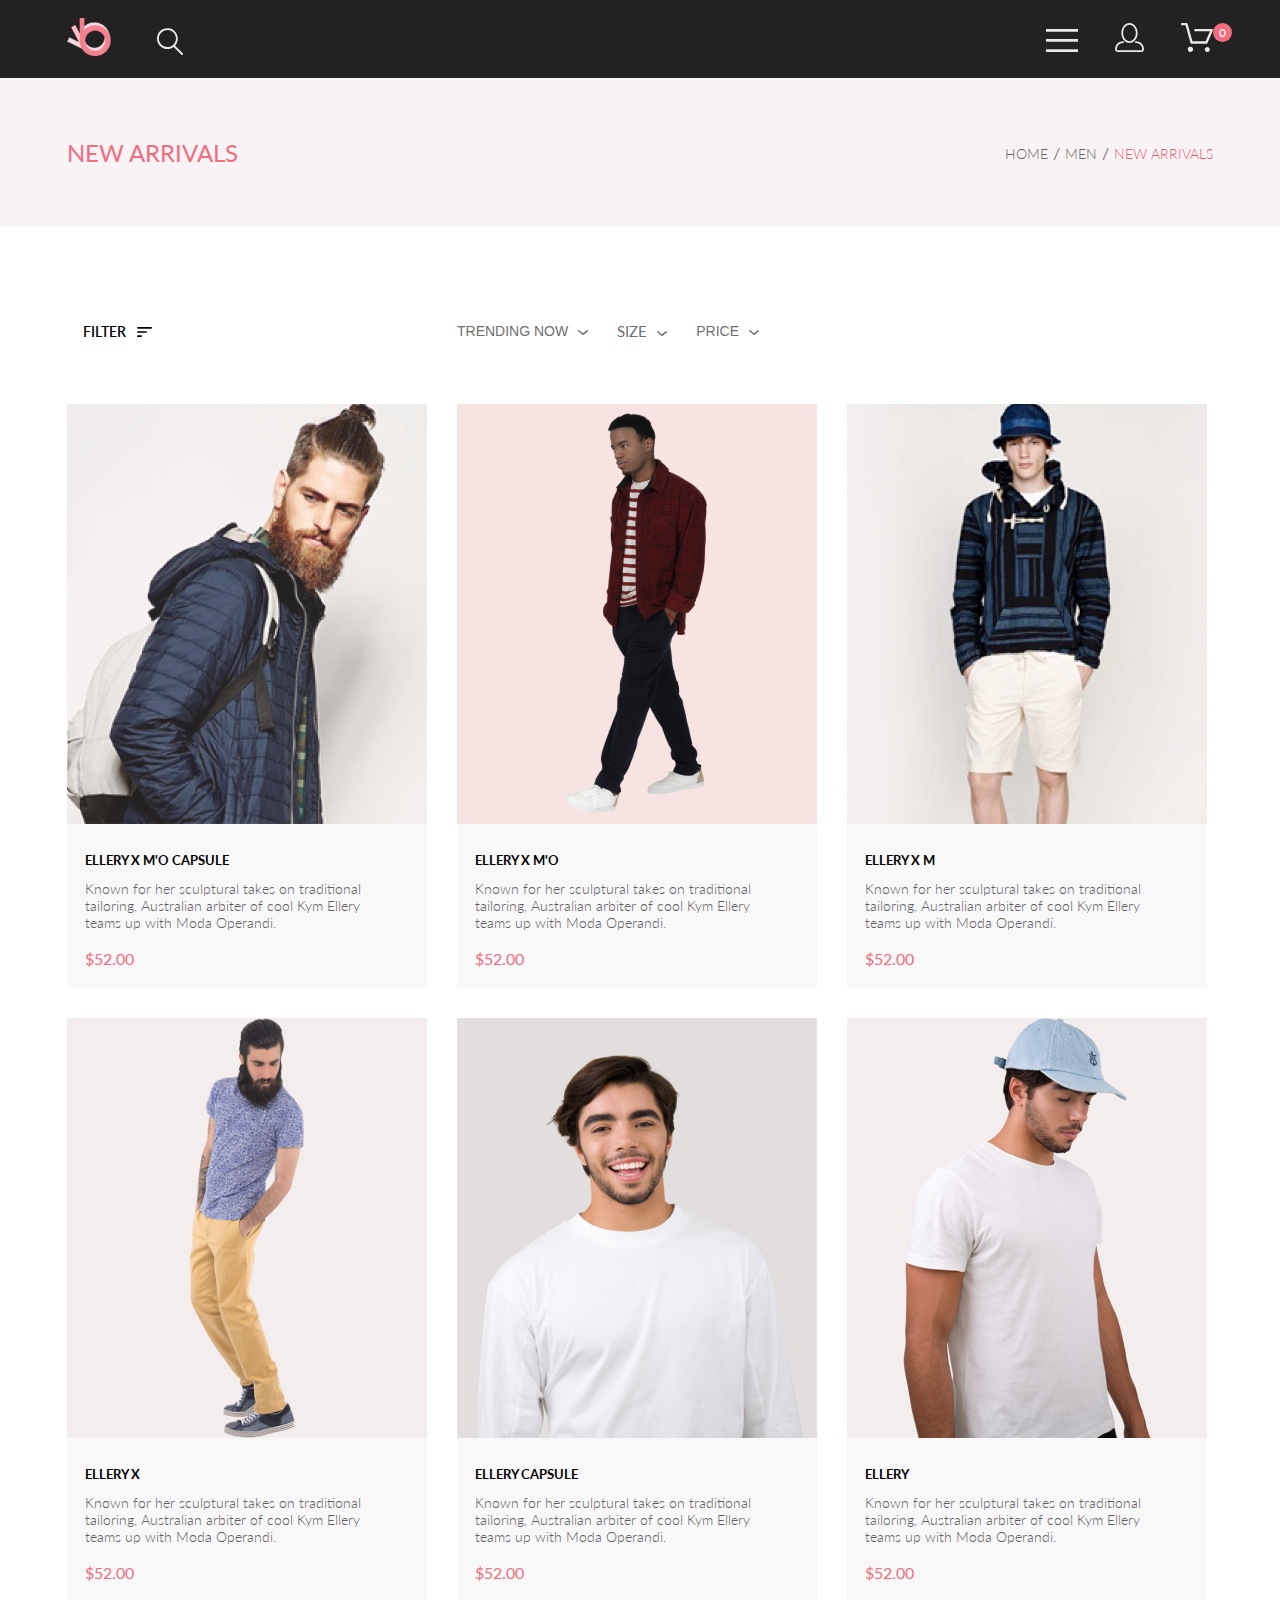
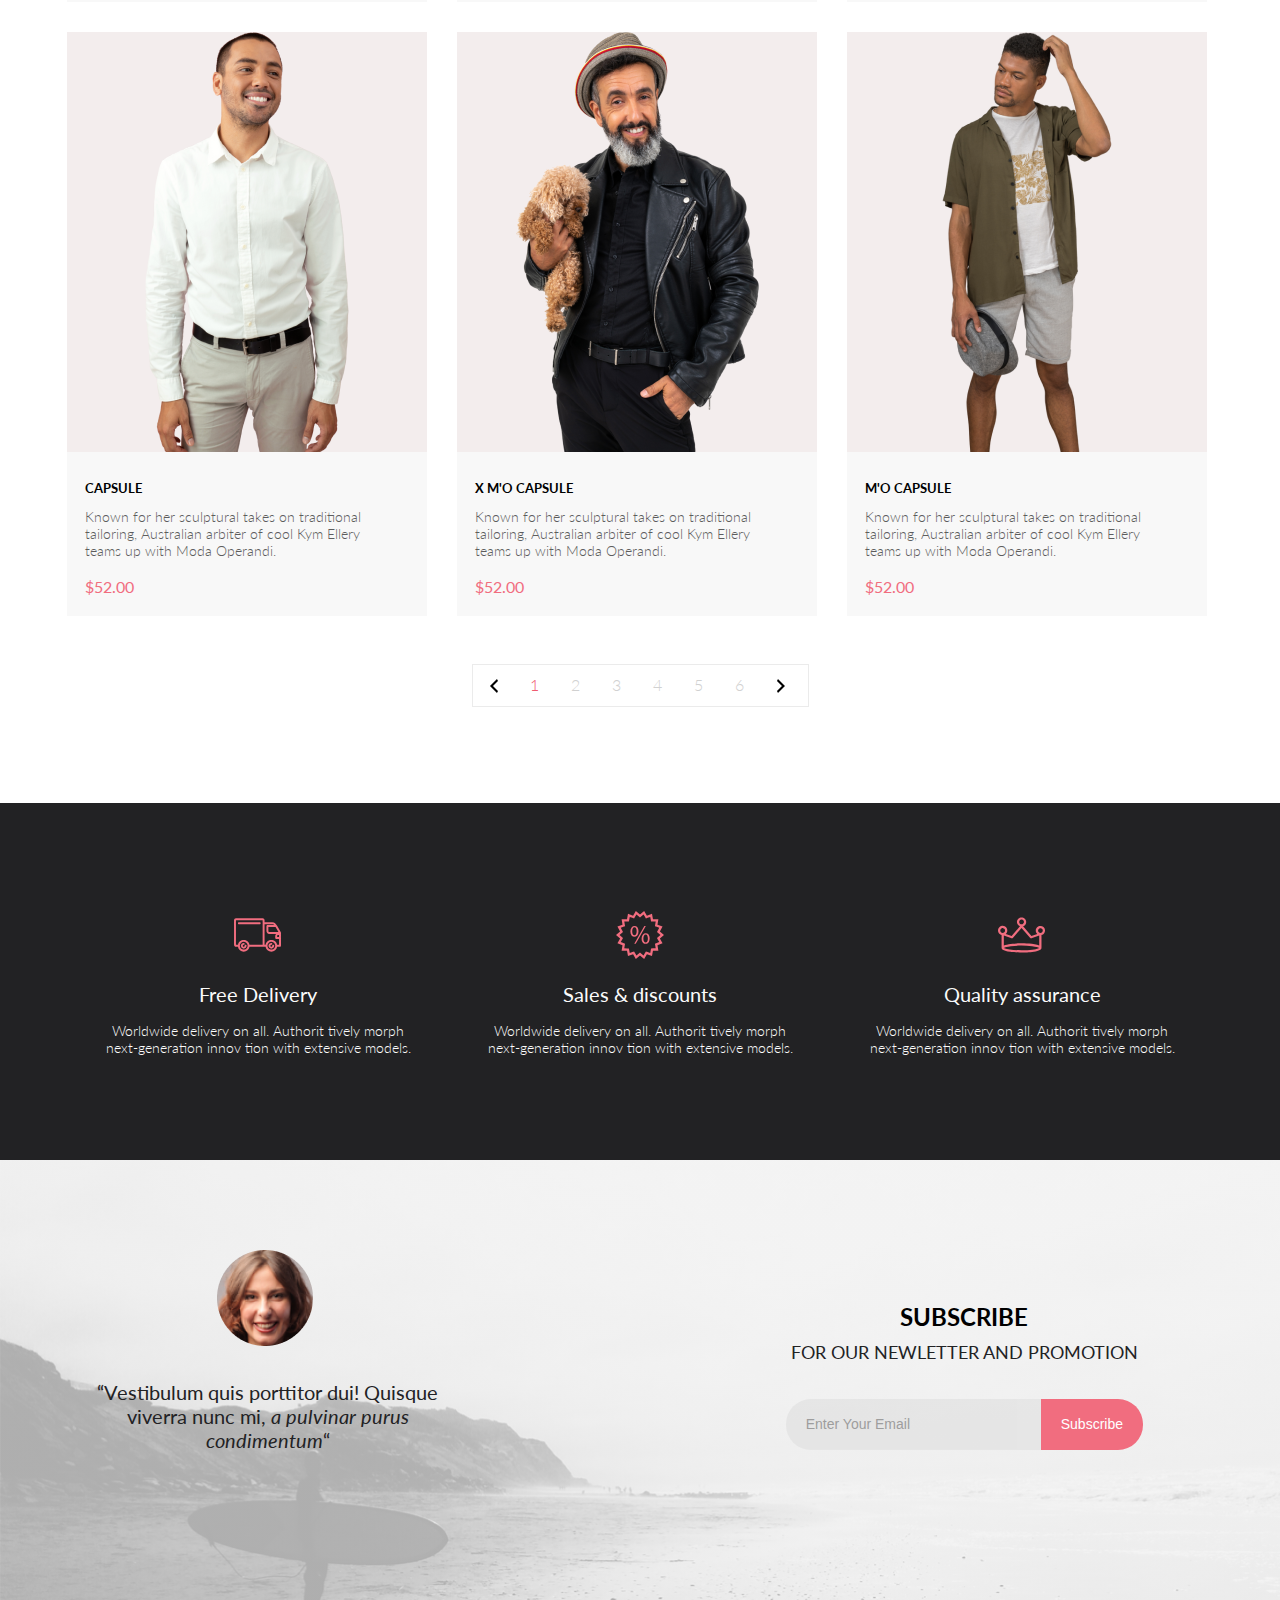
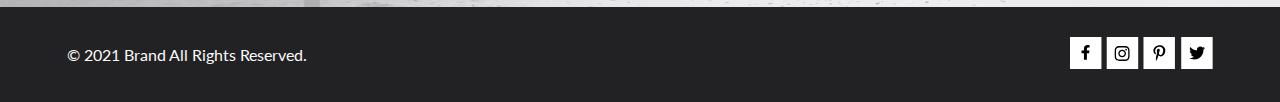
<file: catalog.html>
<!DOCTYPE html>
<html lang="en">

<head>
    <meta charset="UTF-8">
    <meta http-equiv="X-UA-Compatible" content="IE=edge">
    <meta name="viewport" content="width=device-width, initial-scale=1.0">
    <title>Catalog</title>
    <link rel="stylesheet" href="css/style.css">
    <link rel="preconnect" href="https://fonts.googleapis.com">
    <link rel="preconnect" href="https://fonts.gstatic.com" crossorigin>
    <link href="https://fonts.googleapis.com/css2?family=Lato:ital,wght@0,400;0,900;1,400&display=swap"
        rel="stylesheet">
</head>

<body>
    <header class="header">
        <div class="wrapper wrapper-header">
            <div class="header-col">
                <a class="header-link-logo" href="index.html"><img class="header-img-logo" src="img/logo.png" alt="logo"></a>
                <button class="header-button-search"><svg class="header-img-search" width="27" height="28" viewBox="0 0 27 28" fill="none" xmlns="http://www.w3.org/2000/svg">
                            <path class="header-img-search-color" d="M19.0596 17.6259C20.6713 15.8658 21.6282 13.6048 21.7698 11.2225C21.9113 8.84018 21.2288 6.48173 19.8369 4.54318C18.445 2.60463 16.4285 1.20404 14.126 0.576619C11.8234 -0.0508009 9.3751 0.13316 7.19217 1.09761C5.00923 2.06205 3.22463 3.74825 2.13804 5.87302C1.05145 7.9978 0.729054 10.4318 1.225 12.7661C1.72094 15.1005 3.00501 17.1932 4.86158 18.6927C6.71814 20.1922 9.03413 21.0072 11.4206 21.0009C13.673 21.004 15.8645 20.27 17.6606 18.9109L25.4086 26.7179C25.4941 26.807 25.5965 26.8781 25.7099 26.927C25.8232 26.9759 25.9452 27.0017 26.0686 27.0029C26.1923 27.0033 26.3148 26.9782 26.4283 26.9292C26.5419 26.8801 26.6441 26.8082 26.7286 26.7179C26.9025 26.537 26.9997 26.2958 26.9997 26.0449C26.9997 25.794 26.9025 25.5528 26.7286 25.3719L19.0596 17.6259ZM2.88662 10.5009C2.89946 8.81563 3.41094 7.17187 4.35659 5.77685C5.30224 4.38183 6.63972 3.29801 8.20044 2.662C9.76115 2.02599 11.4752 1.86627 13.1266 2.20298C14.7779 2.53969 16.2926 3.35775 17.4797 4.55404C18.6668 5.75033 19.4732 7.27129 19.7972 8.92519C20.1212 10.5791 19.9483 12.2919 19.3002 13.8476C18.6522 15.4034 17.5581 16.7325 16.1559 17.6674C14.7536 18.6023 13.1059 19.1011 11.4206 19.1009C9.14916 19.0901 6.97482 18.1784 5.37484 16.566C3.77486 14.9537 2.87998 12.7724 2.88662 10.5009Z" fill="#E8E8E8"/>
                </svg></button>
            </div>
            <div class="header-col">
                <button class="header-button-menu"><svg class="header-img-menu" width="32" height="23" viewBox="0 0 32 23" fill="none" xmlns="http://www.w3.org/2000/svg">
                            <path class="header-img-menu-color" d="M0 23V20.31H32V23H0ZM0 12.76V10.07H32V12.76H0ZM0 2.69V0H32V2.69H0Z" fill="#E8E8E8"/>
                </svg></button>
                <a class="header-link-login" href="registration.html"><svg class="header-img-login" width="29" height="29" viewBox="0 0 29 29" fill="none" xmlns="http://www.w3.org/2000/svg">
                    <path class="header-img-login-color" d="M14.5 19.937C19 19.937 22.656 15.464 22.656 9.968C22.656 4.472 19 0 14.5 0C13.3631 0.0217413 12.2463 0.303398 11.2351 0.823397C10.2239 1.34339 9.34507 2.08794 8.66602 3C7.12663 4.99573 6.30819 7.45381 6.34399 9.974C6.34399 15.465 10 19.937 14.5 19.937ZM14.5 1.813C18 1.813 20.844 5.472 20.844 9.969C20.844 14.466 17.998 18.125 14.5 18.125C11.002 18.125 8.15603 14.465 8.15503 9.969C8.15403 5.473 11 1.813 14.5 1.813ZM20.844 18.125C20.6036 18.125 20.373 18.2205 20.203 18.3905C20.033 18.5605 19.9375 18.7911 19.9375 19.0315C19.9375 19.2719 20.033 19.5025 20.203 19.6725C20.373 19.8425 20.6036 19.938 20.844 19.938C22.526 19.9399 24.1386 20.6088 25.3279 21.7982C26.5172 22.9875 27.1861 24.6 27.188 26.282C27.1875 26.5221 27.0918 26.7523 26.922 26.9221C26.7522 27.0918 26.5221 27.1875 26.282 27.188H2.71997C2.47985 27.1875 2.24975 27.0918 2.07996 26.9221C1.91016 26.7523 1.81449 26.5221 1.81396 26.282C1.81608 24.6001 2.48517 22.9877 3.67444 21.7985C4.86371 20.6092 6.47608 19.9401 8.15796 19.938C8.39824 19.938 8.62868 19.8425 8.79858 19.6726C8.96849 19.5027 9.06396 19.2723 9.06396 19.032C9.06396 18.7917 8.96849 18.5613 8.79858 18.3914C8.62868 18.2215 8.39824 18.126 8.15796 18.126C5.99541 18.1279 3.92201 18.9875 2.39258 20.5164C0.863144 22.0453 0.00264777 24.1185 0 26.281C0.000794067 27.0019 0.287502 27.693 0.797241 28.2027C1.30698 28.7125 1.99811 28.9992 2.71899 29H26.282C27.0027 28.9989 27.6936 28.7121 28.2031 28.2024C28.7126 27.6927 28.9992 27.0017 29 26.281C28.9974 24.1187 28.1372 22.0457 26.6083 20.5168C25.0793 18.9878 23.0063 18.1276 20.844 18.125Z" fill="#E8E8E8"/>
                    </svg></a>
                    <span class="header-cart-box">
                        <button class="header-link-cart" href=""><svg class="header-img-cart" width="32" height="29" viewBox="0 0 32 29" fill="none" xmlns="http://www.w3.org/2000/svg">
                        <path class="header-img-cart-color" d="M26.2009 29C25.5532 28.9738 24.9415 28.6948 24.4972 28.2227C24.0529 27.7506 23.8114 27.1232 23.8245 26.475C23.8376 25.8269 24.1043 25.2097 24.5673 24.7559C25.0303 24.3022 25.6527 24.048 26.301 24.048C26.9493 24.048 27.5717 24.3022 28.0347 24.7559C28.4977 25.2097 28.7644 25.8269 28.7775 26.475C28.7906 27.1232 28.549 27.7506 28.1047 28.2227C27.6604 28.6948 27.0488 28.9738 26.401 29H26.2009ZM6.75293 26.32C6.75293 25.79 6.91011 25.2718 7.20459 24.8311C7.49907 24.3904 7.91764 24.0469 8.40735 23.844C8.89705 23.6412 9.43594 23.5881 9.95581 23.6915C10.4757 23.7949 10.9532 24.0502 11.328 24.425C11.7028 24.7998 11.9581 25.2773 12.0615 25.7972C12.1649 26.317 12.1118 26.8559 11.9089 27.3456C11.7061 27.8353 11.3626 28.2539 10.9219 28.5483C10.4812 28.8428 9.96304 29 9.43298 29C9.08087 29.0003 8.73212 28.9311 8.40674 28.7966C8.08136 28.662 7.78569 28.4646 7.53662 28.2158C7.28755 27.9669 7.09001 27.6713 6.9552 27.3461C6.82039 27.0208 6.75098 26.6721 6.75098 26.32H6.75293ZM10.553 20.686C10.2935 20.6868 10.0409 20.6024 9.83411 20.4457C9.62727 20.2891 9.47758 20.0689 9.40796 19.819L4.57495 2.36401H1.18201C0.868521 2.36401 0.567859 2.23947 0.346191 2.01781C0.124523 1.79614 0 1.49549 0 1.18201C0 0.868519 0.124523 0.567873 0.346191 0.346205C0.567859 0.124537 0.868521 5.81268e-06 1.18201 5.81268e-06H5.46301C5.7225 -0.00080736 5.97504 0.0837201 6.18176 0.240568C6.38848 0.397416 6.53784 0.617884 6.60693 0.868006L11.4399 18.323H24.6179L29.001 8.27501H14.401C14.2428 8.27961 14.0854 8.25242 13.9379 8.19507C13.7904 8.13771 13.6559 8.05134 13.5424 7.94108C13.4288 7.83082 13.3386 7.69891 13.277 7.55315C13.2154 7.40739 13.1836 7.25075 13.1836 7.0925C13.1836 6.93426 13.2154 6.77762 13.277 6.63186C13.3386 6.4861 13.4288 6.35419 13.5424 6.24393C13.6559 6.13367 13.7904 6.0473 13.9379 5.98994C14.0854 5.93259 14.2428 5.90541 14.401 5.91001H30.814C31.0097 5.90996 31.2022 5.95866 31.3744 6.05172C31.5465 6.14478 31.6928 6.27926 31.7999 6.44301C31.9078 6.60729 31.9734 6.79569 31.9908 6.99145C32.0083 7.18721 31.9771 7.38424 31.9 7.565L26.495 19.977C26.4026 20.1876 26.251 20.3668 26.0585 20.4927C25.866 20.6186 25.641 20.6858 25.411 20.686H10.553Z" fill="#E8E8E8"/>
                        </svg></button>
                        <span class="cart-active-item">0</span>
                    </span>
                    <div class="cart-box-menu cartBoxMenu">
                        <div class="cart-box-name">
                            <div class="cart-box-section">Название товара</div>
                            <div class="cart-box-section">Количество</div>
                            <div class="cart-box-section">Цена за штуку</div>
                            <div class="cart-box-section">Итого</div>
                        </div>
                        <div class="cart-box-total">Товаров в корзине на сумму: $<span class="cartTotalNumber">0</span></div>
                    </div>
            </div>
            
        </div>
    </header>
    <section class="catalog-category">
        <div class="catalog-category-wrapper wrapper">
            <h1 class="category-catalog-text">NEW ARRIVALS</h1>
            <ul class="catalog-breadcrumbs">
                <li class="catalog-breadcrumbs-li"><a class="catalog-category-link" href="index.html">HOME</a></li>
                <li class="catalog-breadcrumbs-li"><a class="catalog-category-link" href="#">MEN</a></li>
                <li class="catalog-breadcrumbs-li"><a class="catalog-category-link active-link" href="#">NEW ARRIVALS</a></li>
            </ul>
        </div>
    </section>
    <section class="catalog-items">
        <div class="catalog-items-wrapper wrapper">
            <div class="catalog-item-filter-box">
                <details class="items-filter-button">
                    <summary class="items-filter-heading"><span class="items-filter-heading-text">FILTER</span><svg class="items-filter-img" width="15" height="10" viewBox="0 0 15 10" fill="none" xmlns="http://www.w3.org/2000/svg">
                        <path class="items-filter-img-color" d="M0.833333 10H4.16667C4.625 10 5 9.625 5 9.16667C5 8.70833 4.625 8.33333 4.16667 8.33333H0.833333C0.375 8.33333 0 8.70833 0 9.16667C0 9.625 0.375 10 0.833333 10ZM0 0.833333C0 1.29167 0.375 1.66667 0.833333 1.66667H14.1667C14.625 1.66667 15 1.29167 15 0.833333C15 0.375 14.625 0 14.1667 0H0.833333C0.375 0 0 0.375 0 0.833333ZM0.833333 5.83333H9.16667C9.625 5.83333 10 5.45833 10 5C10 4.54167 9.625 4.16667 9.16667 4.16667H0.833333C0.375 4.16667 0 4.54167 0 5C0 5.45833 0.375 5.83333 0.833333 5.83333Z" fill="black"/>
                        </svg></summary>
                    <div class="items-filter-details-box">
                        <details class="items-filter-details">
                            <summary class="items-filter-category">CATEGORY</summary>
                            <ul>
                                <li class="item-filter-list">Accessories</li>
                                <li class="item-filter-list">Bags</li>
                                <li class="item-filter-list">Denim</li>
                                <li class="item-filter-list">Hoodies & Sweatshirts</li>
                                <li class="item-filter-list">Jackets & Coats</li>
                                <li class="item-filter-list">Polos</li>
                                <li class="item-filter-list">Shirts</li>
                                <li class="item-filter-list">Shoes</li>
                                <li class="item-filter-list">Sweaters & Knits</li>
                                <li class="item-filter-list">T-Shirts</li>
                                <li class="item-filter-list">Tanks</li>
                            </ul>
                        </details>
                        <details class="items-filter-details">
                            <summary class="items-filter-category">BRAND</summary>
                        </details>
                        <details class="items-filter-details">
                            <summary class="items-filter-category">DESIGNER</summary>
                        </details>
                    </div>
                </details>
                <div class="catalog-item-sorting-box">
                    <button class="items-sorting-button">TRENDING NOW<img class="items-sorting-img-arrow"
                            src="img/arrow.svg" alt="arrow"></button>
                    <details class="items-sorting-button">
                        <summary class="items-sorting-heading">SIZE<svg class="items-sorting-img-arrow" width="11" height="6" viewBox="0 0 11 6" fill="none" xmlns="http://www.w3.org/2000/svg">
                                    <path class="items-sorting-img-color" d="M5.00214 5.00214C4.83521 5.00247 4.67343 4.94433 4.54488 4.83782L0.258102 1.2655C0.112196 1.14422 0.0204417 0.969958 0.00302325 0.781035C-0.0143952 0.592112 0.0439493 0.404007 0.165221 0.258101C0.286493 0.112196 0.460759 0.0204417 0.649682 0.00302327C0.838605 -0.0143952 1.02671 0.043949 1.17262 0.165221L5.00214 3.36602L8.83167 0.279536C8.90475 0.220188 8.98884 0.175869 9.0791 0.149125C9.16937 0.122382 9.26403 0.113741 9.35764 0.1237C9.45126 0.133659 9.54198 0.162021 9.6246 0.207156C9.70722 0.252292 9.7801 0.313311 9.83906 0.386705C9.90449 0.460167 9.95405 0.546351 9.98462 0.639855C10.0152 0.733359 10.0261 0.83217 10.0167 0.930097C10.0073 1.02802 9.97784 1.12296 9.93005 1.20895C9.88227 1.29494 9.81723 1.37013 9.73904 1.42982L5.45225 4.88068C5.32002 4.97036 5.16154 5.01312 5.00214 5.00214Z" fill="#6F6E6E"/>
                        </svg></summary>
                        <div class="items-sorting-checkbox-box">
                            <p class="items-sorting-checkbox-text"><input class="items-sorting-checkbox" type="checkbox">XS</p>
                            <p class="items-sorting-checkbox-text"><input class="items-sorting-checkbox" type="checkbox">S</p>
                            <p class="items-sorting-checkbox-text"><input class="items-sorting-checkbox" type="checkbox">M</p>
                            <p class="items-sorting-checkbox-text"><input class="items-sorting-checkbox" type="checkbox">L</p>
                        </div>
                    </details>
                    <button class="items-sorting-button">PRICE<img class="items-sorting-img-arrow" src="img/arrow.svg"
                            alt="arrow"></button>
                </div>
            </div>
            <div class="items-box">
                <div class="catalog-item-cards">
                    <div class="catalog-items-cards-img futureItem" data-id="1" data-name="ELLERY X M'O CAPSULE" data-price="92">
                        <img src="img/card1.png" alt="item">
                        <div class="items-card-mask">
                            <button class="items-card-mask-btn addToCart"><svg class="items-card-mask-img" width="27" height="25" viewBox="0 0 27 25" fill="none" xmlns="http://www.w3.org/2000/svg">
                                <path class="items-card-img-color" d="M5.49847 22.185C5.50635 21.752 5.64091 21.3309 5.88519 20.9748C6.12947 20.6186 6.47261 20.3431 6.87158 20.1828C7.27055 20.0226 7.7076 19.9848 8.12781 20.0741C8.54802 20.1635 8.93269 20.376 9.23358 20.685C9.53447 20.994 9.73817 21.3857 9.81909 21.811C9.90002 22.2363 9.85453 22.6763 9.68842 23.0756C9.52231 23.475 9.24296 23.8161 8.88538 24.0559C8.52779 24.2957 8.10791 24.4237 7.67847 24.4237C7.38955 24.4211 7.10399 24.3611 6.83807 24.2472C6.57216 24.1333 6.3311 23.9676 6.12866 23.7597C5.92623 23.5518 5.76639 23.3057 5.65826 23.0355C5.55013 22.7653 5.49584 22.4763 5.49847 22.185ZM21.3045 24.4237C20.8711 24.4303 20.4453 24.3087 20.0797 24.074C19.7141 23.8393 19.4247 23.5017 19.2471 23.103C19.0696 22.7042 19.0117 22.2618 19.0806 21.8303C19.1496 21.3988 19.3423 20.9971 19.6351 20.6748C19.9278 20.3524 20.3077 20.1236 20.728 20.0165C21.1482 19.9095 21.5903 19.929 21.9997 20.0724C22.4091 20.2159 22.7679 20.4771 23.0317 20.8238C23.2956 21.1706 23.453 21.5877 23.4845 22.0236C23.5269 22.6155 23.3369 23.2004 22.9555 23.6523C22.7706 23.8745 22.5436 24.0574 22.2877 24.1901C22.0319 24.3227 21.7524 24.4025 21.4655 24.4247L21.3045 24.4237ZM8.59351 17.4855C8.38116 17.4851 8.17488 17.414 8.00671 17.2833C7.83855 17.1525 7.71792 16.9694 7.66351 16.7624L3.73651 2.19527H0.978516C0.719001 2.19527 0.470064 2.09128 0.28656 1.90622C0.103056 1.72116 0 1.47018 0 1.20847C0 0.946764 0.103056 0.695782 0.28656 0.510726C0.470064 0.325669 0.719001 0.22168 0.978516 0.22168H4.45752C4.66982 0.222254 4.876 0.293463 5.04413 0.424184C5.21226 0.554905 5.33295 0.737883 5.38751 0.944787L9.31451 15.5119H20.0185L23.5765 7.12665H11.7185C11.459 7.12665 11.2101 7.02266 11.0266 6.83761C10.8431 6.65255 10.74 6.40157 10.74 6.13986C10.74 5.87815 10.8431 5.62717 11.0266 5.44211C11.2101 5.25705 11.459 5.15306 11.7185 5.15306H25.0535C25.2131 5.15352 25.3701 5.19451 25.5099 5.27223C25.6497 5.34995 25.7679 5.46195 25.8535 5.59784C25.9413 5.73569 25.9945 5.89303 26.0084 6.05627C26.0224 6.21951 25.9966 6.38368 25.9335 6.53465L21.5425 16.8935C21.469 17.0684 21.3462 17.2177 21.1895 17.3229C21.0327 17.4281 20.8488 17.4846 20.6605 17.4855H8.59351Z" fill="#EF5B70"/>
                                </svg>Add to Cart</button>
                        </div>
                    </div>
                    <h3 class="item-card-heading"><a class="item-card-heading-link" href="product.html">ELLERY X M'O CAPSULE</a></h3>
                    <p class="item-card-text">Known for her sculptural takes on traditional tailoring, Australian
                        arbiter of cool Kym Ellery teams up with Moda Operandi.</p>
                    <p class="item-card-price">$52.00</p>
                </div>
                <div class="catalog-item-cards middle-cards">
                    <div class="catalog-items-cards-img futureItem" data-id="2" data-name="ELLERY X M'O" data-price="82">
                        <img src="img/card7.png" alt="item">
                        <div class="items-card-mask">
                            <button class="items-card-mask-btn addToCart"><svg class="items-card-mask-img" width="27" height="25" viewBox="0 0 27 25" fill="none" xmlns="http://www.w3.org/2000/svg">
                                <path class="items-card-img-color" d="M5.49847 22.185C5.50635 21.752 5.64091 21.3309 5.88519 20.9748C6.12947 20.6186 6.47261 20.3431 6.87158 20.1828C7.27055 20.0226 7.7076 19.9848 8.12781 20.0741C8.54802 20.1635 8.93269 20.376 9.23358 20.685C9.53447 20.994 9.73817 21.3857 9.81909 21.811C9.90002 22.2363 9.85453 22.6763 9.68842 23.0756C9.52231 23.475 9.24296 23.8161 8.88538 24.0559C8.52779 24.2957 8.10791 24.4237 7.67847 24.4237C7.38955 24.4211 7.10399 24.3611 6.83807 24.2472C6.57216 24.1333 6.3311 23.9676 6.12866 23.7597C5.92623 23.5518 5.76639 23.3057 5.65826 23.0355C5.55013 22.7653 5.49584 22.4763 5.49847 22.185ZM21.3045 24.4237C20.8711 24.4303 20.4453 24.3087 20.0797 24.074C19.7141 23.8393 19.4247 23.5017 19.2471 23.103C19.0696 22.7042 19.0117 22.2618 19.0806 21.8303C19.1496 21.3988 19.3423 20.9971 19.6351 20.6748C19.9278 20.3524 20.3077 20.1236 20.728 20.0165C21.1482 19.9095 21.5903 19.929 21.9997 20.0724C22.4091 20.2159 22.7679 20.4771 23.0317 20.8238C23.2956 21.1706 23.453 21.5877 23.4845 22.0236C23.5269 22.6155 23.3369 23.2004 22.9555 23.6523C22.7706 23.8745 22.5436 24.0574 22.2877 24.1901C22.0319 24.3227 21.7524 24.4025 21.4655 24.4247L21.3045 24.4237ZM8.59351 17.4855C8.38116 17.4851 8.17488 17.414 8.00671 17.2833C7.83855 17.1525 7.71792 16.9694 7.66351 16.7624L3.73651 2.19527H0.978516C0.719001 2.19527 0.470064 2.09128 0.28656 1.90622C0.103056 1.72116 0 1.47018 0 1.20847C0 0.946764 0.103056 0.695782 0.28656 0.510726C0.470064 0.325669 0.719001 0.22168 0.978516 0.22168H4.45752C4.66982 0.222254 4.876 0.293463 5.04413 0.424184C5.21226 0.554905 5.33295 0.737883 5.38751 0.944787L9.31451 15.5119H20.0185L23.5765 7.12665H11.7185C11.459 7.12665 11.2101 7.02266 11.0266 6.83761C10.8431 6.65255 10.74 6.40157 10.74 6.13986C10.74 5.87815 10.8431 5.62717 11.0266 5.44211C11.2101 5.25705 11.459 5.15306 11.7185 5.15306H25.0535C25.2131 5.15352 25.3701 5.19451 25.5099 5.27223C25.6497 5.34995 25.7679 5.46195 25.8535 5.59784C25.9413 5.73569 25.9945 5.89303 26.0084 6.05627C26.0224 6.21951 25.9966 6.38368 25.9335 6.53465L21.5425 16.8935C21.469 17.0684 21.3462 17.2177 21.1895 17.3229C21.0327 17.4281 20.8488 17.4846 20.6605 17.4855H8.59351Z" fill="#EF5B70"/>
                                </svg>Add to Cart</button>
                        </div>
                    </div>
                    <h3 class="item-card-heading"><a class="item-card-heading-link" href="product.html">ELLERY X M'O</a></h3>
                    <p class="item-card-text">Known for her sculptural takes on traditional tailoring, Australian
                        arbiter of cool Kym Ellery
                        teams up with Moda Operandi.</p>
                    <p class="item-card-price">$52.00</p>
                </div>
                <div class="items-cards cards-tablet-none">
                    <div class="items-cards-img-box futureItem" data-id="3" data-name="ELLERY X M" data-price="72">
                        <img src="img/card3.png" alt="item">
                        <div class="items-card-mask">
                            <button class="items-card-mask-btn addToCart"><svg class="items-card-mask-img" width="27" height="25" viewBox="0 0 27 25" fill="none" xmlns="http://www.w3.org/2000/svg">
                                <path class="items-card-img-color" d="M5.49847 22.185C5.50635 21.752 5.64091 21.3309 5.88519 20.9748C6.12947 20.6186 6.47261 20.3431 6.87158 20.1828C7.27055 20.0226 7.7076 19.9848 8.12781 20.0741C8.54802 20.1635 8.93269 20.376 9.23358 20.685C9.53447 20.994 9.73817 21.3857 9.81909 21.811C9.90002 22.2363 9.85453 22.6763 9.68842 23.0756C9.52231 23.475 9.24296 23.8161 8.88538 24.0559C8.52779 24.2957 8.10791 24.4237 7.67847 24.4237C7.38955 24.4211 7.10399 24.3611 6.83807 24.2472C6.57216 24.1333 6.3311 23.9676 6.12866 23.7597C5.92623 23.5518 5.76639 23.3057 5.65826 23.0355C5.55013 22.7653 5.49584 22.4763 5.49847 22.185ZM21.3045 24.4237C20.8711 24.4303 20.4453 24.3087 20.0797 24.074C19.7141 23.8393 19.4247 23.5017 19.2471 23.103C19.0696 22.7042 19.0117 22.2618 19.0806 21.8303C19.1496 21.3988 19.3423 20.9971 19.6351 20.6748C19.9278 20.3524 20.3077 20.1236 20.728 20.0165C21.1482 19.9095 21.5903 19.929 21.9997 20.0724C22.4091 20.2159 22.7679 20.4771 23.0317 20.8238C23.2956 21.1706 23.453 21.5877 23.4845 22.0236C23.5269 22.6155 23.3369 23.2004 22.9555 23.6523C22.7706 23.8745 22.5436 24.0574 22.2877 24.1901C22.0319 24.3227 21.7524 24.4025 21.4655 24.4247L21.3045 24.4237ZM8.59351 17.4855C8.38116 17.4851 8.17488 17.414 8.00671 17.2833C7.83855 17.1525 7.71792 16.9694 7.66351 16.7624L3.73651 2.19527H0.978516C0.719001 2.19527 0.470064 2.09128 0.28656 1.90622C0.103056 1.72116 0 1.47018 0 1.20847C0 0.946764 0.103056 0.695782 0.28656 0.510726C0.470064 0.325669 0.719001 0.22168 0.978516 0.22168H4.45752C4.66982 0.222254 4.876 0.293463 5.04413 0.424184C5.21226 0.554905 5.33295 0.737883 5.38751 0.944787L9.31451 15.5119H20.0185L23.5765 7.12665H11.7185C11.459 7.12665 11.2101 7.02266 11.0266 6.83761C10.8431 6.65255 10.74 6.40157 10.74 6.13986C10.74 5.87815 10.8431 5.62717 11.0266 5.44211C11.2101 5.25705 11.459 5.15306 11.7185 5.15306H25.0535C25.2131 5.15352 25.3701 5.19451 25.5099 5.27223C25.6497 5.34995 25.7679 5.46195 25.8535 5.59784C25.9413 5.73569 25.9945 5.89303 26.0084 6.05627C26.0224 6.21951 25.9966 6.38368 25.9335 6.53465L21.5425 16.8935C21.469 17.0684 21.3462 17.2177 21.1895 17.3229C21.0327 17.4281 20.8488 17.4846 20.6605 17.4855H8.59351Z" fill="#EF5B70"/>
                                </svg>Add to Cart</button>
                        </div>
                    </div>
                    <h3 class="item-card-heading"><a class="item-card-heading-link" href="product.html">ELLERY X M</a></h3>
                    <p class="item-card-text">Known for her sculptural takes on traditional tailoring, Australian
                        arbiter of cool Kym Ellery
                        teams up with Moda Operandi.</p>
                    <p class="item-card-price">$52.00</p>
                </div>
                <div class="items-cards">
                    <div class="items-cards-img-box futureItem" data-id="4" data-name="ELLERY X" data-price="62">
                        <img src="img/card4.png" alt="item">
                        <div class="items-card-mask">
                            <button class="items-card-mask-btn addToCart"><svg class="items-card-mask-img" width="27" height="25" viewBox="0 0 27 25" fill="none" xmlns="http://www.w3.org/2000/svg">
                                <path class="items-card-img-color" d="M5.49847 22.185C5.50635 21.752 5.64091 21.3309 5.88519 20.9748C6.12947 20.6186 6.47261 20.3431 6.87158 20.1828C7.27055 20.0226 7.7076 19.9848 8.12781 20.0741C8.54802 20.1635 8.93269 20.376 9.23358 20.685C9.53447 20.994 9.73817 21.3857 9.81909 21.811C9.90002 22.2363 9.85453 22.6763 9.68842 23.0756C9.52231 23.475 9.24296 23.8161 8.88538 24.0559C8.52779 24.2957 8.10791 24.4237 7.67847 24.4237C7.38955 24.4211 7.10399 24.3611 6.83807 24.2472C6.57216 24.1333 6.3311 23.9676 6.12866 23.7597C5.92623 23.5518 5.76639 23.3057 5.65826 23.0355C5.55013 22.7653 5.49584 22.4763 5.49847 22.185ZM21.3045 24.4237C20.8711 24.4303 20.4453 24.3087 20.0797 24.074C19.7141 23.8393 19.4247 23.5017 19.2471 23.103C19.0696 22.7042 19.0117 22.2618 19.0806 21.8303C19.1496 21.3988 19.3423 20.9971 19.6351 20.6748C19.9278 20.3524 20.3077 20.1236 20.728 20.0165C21.1482 19.9095 21.5903 19.929 21.9997 20.0724C22.4091 20.2159 22.7679 20.4771 23.0317 20.8238C23.2956 21.1706 23.453 21.5877 23.4845 22.0236C23.5269 22.6155 23.3369 23.2004 22.9555 23.6523C22.7706 23.8745 22.5436 24.0574 22.2877 24.1901C22.0319 24.3227 21.7524 24.4025 21.4655 24.4247L21.3045 24.4237ZM8.59351 17.4855C8.38116 17.4851 8.17488 17.414 8.00671 17.2833C7.83855 17.1525 7.71792 16.9694 7.66351 16.7624L3.73651 2.19527H0.978516C0.719001 2.19527 0.470064 2.09128 0.28656 1.90622C0.103056 1.72116 0 1.47018 0 1.20847C0 0.946764 0.103056 0.695782 0.28656 0.510726C0.470064 0.325669 0.719001 0.22168 0.978516 0.22168H4.45752C4.66982 0.222254 4.876 0.293463 5.04413 0.424184C5.21226 0.554905 5.33295 0.737883 5.38751 0.944787L9.31451 15.5119H20.0185L23.5765 7.12665H11.7185C11.459 7.12665 11.2101 7.02266 11.0266 6.83761C10.8431 6.65255 10.74 6.40157 10.74 6.13986C10.74 5.87815 10.8431 5.62717 11.0266 5.44211C11.2101 5.25705 11.459 5.15306 11.7185 5.15306H25.0535C25.2131 5.15352 25.3701 5.19451 25.5099 5.27223C25.6497 5.34995 25.7679 5.46195 25.8535 5.59784C25.9413 5.73569 25.9945 5.89303 26.0084 6.05627C26.0224 6.21951 25.9966 6.38368 25.9335 6.53465L21.5425 16.8935C21.469 17.0684 21.3462 17.2177 21.1895 17.3229C21.0327 17.4281 20.8488 17.4846 20.6605 17.4855H8.59351Z" fill="#EF5B70"/>
                                </svg>Add to Cart</button>
                        </div>
                    </div>
                    <h3 class="item-card-heading"><a class="item-card-heading-link" href="product.html">ELLERY X</a></h3>
                    <p class="item-card-text">Known for her sculptural takes on traditional tailoring, Australian
                        arbiter of cool Kym Ellery
                        teams up with Moda Operandi.</p>
                    <p class="item-card-price">$52.00</p>
                </div>
                <div class="items-cards middle-cards">
                    <div class="items-cards-img-box futureItem" data-id="5" data-name="ELLERY CAPSULE" data-price="52">
                        <img src="img/card8.png" alt="item">
                        <div class="items-card-mask">
                            <button class="items-card-mask-btn addToCart"><svg class="items-card-mask-img" width="27" height="25" viewBox="0 0 27 25" fill="none" xmlns="http://www.w3.org/2000/svg">
                                <path class="items-card-img-color" d="M5.49847 22.185C5.50635 21.752 5.64091 21.3309 5.88519 20.9748C6.12947 20.6186 6.47261 20.3431 6.87158 20.1828C7.27055 20.0226 7.7076 19.9848 8.12781 20.0741C8.54802 20.1635 8.93269 20.376 9.23358 20.685C9.53447 20.994 9.73817 21.3857 9.81909 21.811C9.90002 22.2363 9.85453 22.6763 9.68842 23.0756C9.52231 23.475 9.24296 23.8161 8.88538 24.0559C8.52779 24.2957 8.10791 24.4237 7.67847 24.4237C7.38955 24.4211 7.10399 24.3611 6.83807 24.2472C6.57216 24.1333 6.3311 23.9676 6.12866 23.7597C5.92623 23.5518 5.76639 23.3057 5.65826 23.0355C5.55013 22.7653 5.49584 22.4763 5.49847 22.185ZM21.3045 24.4237C20.8711 24.4303 20.4453 24.3087 20.0797 24.074C19.7141 23.8393 19.4247 23.5017 19.2471 23.103C19.0696 22.7042 19.0117 22.2618 19.0806 21.8303C19.1496 21.3988 19.3423 20.9971 19.6351 20.6748C19.9278 20.3524 20.3077 20.1236 20.728 20.0165C21.1482 19.9095 21.5903 19.929 21.9997 20.0724C22.4091 20.2159 22.7679 20.4771 23.0317 20.8238C23.2956 21.1706 23.453 21.5877 23.4845 22.0236C23.5269 22.6155 23.3369 23.2004 22.9555 23.6523C22.7706 23.8745 22.5436 24.0574 22.2877 24.1901C22.0319 24.3227 21.7524 24.4025 21.4655 24.4247L21.3045 24.4237ZM8.59351 17.4855C8.38116 17.4851 8.17488 17.414 8.00671 17.2833C7.83855 17.1525 7.71792 16.9694 7.66351 16.7624L3.73651 2.19527H0.978516C0.719001 2.19527 0.470064 2.09128 0.28656 1.90622C0.103056 1.72116 0 1.47018 0 1.20847C0 0.946764 0.103056 0.695782 0.28656 0.510726C0.470064 0.325669 0.719001 0.22168 0.978516 0.22168H4.45752C4.66982 0.222254 4.876 0.293463 5.04413 0.424184C5.21226 0.554905 5.33295 0.737883 5.38751 0.944787L9.31451 15.5119H20.0185L23.5765 7.12665H11.7185C11.459 7.12665 11.2101 7.02266 11.0266 6.83761C10.8431 6.65255 10.74 6.40157 10.74 6.13986C10.74 5.87815 10.8431 5.62717 11.0266 5.44211C11.2101 5.25705 11.459 5.15306 11.7185 5.15306H25.0535C25.2131 5.15352 25.3701 5.19451 25.5099 5.27223C25.6497 5.34995 25.7679 5.46195 25.8535 5.59784C25.9413 5.73569 25.9945 5.89303 26.0084 6.05627C26.0224 6.21951 25.9966 6.38368 25.9335 6.53465L21.5425 16.8935C21.469 17.0684 21.3462 17.2177 21.1895 17.3229C21.0327 17.4281 20.8488 17.4846 20.6605 17.4855H8.59351Z" fill="#EF5B70"/>
                                </svg>Add to Cart</button>
                        </div>
                    </div>
                    <h3 class="item-card-heading"><a class="item-card-heading-link" href="product.html">ELLERY CAPSULE</a></h3>
                    <p class="item-card-text">Known for her sculptural takes on traditional tailoring, Australian
                        arbiter of cool Kym Ellery
                        teams up with Moda Operandi.</p>
                    <p class="item-card-price">$52.00</p>
                </div>
                <div class="items-cards">
                    <div class="items-cards-img-box futureItem" data-id="6" data-name="ELLERY" data-price="42">
                        <img src="img/card9.png" alt="item">
                        <div class="items-card-mask">
                            <button class="items-card-mask-btn addToCart"><svg class="items-card-mask-img" width="27" height="25" viewBox="0 0 27 25" fill="none" xmlns="http://www.w3.org/2000/svg">
                                <path class="items-card-img-color" d="M5.49847 22.185C5.50635 21.752 5.64091 21.3309 5.88519 20.9748C6.12947 20.6186 6.47261 20.3431 6.87158 20.1828C7.27055 20.0226 7.7076 19.9848 8.12781 20.0741C8.54802 20.1635 8.93269 20.376 9.23358 20.685C9.53447 20.994 9.73817 21.3857 9.81909 21.811C9.90002 22.2363 9.85453 22.6763 9.68842 23.0756C9.52231 23.475 9.24296 23.8161 8.88538 24.0559C8.52779 24.2957 8.10791 24.4237 7.67847 24.4237C7.38955 24.4211 7.10399 24.3611 6.83807 24.2472C6.57216 24.1333 6.3311 23.9676 6.12866 23.7597C5.92623 23.5518 5.76639 23.3057 5.65826 23.0355C5.55013 22.7653 5.49584 22.4763 5.49847 22.185ZM21.3045 24.4237C20.8711 24.4303 20.4453 24.3087 20.0797 24.074C19.7141 23.8393 19.4247 23.5017 19.2471 23.103C19.0696 22.7042 19.0117 22.2618 19.0806 21.8303C19.1496 21.3988 19.3423 20.9971 19.6351 20.6748C19.9278 20.3524 20.3077 20.1236 20.728 20.0165C21.1482 19.9095 21.5903 19.929 21.9997 20.0724C22.4091 20.2159 22.7679 20.4771 23.0317 20.8238C23.2956 21.1706 23.453 21.5877 23.4845 22.0236C23.5269 22.6155 23.3369 23.2004 22.9555 23.6523C22.7706 23.8745 22.5436 24.0574 22.2877 24.1901C22.0319 24.3227 21.7524 24.4025 21.4655 24.4247L21.3045 24.4237ZM8.59351 17.4855C8.38116 17.4851 8.17488 17.414 8.00671 17.2833C7.83855 17.1525 7.71792 16.9694 7.66351 16.7624L3.73651 2.19527H0.978516C0.719001 2.19527 0.470064 2.09128 0.28656 1.90622C0.103056 1.72116 0 1.47018 0 1.20847C0 0.946764 0.103056 0.695782 0.28656 0.510726C0.470064 0.325669 0.719001 0.22168 0.978516 0.22168H4.45752C4.66982 0.222254 4.876 0.293463 5.04413 0.424184C5.21226 0.554905 5.33295 0.737883 5.38751 0.944787L9.31451 15.5119H20.0185L23.5765 7.12665H11.7185C11.459 7.12665 11.2101 7.02266 11.0266 6.83761C10.8431 6.65255 10.74 6.40157 10.74 6.13986C10.74 5.87815 10.8431 5.62717 11.0266 5.44211C11.2101 5.25705 11.459 5.15306 11.7185 5.15306H25.0535C25.2131 5.15352 25.3701 5.19451 25.5099 5.27223C25.6497 5.34995 25.7679 5.46195 25.8535 5.59784C25.9413 5.73569 25.9945 5.89303 26.0084 6.05627C26.0224 6.21951 25.9966 6.38368 25.9335 6.53465L21.5425 16.8935C21.469 17.0684 21.3462 17.2177 21.1895 17.3229C21.0327 17.4281 20.8488 17.4846 20.6605 17.4855H8.59351Z" fill="#EF5B70"/>
                                </svg>Add to Cart</button>
                        </div>
                    </div>
                    <h3 class="item-card-heading"><a class="item-card-heading-link" href="product.html">ELLERY</a></h3>
                    <p class="item-card-text">Known for her sculptural takes on traditional tailoring, Australian
                        arbiter of cool Kym Ellery
                        teams up with Moda Operandi.</p>
                    <p class="item-card-price">$52.00</p>
                </div>
                <div class="items-cards">
                    <div class="items-cards-img-box futureItem" data-id="7" data-name="CAPSULE" data-price="32">
                        <img src="img/card10.png" alt="item">
                        <div class="items-card-mask">
                            <button class="items-card-mask-btn addToCart"><svg class="items-card-mask-img" width="27" height="25" viewBox="0 0 27 25" fill="none" xmlns="http://www.w3.org/2000/svg">
                                <path class="items-card-img-color" d="M5.49847 22.185C5.50635 21.752 5.64091 21.3309 5.88519 20.9748C6.12947 20.6186 6.47261 20.3431 6.87158 20.1828C7.27055 20.0226 7.7076 19.9848 8.12781 20.0741C8.54802 20.1635 8.93269 20.376 9.23358 20.685C9.53447 20.994 9.73817 21.3857 9.81909 21.811C9.90002 22.2363 9.85453 22.6763 9.68842 23.0756C9.52231 23.475 9.24296 23.8161 8.88538 24.0559C8.52779 24.2957 8.10791 24.4237 7.67847 24.4237C7.38955 24.4211 7.10399 24.3611 6.83807 24.2472C6.57216 24.1333 6.3311 23.9676 6.12866 23.7597C5.92623 23.5518 5.76639 23.3057 5.65826 23.0355C5.55013 22.7653 5.49584 22.4763 5.49847 22.185ZM21.3045 24.4237C20.8711 24.4303 20.4453 24.3087 20.0797 24.074C19.7141 23.8393 19.4247 23.5017 19.2471 23.103C19.0696 22.7042 19.0117 22.2618 19.0806 21.8303C19.1496 21.3988 19.3423 20.9971 19.6351 20.6748C19.9278 20.3524 20.3077 20.1236 20.728 20.0165C21.1482 19.9095 21.5903 19.929 21.9997 20.0724C22.4091 20.2159 22.7679 20.4771 23.0317 20.8238C23.2956 21.1706 23.453 21.5877 23.4845 22.0236C23.5269 22.6155 23.3369 23.2004 22.9555 23.6523C22.7706 23.8745 22.5436 24.0574 22.2877 24.1901C22.0319 24.3227 21.7524 24.4025 21.4655 24.4247L21.3045 24.4237ZM8.59351 17.4855C8.38116 17.4851 8.17488 17.414 8.00671 17.2833C7.83855 17.1525 7.71792 16.9694 7.66351 16.7624L3.73651 2.19527H0.978516C0.719001 2.19527 0.470064 2.09128 0.28656 1.90622C0.103056 1.72116 0 1.47018 0 1.20847C0 0.946764 0.103056 0.695782 0.28656 0.510726C0.470064 0.325669 0.719001 0.22168 0.978516 0.22168H4.45752C4.66982 0.222254 4.876 0.293463 5.04413 0.424184C5.21226 0.554905 5.33295 0.737883 5.38751 0.944787L9.31451 15.5119H20.0185L23.5765 7.12665H11.7185C11.459 7.12665 11.2101 7.02266 11.0266 6.83761C10.8431 6.65255 10.74 6.40157 10.74 6.13986C10.74 5.87815 10.8431 5.62717 11.0266 5.44211C11.2101 5.25705 11.459 5.15306 11.7185 5.15306H25.0535C25.2131 5.15352 25.3701 5.19451 25.5099 5.27223C25.6497 5.34995 25.7679 5.46195 25.8535 5.59784C25.9413 5.73569 25.9945 5.89303 26.0084 6.05627C26.0224 6.21951 25.9966 6.38368 25.9335 6.53465L21.5425 16.8935C21.469 17.0684 21.3462 17.2177 21.1895 17.3229C21.0327 17.4281 20.8488 17.4846 20.6605 17.4855H8.59351Z" fill="#EF5B70"/>
                                </svg>Add to Cart</button>
                        </div>
                    </div>
                    <h3 class="item-card-heading"><a class="item-card-heading-link" href="product.html">CAPSULE</a></h3>
                    <p class="item-card-text">Known for her sculptural takes on traditional tailoring, Australian
                        arbiter of cool Kym Ellery
                        teams up with Moda Operandi.</p>
                    <p class="item-card-price">$52.00</p>
                </div>
                <div class="items-cards middle-cards">
                    <div class="items-cards-img-box futureItem" data-id="8" data-name="X M'O CAPSULE" data-price="22">
                        <img src="img/card11.png" alt="item">
                        <div class="items-card-mask">
                            <button class="items-card-mask-btn addToCart"><svg class="items-card-mask-img" width="27" height="25" viewBox="0 0 27 25" fill="none" xmlns="http://www.w3.org/2000/svg">
                                <path class="items-card-img-color" d="M5.49847 22.185C5.50635 21.752 5.64091 21.3309 5.88519 20.9748C6.12947 20.6186 6.47261 20.3431 6.87158 20.1828C7.27055 20.0226 7.7076 19.9848 8.12781 20.0741C8.54802 20.1635 8.93269 20.376 9.23358 20.685C9.53447 20.994 9.73817 21.3857 9.81909 21.811C9.90002 22.2363 9.85453 22.6763 9.68842 23.0756C9.52231 23.475 9.24296 23.8161 8.88538 24.0559C8.52779 24.2957 8.10791 24.4237 7.67847 24.4237C7.38955 24.4211 7.10399 24.3611 6.83807 24.2472C6.57216 24.1333 6.3311 23.9676 6.12866 23.7597C5.92623 23.5518 5.76639 23.3057 5.65826 23.0355C5.55013 22.7653 5.49584 22.4763 5.49847 22.185ZM21.3045 24.4237C20.8711 24.4303 20.4453 24.3087 20.0797 24.074C19.7141 23.8393 19.4247 23.5017 19.2471 23.103C19.0696 22.7042 19.0117 22.2618 19.0806 21.8303C19.1496 21.3988 19.3423 20.9971 19.6351 20.6748C19.9278 20.3524 20.3077 20.1236 20.728 20.0165C21.1482 19.9095 21.5903 19.929 21.9997 20.0724C22.4091 20.2159 22.7679 20.4771 23.0317 20.8238C23.2956 21.1706 23.453 21.5877 23.4845 22.0236C23.5269 22.6155 23.3369 23.2004 22.9555 23.6523C22.7706 23.8745 22.5436 24.0574 22.2877 24.1901C22.0319 24.3227 21.7524 24.4025 21.4655 24.4247L21.3045 24.4237ZM8.59351 17.4855C8.38116 17.4851 8.17488 17.414 8.00671 17.2833C7.83855 17.1525 7.71792 16.9694 7.66351 16.7624L3.73651 2.19527H0.978516C0.719001 2.19527 0.470064 2.09128 0.28656 1.90622C0.103056 1.72116 0 1.47018 0 1.20847C0 0.946764 0.103056 0.695782 0.28656 0.510726C0.470064 0.325669 0.719001 0.22168 0.978516 0.22168H4.45752C4.66982 0.222254 4.876 0.293463 5.04413 0.424184C5.21226 0.554905 5.33295 0.737883 5.38751 0.944787L9.31451 15.5119H20.0185L23.5765 7.12665H11.7185C11.459 7.12665 11.2101 7.02266 11.0266 6.83761C10.8431 6.65255 10.74 6.40157 10.74 6.13986C10.74 5.87815 10.8431 5.62717 11.0266 5.44211C11.2101 5.25705 11.459 5.15306 11.7185 5.15306H25.0535C25.2131 5.15352 25.3701 5.19451 25.5099 5.27223C25.6497 5.34995 25.7679 5.46195 25.8535 5.59784C25.9413 5.73569 25.9945 5.89303 26.0084 6.05627C26.0224 6.21951 25.9966 6.38368 25.9335 6.53465L21.5425 16.8935C21.469 17.0684 21.3462 17.2177 21.1895 17.3229C21.0327 17.4281 20.8488 17.4846 20.6605 17.4855H8.59351Z" fill="#EF5B70"/>
                                </svg>Add to Cart</button>
                        </div>
                    </div>
                    <h3 class="item-card-heading"><a class="item-card-heading-link" href="product.html">X M'O CAPSULE</a></h3>
                    <p class="item-card-text">Known for her sculptural takes on traditional tailoring, Australian
                        arbiter of cool Kym Ellery
                        teams up with Moda Operandi.</p>
                    <p class="item-card-price">$52.00</p>
                </div>
                <div class="items-cards">
                    <div class="items-cards-img-box futureItem" data-id="9" data-name="M'O CAPSULE" data-price="12">
                        <img src="img/card12.png" alt="item">
                        <div class="items-card-mask">
                            <button class="items-card-mask-btn addToCart"><svg class="items-card-mask-img" width="27" height="25" viewBox="0 0 27 25" fill="none" xmlns="http://www.w3.org/2000/svg">
                                <path class="items-card-img-color" d="M5.49847 22.185C5.50635 21.752 5.64091 21.3309 5.88519 20.9748C6.12947 20.6186 6.47261 20.3431 6.87158 20.1828C7.27055 20.0226 7.7076 19.9848 8.12781 20.0741C8.54802 20.1635 8.93269 20.376 9.23358 20.685C9.53447 20.994 9.73817 21.3857 9.81909 21.811C9.90002 22.2363 9.85453 22.6763 9.68842 23.0756C9.52231 23.475 9.24296 23.8161 8.88538 24.0559C8.52779 24.2957 8.10791 24.4237 7.67847 24.4237C7.38955 24.4211 7.10399 24.3611 6.83807 24.2472C6.57216 24.1333 6.3311 23.9676 6.12866 23.7597C5.92623 23.5518 5.76639 23.3057 5.65826 23.0355C5.55013 22.7653 5.49584 22.4763 5.49847 22.185ZM21.3045 24.4237C20.8711 24.4303 20.4453 24.3087 20.0797 24.074C19.7141 23.8393 19.4247 23.5017 19.2471 23.103C19.0696 22.7042 19.0117 22.2618 19.0806 21.8303C19.1496 21.3988 19.3423 20.9971 19.6351 20.6748C19.9278 20.3524 20.3077 20.1236 20.728 20.0165C21.1482 19.9095 21.5903 19.929 21.9997 20.0724C22.4091 20.2159 22.7679 20.4771 23.0317 20.8238C23.2956 21.1706 23.453 21.5877 23.4845 22.0236C23.5269 22.6155 23.3369 23.2004 22.9555 23.6523C22.7706 23.8745 22.5436 24.0574 22.2877 24.1901C22.0319 24.3227 21.7524 24.4025 21.4655 24.4247L21.3045 24.4237ZM8.59351 17.4855C8.38116 17.4851 8.17488 17.414 8.00671 17.2833C7.83855 17.1525 7.71792 16.9694 7.66351 16.7624L3.73651 2.19527H0.978516C0.719001 2.19527 0.470064 2.09128 0.28656 1.90622C0.103056 1.72116 0 1.47018 0 1.20847C0 0.946764 0.103056 0.695782 0.28656 0.510726C0.470064 0.325669 0.719001 0.22168 0.978516 0.22168H4.45752C4.66982 0.222254 4.876 0.293463 5.04413 0.424184C5.21226 0.554905 5.33295 0.737883 5.38751 0.944787L9.31451 15.5119H20.0185L23.5765 7.12665H11.7185C11.459 7.12665 11.2101 7.02266 11.0266 6.83761C10.8431 6.65255 10.74 6.40157 10.74 6.13986C10.74 5.87815 10.8431 5.62717 11.0266 5.44211C11.2101 5.25705 11.459 5.15306 11.7185 5.15306H25.0535C25.2131 5.15352 25.3701 5.19451 25.5099 5.27223C25.6497 5.34995 25.7679 5.46195 25.8535 5.59784C25.9413 5.73569 25.9945 5.89303 26.0084 6.05627C26.0224 6.21951 25.9966 6.38368 25.9335 6.53465L21.5425 16.8935C21.469 17.0684 21.3462 17.2177 21.1895 17.3229C21.0327 17.4281 20.8488 17.4846 20.6605 17.4855H8.59351Z" fill="#EF5B70"/>
                                </svg>Add to Cart</button>
                        </div>
                    </div>
                    <h3 class="item-card-heading"><a class="item-card-heading-link" href="product.html">M'O CAPSULE</a></h3>
                    <p class="item-card-text">Known for her sculptural takes on traditional tailoring, Australian
                        arbiter of cool Kym Ellery
                        teams up with Moda Operandi.</p>
                    <p class="item-card-price">$52.00</p>
                </div>
            </div>
            <div class="catalog-items-pagination">
                <a class="catalog-items-arrow" href="#"><svg width="9" height="14" viewBox="0 0 9 14" fill="none" xmlns="http://www.w3.org/2000/svg">
                    <path class="arrow-left-pagination" d="M8.99512 2L3.99512 7L8.99512 12L7.99512 14L0.995117 7L7.99512 0L8.99512 2Z" fill="black"/>
                    </svg></a>
                <a class="catalog-items-page active-page" href="#">1</a>
                <a class="catalog-items-page" href="#">2</a>
                <a class="catalog-items-page" href="#">3</a>
                <a class="catalog-items-page" href="#">4</a>
                <a class="catalog-items-page" href="#">5</a>
                <a class="catalog-items-page" href="#">6</a>
                <a class="catalog-items-arrow" href="#"><svg width="9" height="14" viewBox="0 0 9 14" fill="none" xmlns="http://www.w3.org/2000/svg">
                    <path class="arrow-right-pagination" d="M0.994995 12L5.995 7L0.994995 2L1.995 0L8.995 7L1.995 14L0.994995 12Z" fill="black"/>
                    </svg>
                    </a>
            </div>
        </div>
    </section>
    <section class="information">
        <div class="information-wrapper wrapper">
            <div class="information-box">
                <img class="information-box-img" src="img/delivery.svg" alt="delivery">
                <p class="information-box-text">Free Delivery</p>
                <p class="information-box-text2">Worldwide delivery on all. Authorit tively morph next-generation innov
                    tion with extensive models.</p>
            </div>
            <div class="information-box">
                <img class="information-box-img" src="img/quality.svg" alt="quality">
                <p class="information-box-text quality-text">Sales & discounts</p>
                <p class="information-box-text2">Worldwide delivery on all. Authorit tively morph next-generation innov
                    tion with extensive models.</p>
            </div>
            <div class="information-box">
                <img class="information-box-img" src="img/sales.svg" alt="sales">
                <p class="information-box-text">Quality assurance</p>
                <p class="information-box-text2">Worldwide delivery on all. Authorit tively morph next-generation innov
                    tion with extensive models.</p>
            </div>
        </div>
    </section>
    <section class="subscribe">
        <div class="subscribe-wrapper wrapper">
            <div class="subscribe-box1">
                <p class="subscribe-box1-text">“Vestibulum quis porttitor dui! Quisque viverra nunc mi, <span
                        class="subscribe-box1-text-italic"> a pulvinar purus
                        condimentum</span>“</p>
            </div>
            <div class="subscribe-box2">
                <h2 class="subscribe-box2-text-bold">SUBSCRIBE</h2>
                <p class="subscribe-box2-text">FOR OUR NEWLETTER AND PROMOTION</p>
                <form class="subscribe-box2-form" action="#">
                    <input type="email" placeholder="Enter Your Email" class="subscribe-box2-form-email" required><br>
                    <button type="submit" class="subscribe-box2-button">Subscribe</button>
                </form>
            </div>
        </div>
    </section>
    <section class="footer">
        <div class="footer-wrapper wrapper">
            <p class="footer-text">© 2021 Brand All Rights Reserved.</p>
            <div class="footer-box">
                <a class="link-social" href="#"><svg width="32" height="32" viewBox="0 0 32 32" fill="none" xmlns="http://www.w3.org/2000/svg">
                    <path class="social-ico-background" d="M31.4506 0H0V32H31.4506V0Z" fill="white"/>
                    <path class="social-ico-counter" d="M19.0884 16.28L19.5069 13.616H16.8902V11.8873C16.8902 11.1585 17.2557 10.4481 18.4277 10.4481H19.6172V8.17997C19.6172 8.17997 18.5377 8 17.5056 8C15.3507 8 13.9422 9.27593 13.9422 11.5857V13.616H11.5469V16.28H13.9422V22.72H16.8902V16.28H19.0884Z" fill="black"/>
                    </svg></a>
                <a class="link-social" href="#"><svg width="33" height="32" viewBox="0 0 33 32" fill="none" xmlns="http://www.w3.org/2000/svg">
                    <path class="social-ico-background" d="M32.1889 0H0.738281V32H32.1889V0Z" fill="white"/>
                    <g clip-path="url(#clip0)">
                    <path class="social-ico-counter" d="M16.139 12.6816C14.0238 12.6816 12.3177 14.3849 12.3177 16.4966C12.3177 18.6083 14.0238 20.3117 16.139 20.3117C18.2541 20.3117 19.9602 18.6083 19.9602 16.4966C19.9602 14.3849 18.2541 12.6816 16.139 12.6816ZM16.139 18.9769C14.7721 18.9769 13.6547 17.8646 13.6547 16.4966C13.6547 15.1287 14.7688 14.0164 16.139 14.0164C17.5092 14.0164 18.6233 15.1287 18.6233 16.4966C18.6233 17.8646 17.5058 18.9769 16.139 18.9769ZM21.0078 12.5255C21.0078 13.0203 20.6087 13.4154 20.1165 13.4154C19.621 13.4154 19.2252 13.0169 19.2252 12.5255C19.2252 12.0341 19.6243 11.6357 20.1165 11.6357C20.6087 11.6357 21.0078 12.0341 21.0078 12.5255ZM23.5386 13.4287C23.4821 12.2367 23.2094 11.1808 22.3347 10.3109C21.4634 9.44097 20.4058 9.1687 19.2119 9.10894C17.9814 9.03921 14.2932 9.03921 13.0627 9.10894C11.8721 9.16538 10.8145 9.43765 9.93987 10.3076C9.06522 11.1775 8.79584 12.2333 8.73597 13.4253C8.66613 14.6539 8.66613 18.3361 8.73597 19.5646C8.79251 20.7566 9.06522 21.8124 9.93987 22.6824C10.8145 23.5523 11.8688 23.8246 13.0627 23.8843C14.2932 23.9541 17.9814 23.9541 19.2119 23.8843C20.4058 23.8279 21.4634 23.5556 22.3347 22.6824C23.2061 21.8124 23.4788 20.7566 23.5386 19.5646C23.6085 18.3361 23.6085 14.6572 23.5386 13.4287ZM21.949 20.8828C21.6895 21.5335 21.1874 22.0349 20.5322 22.2972C19.5511 22.6857 17.2231 22.596 16.139 22.596C15.0548 22.596 12.7235 22.6824 11.7457 22.2972C11.0939 22.0382 10.5917 21.5369 10.329 20.8828C9.93987 19.9033 10.0297 17.5791 10.0297 16.4966C10.0297 15.4142 9.9432 13.0867 10.329 12.1105C10.5884 11.4597 11.0906 10.9583 11.7457 10.696C12.7268 10.3076 15.0548 10.3972 16.139 10.3972C17.2231 10.3972 19.5545 10.3109 20.5322 10.696C21.184 10.955 21.6862 11.4564 21.949 12.1105C22.3381 13.09 22.2483 15.4142 22.2483 16.4966C22.2483 17.5791 22.3381 19.9066 21.949 20.8828Z" fill="black"/>
                    </g>
                    <defs>
                    <clipPath id="clip3">
                    <rect width="14.8991" height="17" fill="white" transform="translate(8.68555 8)"/>
                    </clipPath>
                    </defs>
                    </svg></a>
                <a class="footer-box-ico link-social" href="#"><svg width="32" height="32" viewBox="0 0 32 32" fill="none" xmlns="http://www.w3.org/2000/svg">
                    <path class="social-ico-background" d="M31.9252 0H0.474609V32H31.9252V0Z" fill="white"/>
                    <g clip-path="url(#clip0)">
                    <path class="social-ico-counter" d="M16.7403 8.20312C13.5556 8.20312 10.4082 10.3406 10.4082 13.8C10.4082 16 11.6374 17.25 12.3823 17.25C12.6896 17.25 12.8666 16.3875 12.8666 16.1438C12.8666 15.8531 12.1309 15.2344 12.1309 14.025C12.1309 11.5125 14.0305 9.73125 16.4889 9.73125C18.6027 9.73125 20.1671 10.9406 20.1671 13.1625C20.1671 14.8219 19.506 17.9344 17.3642 17.9344C16.5913 17.9344 15.9302 17.3719 15.9302 16.5656C15.9302 15.3844 16.7496 14.2406 16.7496 13.0219C16.7496 10.9531 13.835 11.3281 13.835 13.8281C13.835 14.3531 13.9002 14.9344 14.133 15.4125C13.7046 17.2688 12.8293 20.0344 12.8293 21.9469C12.8293 22.5375 12.9131 23.1188 12.969 23.7094C13.0745 23.8281 13.0218 23.8156 13.1832 23.7563C14.7476 21.6 14.6917 21.1781 15.3994 18.3562C15.7812 19.0875 16.7683 19.4812 17.5505 19.4812C20.8469 19.4812 22.3275 16.2469 22.3275 13.3313C22.3275 10.2281 19.6643 8.20312 16.7403 8.20312Z" fill="black"/>
                    </g>
                    <defs>
                    <clipPath id="clip2">
                    <rect width="11.9193" height="16" fill="white" transform="translate(10.4082 8)"/>
                    </clipPath>
                    </defs>
                    </svg></a>
                <a class="link-social" href="#"><svg width="32" height="32" viewBox="0 0 32 32" fill="none" xmlns="http://www.w3.org/2000/svg">
                    <path class="social-ico-background" d="M31.6635 0H0.212891V32H31.6635V0Z" fill="white"/>
                    <g clip-path="url(#clip0)">
                    <path class="social-ico-counter" d="M22.417 12.7405C22.427 12.8826 22.427 13.0248 22.427 13.1669C22.427 17.5019 19.1498 22.4969 13.1599 22.4969C11.3145 22.4969 9.60022 21.9588 8.1582 21.0248C8.4204 21.0552 8.67247 21.0654 8.94475 21.0654C10.4674 21.0654 11.8691 20.5476 12.9884 19.6644C11.5565 19.6339 10.3565 18.6898 9.94305 17.3903C10.1447 17.4207 10.3464 17.441 10.5582 17.441C10.8506 17.441 11.1431 17.4004 11.4153 17.3294C9.92291 17.0248 8.80355 15.705 8.80355 14.1111V14.0705C9.23715 14.3141 9.74139 14.4664 10.2758 14.4867C9.39849 13.8979 8.82373 12.8928 8.82373 11.7557C8.82373 11.1466 8.98504 10.5882 9.26741 10.1009C10.8708 12.0908 13.2809 13.3902 15.9833 13.5324C15.9329 13.2887 15.9027 13.035 15.9027 12.7811C15.9027 10.974 17.3548 9.50195 19.1598 9.50195C20.0976 9.50195 20.9446 9.89789 21.5396 10.5375C22.2757 10.3954 22.9816 10.1212 23.6068 9.74561C23.3648 10.507 22.8505 11.1466 22.1749 11.5527C22.8304 11.4817 23.4657 11.2989 24.0505 11.0451C23.6069 11.6948 23.0522 12.2735 22.417 12.7405Z" fill="black"/>
                    </g>
                    <defs>
                    <clipPath id="clip1">
                    <rect width="15.8924" height="16" fill="white" transform="translate(8.1582 8)"/>
                    </clipPath>
                    </defs>
                    </svg></a>
            </div>
        </div>
    </section>
    <script src="js/cart.js"></script>
</body>

</html>
</file>
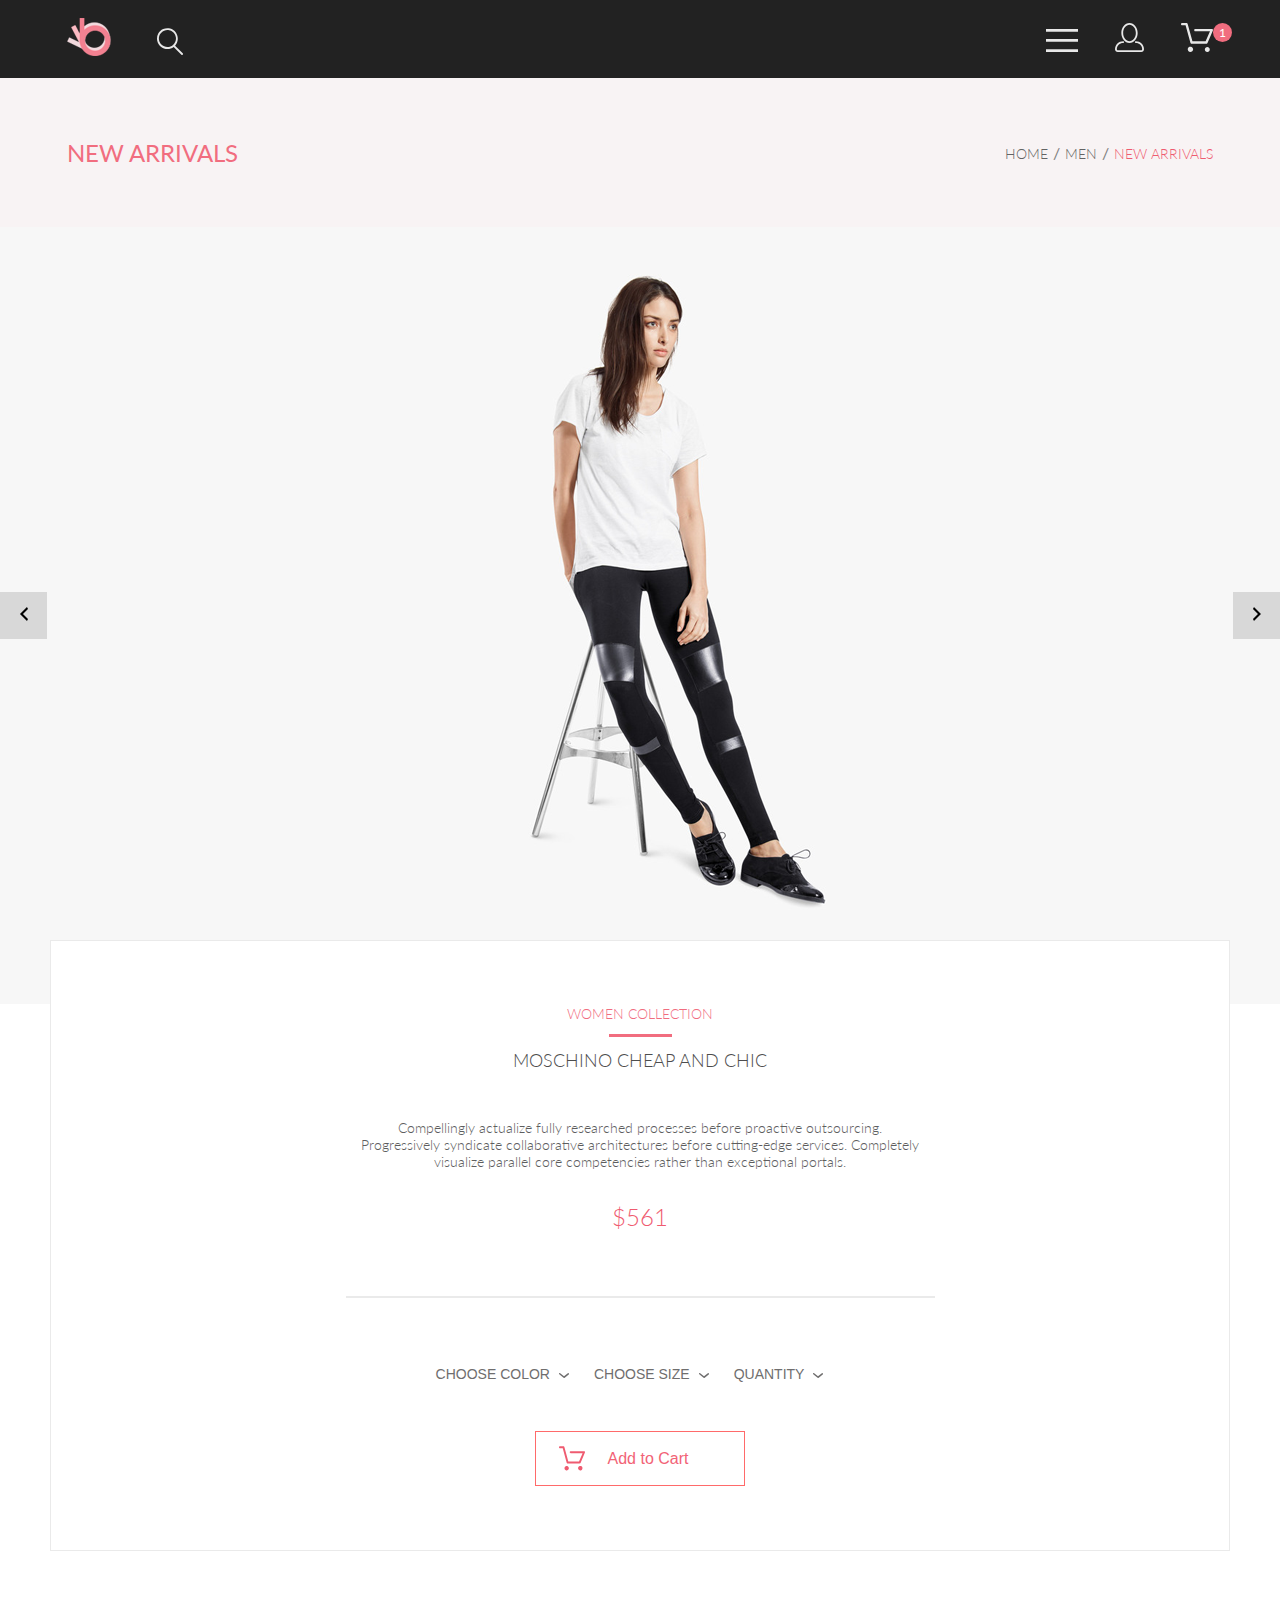
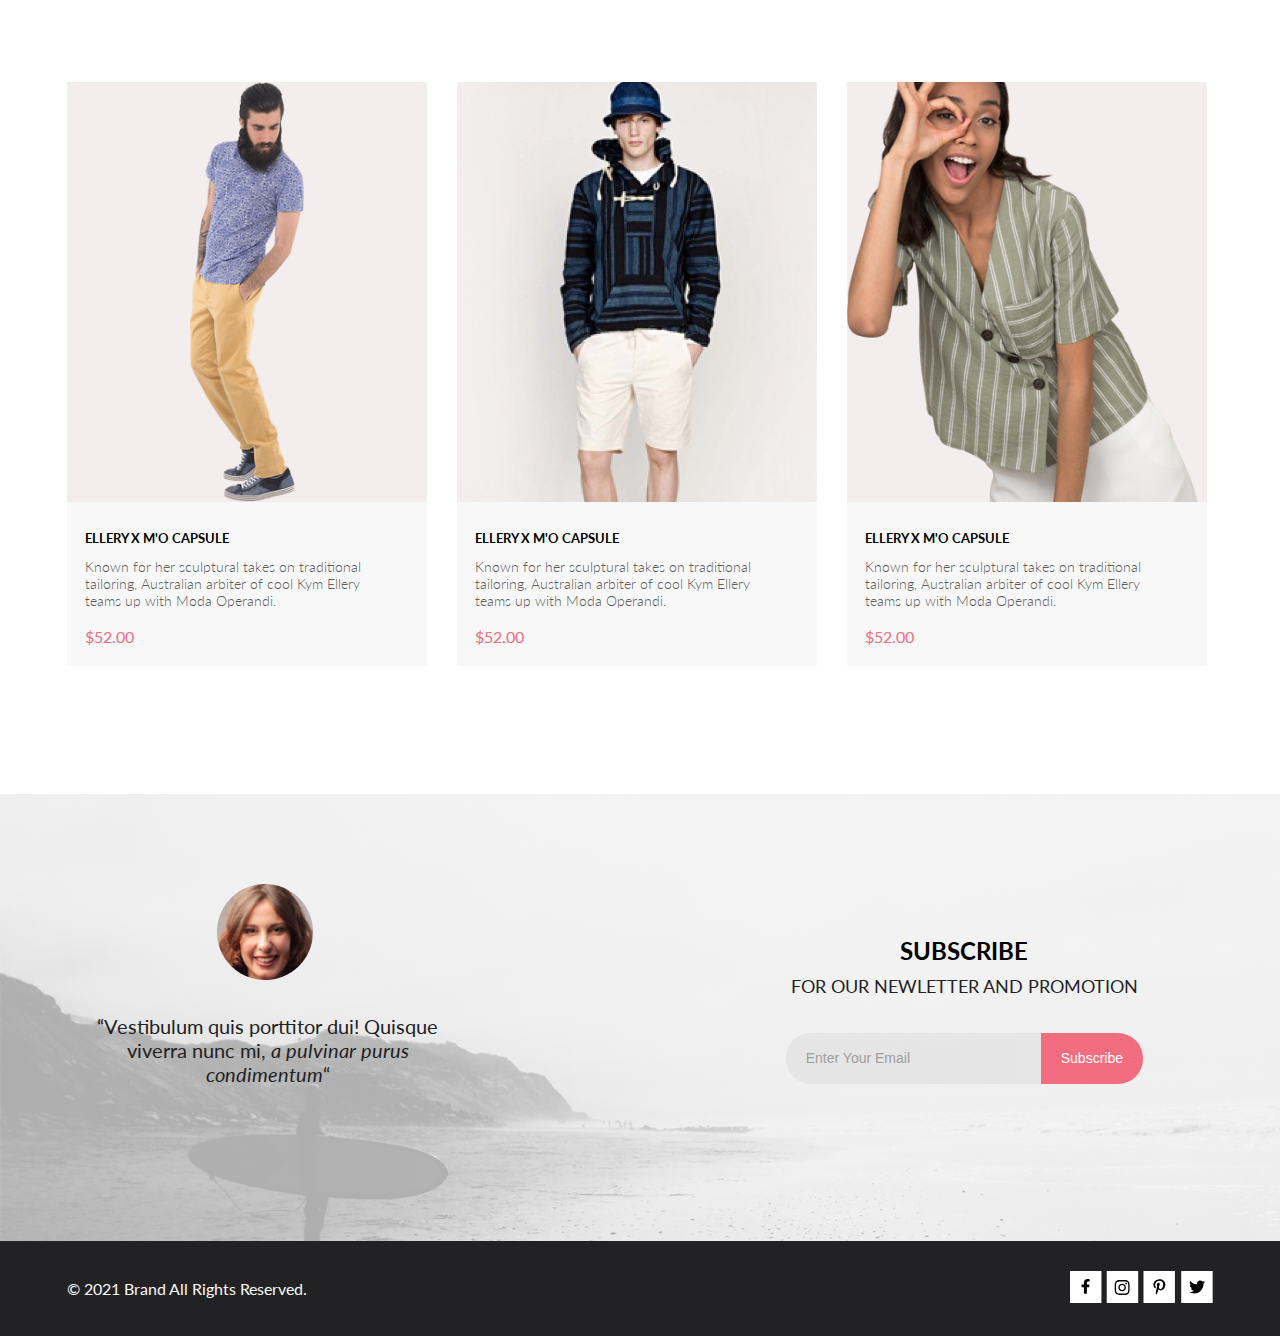
<file: product.html>
<!DOCTYPE html>
<html lang="en">

<head>
    <meta charset="UTF-8">
    <meta http-equiv="X-UA-Compatible" content="IE=edge">
    <meta name="viewport" content="width=device-width, initial-scale=1.0">
    <title>Product</title>
    <link rel="stylesheet" href="css/style.css">
    <link rel="preconnect" href="https://fonts.googleapis.com">
    <link rel="preconnect" href="https://fonts.gstatic.com" crossorigin>
    <link href="https://fonts.googleapis.com/css2?family=Lato:ital,wght@0,400;0,900;1,400&display=swap"
        rel="stylesheet">
</head>

<body>
    <header class="header">
        <div class="wrapper wrapper-header">
            <div class="header-col">
                <a class="header-link-logo" href="index.html"><img class="header-img-logo" src="img/logo.png" alt="logo"></a>
                <button class="header-button-search"><svg class="header-img-search" width="27" height="28" viewBox="0 0 27 28" fill="none" xmlns="http://www.w3.org/2000/svg">
                            <path class="header-img-search-color" d="M19.0596 17.6259C20.6713 15.8658 21.6282 13.6048 21.7698 11.2225C21.9113 8.84018 21.2288 6.48173 19.8369 4.54318C18.445 2.60463 16.4285 1.20404 14.126 0.576619C11.8234 -0.0508009 9.3751 0.13316 7.19217 1.09761C5.00923 2.06205 3.22463 3.74825 2.13804 5.87302C1.05145 7.9978 0.729054 10.4318 1.225 12.7661C1.72094 15.1005 3.00501 17.1932 4.86158 18.6927C6.71814 20.1922 9.03413 21.0072 11.4206 21.0009C13.673 21.004 15.8645 20.27 17.6606 18.9109L25.4086 26.7179C25.4941 26.807 25.5965 26.8781 25.7099 26.927C25.8232 26.9759 25.9452 27.0017 26.0686 27.0029C26.1923 27.0033 26.3148 26.9782 26.4283 26.9292C26.5419 26.8801 26.6441 26.8082 26.7286 26.7179C26.9025 26.537 26.9997 26.2958 26.9997 26.0449C26.9997 25.794 26.9025 25.5528 26.7286 25.3719L19.0596 17.6259ZM2.88662 10.5009C2.89946 8.81563 3.41094 7.17187 4.35659 5.77685C5.30224 4.38183 6.63972 3.29801 8.20044 2.662C9.76115 2.02599 11.4752 1.86627 13.1266 2.20298C14.7779 2.53969 16.2926 3.35775 17.4797 4.55404C18.6668 5.75033 19.4732 7.27129 19.7972 8.92519C20.1212 10.5791 19.9483 12.2919 19.3002 13.8476C18.6522 15.4034 17.5581 16.7325 16.1559 17.6674C14.7536 18.6023 13.1059 19.1011 11.4206 19.1009C9.14916 19.0901 6.97482 18.1784 5.37484 16.566C3.77486 14.9537 2.87998 12.7724 2.88662 10.5009Z" fill="#E8E8E8"/>
                </svg></button>
            </div>
            <div class="header-col">
                <button class="header-button-menu"><svg class="header-img-menu" width="32" height="23" viewBox="0 0 32 23" fill="none" xmlns="http://www.w3.org/2000/svg">
                            <path class="header-img-menu-color" d="M0 23V20.31H32V23H0ZM0 12.76V10.07H32V12.76H0ZM0 2.69V0H32V2.69H0Z" fill="#E8E8E8"/>
                </svg></button>
                <a class="header-link-login" href="registration.html"><svg class="header-img-login" width="29" height="29" viewBox="0 0 29 29" fill="none" xmlns="http://www.w3.org/2000/svg">
                    <path class="header-img-login-color" d="M14.5 19.937C19 19.937 22.656 15.464 22.656 9.968C22.656 4.472 19 0 14.5 0C13.3631 0.0217413 12.2463 0.303398 11.2351 0.823397C10.2239 1.34339 9.34507 2.08794 8.66602 3C7.12663 4.99573 6.30819 7.45381 6.34399 9.974C6.34399 15.465 10 19.937 14.5 19.937ZM14.5 1.813C18 1.813 20.844 5.472 20.844 9.969C20.844 14.466 17.998 18.125 14.5 18.125C11.002 18.125 8.15603 14.465 8.15503 9.969C8.15403 5.473 11 1.813 14.5 1.813ZM20.844 18.125C20.6036 18.125 20.373 18.2205 20.203 18.3905C20.033 18.5605 19.9375 18.7911 19.9375 19.0315C19.9375 19.2719 20.033 19.5025 20.203 19.6725C20.373 19.8425 20.6036 19.938 20.844 19.938C22.526 19.9399 24.1386 20.6088 25.3279 21.7982C26.5172 22.9875 27.1861 24.6 27.188 26.282C27.1875 26.5221 27.0918 26.7523 26.922 26.9221C26.7522 27.0918 26.5221 27.1875 26.282 27.188H2.71997C2.47985 27.1875 2.24975 27.0918 2.07996 26.9221C1.91016 26.7523 1.81449 26.5221 1.81396 26.282C1.81608 24.6001 2.48517 22.9877 3.67444 21.7985C4.86371 20.6092 6.47608 19.9401 8.15796 19.938C8.39824 19.938 8.62868 19.8425 8.79858 19.6726C8.96849 19.5027 9.06396 19.2723 9.06396 19.032C9.06396 18.7917 8.96849 18.5613 8.79858 18.3914C8.62868 18.2215 8.39824 18.126 8.15796 18.126C5.99541 18.1279 3.92201 18.9875 2.39258 20.5164C0.863144 22.0453 0.00264777 24.1185 0 26.281C0.000794067 27.0019 0.287502 27.693 0.797241 28.2027C1.30698 28.7125 1.99811 28.9992 2.71899 29H26.282C27.0027 28.9989 27.6936 28.7121 28.2031 28.2024C28.7126 27.6927 28.9992 27.0017 29 26.281C28.9974 24.1187 28.1372 22.0457 26.6083 20.5168C25.0793 18.9878 23.0063 18.1276 20.844 18.125Z" fill="#E8E8E8"/>
                    </svg></a>
                    <span class="header-cart-box">
                        <a class="header-link-cart" href=""><svg class="header-img-cart" width="32" height="29" viewBox="0 0 32 29" fill="none" xmlns="http://www.w3.org/2000/svg">
                        <path class="header-img-cart-color" d="M26.2009 29C25.5532 28.9738 24.9415 28.6948 24.4972 28.2227C24.0529 27.7506 23.8114 27.1232 23.8245 26.475C23.8376 25.8269 24.1043 25.2097 24.5673 24.7559C25.0303 24.3022 25.6527 24.048 26.301 24.048C26.9493 24.048 27.5717 24.3022 28.0347 24.7559C28.4977 25.2097 28.7644 25.8269 28.7775 26.475C28.7906 27.1232 28.549 27.7506 28.1047 28.2227C27.6604 28.6948 27.0488 28.9738 26.401 29H26.2009ZM6.75293 26.32C6.75293 25.79 6.91011 25.2718 7.20459 24.8311C7.49907 24.3904 7.91764 24.0469 8.40735 23.844C8.89705 23.6412 9.43594 23.5881 9.95581 23.6915C10.4757 23.7949 10.9532 24.0502 11.328 24.425C11.7028 24.7998 11.9581 25.2773 12.0615 25.7972C12.1649 26.317 12.1118 26.8559 11.9089 27.3456C11.7061 27.8353 11.3626 28.2539 10.9219 28.5483C10.4812 28.8428 9.96304 29 9.43298 29C9.08087 29.0003 8.73212 28.9311 8.40674 28.7966C8.08136 28.662 7.78569 28.4646 7.53662 28.2158C7.28755 27.9669 7.09001 27.6713 6.9552 27.3461C6.82039 27.0208 6.75098 26.6721 6.75098 26.32H6.75293ZM10.553 20.686C10.2935 20.6868 10.0409 20.6024 9.83411 20.4457C9.62727 20.2891 9.47758 20.0689 9.40796 19.819L4.57495 2.36401H1.18201C0.868521 2.36401 0.567859 2.23947 0.346191 2.01781C0.124523 1.79614 0 1.49549 0 1.18201C0 0.868519 0.124523 0.567873 0.346191 0.346205C0.567859 0.124537 0.868521 5.81268e-06 1.18201 5.81268e-06H5.46301C5.7225 -0.00080736 5.97504 0.0837201 6.18176 0.240568C6.38848 0.397416 6.53784 0.617884 6.60693 0.868006L11.4399 18.323H24.6179L29.001 8.27501H14.401C14.2428 8.27961 14.0854 8.25242 13.9379 8.19507C13.7904 8.13771 13.6559 8.05134 13.5424 7.94108C13.4288 7.83082 13.3386 7.69891 13.277 7.55315C13.2154 7.40739 13.1836 7.25075 13.1836 7.0925C13.1836 6.93426 13.2154 6.77762 13.277 6.63186C13.3386 6.4861 13.4288 6.35419 13.5424 6.24393C13.6559 6.13367 13.7904 6.0473 13.9379 5.98994C14.0854 5.93259 14.2428 5.90541 14.401 5.91001H30.814C31.0097 5.90996 31.2022 5.95866 31.3744 6.05172C31.5465 6.14478 31.6928 6.27926 31.7999 6.44301C31.9078 6.60729 31.9734 6.79569 31.9908 6.99145C32.0083 7.18721 31.9771 7.38424 31.9 7.565L26.495 19.977C26.4026 20.1876 26.251 20.3668 26.0585 20.4927C25.866 20.6186 25.641 20.6858 25.411 20.686H10.553Z" fill="#E8E8E8"/>
                    </svg></a>
                    <span class="cart-active-item">1</span>
                    </span>
            </div>
        </div>
    </header>
    <section class="catalog-category">
        <div class="catalog-category-wrapper wrapper">
            <h1 class="category-catalog-text">NEW ARRIVALS</h1>
            <ul class="catalog-breadcrumbs">
                <li class="catalog-breadcrumbs-li"><a class="catalog-category-link" href="index.html">HOME</a></li>
                <li class="catalog-breadcrumbs-li"><a class="catalog-category-link" href="catalog.html">MEN</a></li>
                <li class="catalog-breadcrumbs-li"><a class="catalog-category-link active-link" href="#">NEW ARRIVALS</a></li>
            </ul>
        </div>
    </section>
    <section class="product">
        <button class="carousel-button-box" type="button">
            <svg width="9" height="14" viewBox="0 0 9 14" fill="none" xmlns="http://www.w3.org/2000/svg">
                <path class="carousel-button-back" d="M8.99512 2L3.99512 7L8.99512 12L7.99512 14L0.995117 7L7.99512 0L8.99512 2Z" fill="black"/>
                </svg>
        </button>
            <div class="product-wrapper">
                <div class="carousel">
                    <img class="carousel-img" src="img/carousel.png" alt="product">
                </div>
            </div>
        <button class="carousel-button-box" type="button">
            <svg width="9" height="14" viewBox="0 0 9 14" fill="none" xmlns="http://www.w3.org/2000/svg">
                <path class="carousel-button-next" d="M0.994995 12L5.995 7L0.994995 2L1.995 0L8.995 7L1.995 14L0.994995 12Z" fill="black"/>
                </svg>
        </button>
    </section>
    <section class="description-items">
        <div class="description wrapper">
                <h2 class="description-heading">WOMEN COLLECTION</h2>
                <div class="description-border"></div>
                <div class="description-item">
                    <h3 class="description-item-heading">MOSCHINO CHEAP AND CHIC</h3>
                    <p class="description-item-text">Compellingly actualize fully researched processes before proactive outsourcing. Progressively syndicate collaborative architectures before cutting-edge services. Completely visualize parallel core competencies rather than exceptional portals. </p>
                    <p class="description-item-price">$561</p>
                </div>
                <div class="description-filter-border"></div>
                <div class="description-filter-box">
                    <button class="description-filter">CHOOSE COLOR<img class="description-img-arrow"
                        src="img/arrow.svg" alt="arrow"></button>
                    <button class="description-filter">CHOOSE SIZE<img class="description-img-arrow"
                        src="img/arrow.svg" alt="arrow"></button>
                    <button class="description-filter">QUANTITY<img class="description-img-arrow"
                        src="img/arrow.svg" alt="arrow"></button>
                </div>
                <button class="description-filter-btn"><svg class="description-img-cart" width="27" height="25" viewBox="0 0 27 25" fill="none" xmlns="http://www.w3.org/2000/svg">
                    <path class="description-img-cart-color" d="M5.49847 22.185C5.50635 21.752 5.64091 21.3309 5.88519 20.9748C6.12947 20.6186 6.47261 20.3431 6.87158 20.1828C7.27055 20.0226 7.7076 19.9848 8.12781 20.0741C8.54802 20.1635 8.93269 20.376 9.23358 20.685C9.53447 20.994 9.73817 21.3857 9.81909 21.811C9.90002 22.2363 9.85453 22.6763 9.68842 23.0756C9.52231 23.475 9.24296 23.8161 8.88538 24.0559C8.52779 24.2957 8.10791 24.4237 7.67847 24.4237C7.38955 24.4211 7.10399 24.3611 6.83807 24.2472C6.57216 24.1333 6.3311 23.9676 6.12866 23.7597C5.92623 23.5518 5.76639 23.3057 5.65826 23.0355C5.55013 22.7653 5.49584 22.4763 5.49847 22.185ZM21.3045 24.4237C20.8711 24.4303 20.4453 24.3087 20.0797 24.074C19.7141 23.8393 19.4247 23.5017 19.2471 23.103C19.0696 22.7042 19.0117 22.2618 19.0806 21.8303C19.1496 21.3988 19.3423 20.9971 19.6351 20.6748C19.9278 20.3524 20.3077 20.1236 20.728 20.0165C21.1482 19.9095 21.5903 19.929 21.9997 20.0724C22.4091 20.2159 22.7679 20.4771 23.0317 20.8238C23.2956 21.1706 23.453 21.5877 23.4845 22.0236C23.5269 22.6155 23.3369 23.2004 22.9555 23.6523C22.7706 23.8745 22.5436 24.0574 22.2877 24.1901C22.0319 24.3227 21.7524 24.4025 21.4655 24.4247L21.3045 24.4237ZM8.59351 17.4855C8.38116 17.4851 8.17488 17.414 8.00671 17.2833C7.83855 17.1525 7.71792 16.9694 7.66351 16.7624L3.73651 2.19527H0.978516C0.719001 2.19527 0.470064 2.09128 0.28656 1.90622C0.103056 1.72116 0 1.47018 0 1.20847C0 0.946764 0.103056 0.695782 0.28656 0.510726C0.470064 0.325669 0.719001 0.22168 0.978516 0.22168H4.45752C4.66982 0.222254 4.876 0.293463 5.04413 0.424184C5.21226 0.554905 5.33295 0.737883 5.38751 0.944787L9.31451 15.5119H20.0185L23.5765 7.12665H11.7185C11.459 7.12665 11.2101 7.02266 11.0266 6.83761C10.8431 6.65255 10.74 6.40157 10.74 6.13986C10.74 5.87815 10.8431 5.62717 11.0266 5.44211C11.2101 5.25705 11.459 5.15306 11.7185 5.15306H25.0535C25.2131 5.15352 25.3701 5.19451 25.5099 5.27223C25.6497 5.34995 25.7679 5.46195 25.8535 5.59784C25.9413 5.73569 25.9945 5.89303 26.0084 6.05627C26.0224 6.21951 25.9966 6.38368 25.9335 6.53465L21.5425 16.8935C21.469 17.0684 21.3462 17.2177 21.1895 17.3229C21.0327 17.4281 20.8488 17.4846 20.6605 17.4855H8.59351Z" fill="#EF5B70"/>
                    </svg>Add to Cart</button>
            </div>
    </section>
    <section class="product-items">
        <div class="product-items-wrapper wrapper">
            <div class="items-box">
                <div class="items-cards">
                    <div class="items-cards-img-box">
                        <img src="img/card4.png" alt="item">
                        <div class="items-card-mask">
                            <button class="items-card-mask-btn"><svg class="items-card-mask-img" width="27" height="25" viewBox="0 0 27 25" fill="none" xmlns="http://www.w3.org/2000/svg">
                                <path class="items-card-img-color" d="M5.49847 22.185C5.50635 21.752 5.64091 21.3309 5.88519 20.9748C6.12947 20.6186 6.47261 20.3431 6.87158 20.1828C7.27055 20.0226 7.7076 19.9848 8.12781 20.0741C8.54802 20.1635 8.93269 20.376 9.23358 20.685C9.53447 20.994 9.73817 21.3857 9.81909 21.811C9.90002 22.2363 9.85453 22.6763 9.68842 23.0756C9.52231 23.475 9.24296 23.8161 8.88538 24.0559C8.52779 24.2957 8.10791 24.4237 7.67847 24.4237C7.38955 24.4211 7.10399 24.3611 6.83807 24.2472C6.57216 24.1333 6.3311 23.9676 6.12866 23.7597C5.92623 23.5518 5.76639 23.3057 5.65826 23.0355C5.55013 22.7653 5.49584 22.4763 5.49847 22.185ZM21.3045 24.4237C20.8711 24.4303 20.4453 24.3087 20.0797 24.074C19.7141 23.8393 19.4247 23.5017 19.2471 23.103C19.0696 22.7042 19.0117 22.2618 19.0806 21.8303C19.1496 21.3988 19.3423 20.9971 19.6351 20.6748C19.9278 20.3524 20.3077 20.1236 20.728 20.0165C21.1482 19.9095 21.5903 19.929 21.9997 20.0724C22.4091 20.2159 22.7679 20.4771 23.0317 20.8238C23.2956 21.1706 23.453 21.5877 23.4845 22.0236C23.5269 22.6155 23.3369 23.2004 22.9555 23.6523C22.7706 23.8745 22.5436 24.0574 22.2877 24.1901C22.0319 24.3227 21.7524 24.4025 21.4655 24.4247L21.3045 24.4237ZM8.59351 17.4855C8.38116 17.4851 8.17488 17.414 8.00671 17.2833C7.83855 17.1525 7.71792 16.9694 7.66351 16.7624L3.73651 2.19527H0.978516C0.719001 2.19527 0.470064 2.09128 0.28656 1.90622C0.103056 1.72116 0 1.47018 0 1.20847C0 0.946764 0.103056 0.695782 0.28656 0.510726C0.470064 0.325669 0.719001 0.22168 0.978516 0.22168H4.45752C4.66982 0.222254 4.876 0.293463 5.04413 0.424184C5.21226 0.554905 5.33295 0.737883 5.38751 0.944787L9.31451 15.5119H20.0185L23.5765 7.12665H11.7185C11.459 7.12665 11.2101 7.02266 11.0266 6.83761C10.8431 6.65255 10.74 6.40157 10.74 6.13986C10.74 5.87815 10.8431 5.62717 11.0266 5.44211C11.2101 5.25705 11.459 5.15306 11.7185 5.15306H25.0535C25.2131 5.15352 25.3701 5.19451 25.5099 5.27223C25.6497 5.34995 25.7679 5.46195 25.8535 5.59784C25.9413 5.73569 25.9945 5.89303 26.0084 6.05627C26.0224 6.21951 25.9966 6.38368 25.9335 6.53465L21.5425 16.8935C21.469 17.0684 21.3462 17.2177 21.1895 17.3229C21.0327 17.4281 20.8488 17.4846 20.6605 17.4855H8.59351Z" fill="#EF5B70"/>
                                </svg>Add to Cart</button>
                        </div>
                    </div>
                    <h3 class="item-card-heading"><a class="item-card-heading-link" href="product.html">ELLERY X M'O CAPSULE</a></h3>
                    <p class="item-card-text">Known for her sculptural takes on traditional tailoring, Australian
                        arbiter of cool Kym Ellery
                        teams up with Moda Operandi.</p>
                    <p class="item-card-price">$52.00</p>
                </div>
                <div class="items-cards product-item-card">
                    <div class="items-cards-img-box">
                        <img src="img/card3.png" alt="item">
                        <div class="items-card-mask">
                            <button class="items-card-mask-btn"><svg class="items-card-mask-img" width="27" height="25" viewBox="0 0 27 25" fill="none" xmlns="http://www.w3.org/2000/svg">
                                <path class="items-card-img-color" d="M5.49847 22.185C5.50635 21.752 5.64091 21.3309 5.88519 20.9748C6.12947 20.6186 6.47261 20.3431 6.87158 20.1828C7.27055 20.0226 7.7076 19.9848 8.12781 20.0741C8.54802 20.1635 8.93269 20.376 9.23358 20.685C9.53447 20.994 9.73817 21.3857 9.81909 21.811C9.90002 22.2363 9.85453 22.6763 9.68842 23.0756C9.52231 23.475 9.24296 23.8161 8.88538 24.0559C8.52779 24.2957 8.10791 24.4237 7.67847 24.4237C7.38955 24.4211 7.10399 24.3611 6.83807 24.2472C6.57216 24.1333 6.3311 23.9676 6.12866 23.7597C5.92623 23.5518 5.76639 23.3057 5.65826 23.0355C5.55013 22.7653 5.49584 22.4763 5.49847 22.185ZM21.3045 24.4237C20.8711 24.4303 20.4453 24.3087 20.0797 24.074C19.7141 23.8393 19.4247 23.5017 19.2471 23.103C19.0696 22.7042 19.0117 22.2618 19.0806 21.8303C19.1496 21.3988 19.3423 20.9971 19.6351 20.6748C19.9278 20.3524 20.3077 20.1236 20.728 20.0165C21.1482 19.9095 21.5903 19.929 21.9997 20.0724C22.4091 20.2159 22.7679 20.4771 23.0317 20.8238C23.2956 21.1706 23.453 21.5877 23.4845 22.0236C23.5269 22.6155 23.3369 23.2004 22.9555 23.6523C22.7706 23.8745 22.5436 24.0574 22.2877 24.1901C22.0319 24.3227 21.7524 24.4025 21.4655 24.4247L21.3045 24.4237ZM8.59351 17.4855C8.38116 17.4851 8.17488 17.414 8.00671 17.2833C7.83855 17.1525 7.71792 16.9694 7.66351 16.7624L3.73651 2.19527H0.978516C0.719001 2.19527 0.470064 2.09128 0.28656 1.90622C0.103056 1.72116 0 1.47018 0 1.20847C0 0.946764 0.103056 0.695782 0.28656 0.510726C0.470064 0.325669 0.719001 0.22168 0.978516 0.22168H4.45752C4.66982 0.222254 4.876 0.293463 5.04413 0.424184C5.21226 0.554905 5.33295 0.737883 5.38751 0.944787L9.31451 15.5119H20.0185L23.5765 7.12665H11.7185C11.459 7.12665 11.2101 7.02266 11.0266 6.83761C10.8431 6.65255 10.74 6.40157 10.74 6.13986C10.74 5.87815 10.8431 5.62717 11.0266 5.44211C11.2101 5.25705 11.459 5.15306 11.7185 5.15306H25.0535C25.2131 5.15352 25.3701 5.19451 25.5099 5.27223C25.6497 5.34995 25.7679 5.46195 25.8535 5.59784C25.9413 5.73569 25.9945 5.89303 26.0084 6.05627C26.0224 6.21951 25.9966 6.38368 25.9335 6.53465L21.5425 16.8935C21.469 17.0684 21.3462 17.2177 21.1895 17.3229C21.0327 17.4281 20.8488 17.4846 20.6605 17.4855H8.59351Z" fill="#EF5B70"/>
                                </svg>Add to Cart</button>
                        </div>
                    </div>
                    <h3 class="item-card-heading"><a class="item-card-heading-link" href="product.html">ELLERY X M'O CAPSULE</a></h3>
                    <p class="item-card-text">Known for her sculptural takes on traditional tailoring, Australian
                        arbiter of cool Kym Ellery
                        teams up with Moda Operandi.</p>
                    <p class="item-card-price">$52.00</p>
                </div>
                <div class="items-cards items-card-lost">
                    <div class="items-cards-img-box">
                        <img src="img/card6.png" alt="item">
                        <div class="items-card-mask">
                            <button class="items-card-mask-btn"><svg class="items-card-mask-img" width="27" height="25" viewBox="0 0 27 25" fill="none" xmlns="http://www.w3.org/2000/svg">
                                <path class="items-card-img-color" d="M5.49847 22.185C5.50635 21.752 5.64091 21.3309 5.88519 20.9748C6.12947 20.6186 6.47261 20.3431 6.87158 20.1828C7.27055 20.0226 7.7076 19.9848 8.12781 20.0741C8.54802 20.1635 8.93269 20.376 9.23358 20.685C9.53447 20.994 9.73817 21.3857 9.81909 21.811C9.90002 22.2363 9.85453 22.6763 9.68842 23.0756C9.52231 23.475 9.24296 23.8161 8.88538 24.0559C8.52779 24.2957 8.10791 24.4237 7.67847 24.4237C7.38955 24.4211 7.10399 24.3611 6.83807 24.2472C6.57216 24.1333 6.3311 23.9676 6.12866 23.7597C5.92623 23.5518 5.76639 23.3057 5.65826 23.0355C5.55013 22.7653 5.49584 22.4763 5.49847 22.185ZM21.3045 24.4237C20.8711 24.4303 20.4453 24.3087 20.0797 24.074C19.7141 23.8393 19.4247 23.5017 19.2471 23.103C19.0696 22.7042 19.0117 22.2618 19.0806 21.8303C19.1496 21.3988 19.3423 20.9971 19.6351 20.6748C19.9278 20.3524 20.3077 20.1236 20.728 20.0165C21.1482 19.9095 21.5903 19.929 21.9997 20.0724C22.4091 20.2159 22.7679 20.4771 23.0317 20.8238C23.2956 21.1706 23.453 21.5877 23.4845 22.0236C23.5269 22.6155 23.3369 23.2004 22.9555 23.6523C22.7706 23.8745 22.5436 24.0574 22.2877 24.1901C22.0319 24.3227 21.7524 24.4025 21.4655 24.4247L21.3045 24.4237ZM8.59351 17.4855C8.38116 17.4851 8.17488 17.414 8.00671 17.2833C7.83855 17.1525 7.71792 16.9694 7.66351 16.7624L3.73651 2.19527H0.978516C0.719001 2.19527 0.470064 2.09128 0.28656 1.90622C0.103056 1.72116 0 1.47018 0 1.20847C0 0.946764 0.103056 0.695782 0.28656 0.510726C0.470064 0.325669 0.719001 0.22168 0.978516 0.22168H4.45752C4.66982 0.222254 4.876 0.293463 5.04413 0.424184C5.21226 0.554905 5.33295 0.737883 5.38751 0.944787L9.31451 15.5119H20.0185L23.5765 7.12665H11.7185C11.459 7.12665 11.2101 7.02266 11.0266 6.83761C10.8431 6.65255 10.74 6.40157 10.74 6.13986C10.74 5.87815 10.8431 5.62717 11.0266 5.44211C11.2101 5.25705 11.459 5.15306 11.7185 5.15306H25.0535C25.2131 5.15352 25.3701 5.19451 25.5099 5.27223C25.6497 5.34995 25.7679 5.46195 25.8535 5.59784C25.9413 5.73569 25.9945 5.89303 26.0084 6.05627C26.0224 6.21951 25.9966 6.38368 25.9335 6.53465L21.5425 16.8935C21.469 17.0684 21.3462 17.2177 21.1895 17.3229C21.0327 17.4281 20.8488 17.4846 20.6605 17.4855H8.59351Z" fill="#EF5B70"/>
                                </svg>Add to Cart</button>
                        </div>
                    </div>
                    <h3 class="item-card-heading"><a class="item-card-heading-link" href="product.html">ELLERY X M'O CAPSULE</a></h3>
                    <p class="item-card-text">Known for her sculptural takes on traditional tailoring, Australian
                        arbiter of cool Kym Ellery
                        teams up with Moda Operandi.</p>
                    <p class="item-card-price">$52.00</p>
                </div>
            </div>
        </div>
    </section>
    <section class="subscribe">
        <div class="subscribe-wrapper wrapper">
            <div class="subscribe-box1">
                <p class="subscribe-box1-text">“Vestibulum quis porttitor dui! Quisque viverra nunc mi, <span
                        class="subscribe-box1-text-italic"> a pulvinar purus
                        condimentum</span>“</p>
            </div>
            <div class="subscribe-box2">
                <h2 class="subscribe-box2-text-bold">SUBSCRIBE</h2>
                <p class="subscribe-box2-text">FOR OUR NEWLETTER AND PROMOTION</p>
                <form class="subscribe-box2-form" action="#">
                    <input type="email" placeholder="Enter Your Email" class="subscribe-box2-form-email" required><br>
                    <button type="submit" class="subscribe-box2-button">Subscribe</button>
                </form>
            </div>
        </div>
    </section>
    <section class="footer">
        <div class="footer-wrapper wrapper">
            <p class="footer-text">© 2021 Brand All Rights Reserved.</p>
            <div class="footer-box">
                <a class="link-social" href="#"><svg width="32" height="32" viewBox="0 0 32 32" fill="none" xmlns="http://www.w3.org/2000/svg">
                    <path class="social-ico-background" d="M31.4506 0H0V32H31.4506V0Z" fill="white"/>
                    <path class="social-ico-counter" d="M19.0884 16.28L19.5069 13.616H16.8902V11.8873C16.8902 11.1585 17.2557 10.4481 18.4277 10.4481H19.6172V8.17997C19.6172 8.17997 18.5377 8 17.5056 8C15.3507 8 13.9422 9.27593 13.9422 11.5857V13.616H11.5469V16.28H13.9422V22.72H16.8902V16.28H19.0884Z" fill="black"/>
                    </svg></a>
                <a class="link-social" href="#"><svg width="33" height="32" viewBox="0 0 33 32" fill="none" xmlns="http://www.w3.org/2000/svg">
                    <path class="social-ico-background" d="M32.1889 0H0.738281V32H32.1889V0Z" fill="white"/>
                    <g clip-path="url(#clip0)">
                    <path class="social-ico-counter" d="M16.139 12.6816C14.0238 12.6816 12.3177 14.3849 12.3177 16.4966C12.3177 18.6083 14.0238 20.3117 16.139 20.3117C18.2541 20.3117 19.9602 18.6083 19.9602 16.4966C19.9602 14.3849 18.2541 12.6816 16.139 12.6816ZM16.139 18.9769C14.7721 18.9769 13.6547 17.8646 13.6547 16.4966C13.6547 15.1287 14.7688 14.0164 16.139 14.0164C17.5092 14.0164 18.6233 15.1287 18.6233 16.4966C18.6233 17.8646 17.5058 18.9769 16.139 18.9769ZM21.0078 12.5255C21.0078 13.0203 20.6087 13.4154 20.1165 13.4154C19.621 13.4154 19.2252 13.0169 19.2252 12.5255C19.2252 12.0341 19.6243 11.6357 20.1165 11.6357C20.6087 11.6357 21.0078 12.0341 21.0078 12.5255ZM23.5386 13.4287C23.4821 12.2367 23.2094 11.1808 22.3347 10.3109C21.4634 9.44097 20.4058 9.1687 19.2119 9.10894C17.9814 9.03921 14.2932 9.03921 13.0627 9.10894C11.8721 9.16538 10.8145 9.43765 9.93987 10.3076C9.06522 11.1775 8.79584 12.2333 8.73597 13.4253C8.66613 14.6539 8.66613 18.3361 8.73597 19.5646C8.79251 20.7566 9.06522 21.8124 9.93987 22.6824C10.8145 23.5523 11.8688 23.8246 13.0627 23.8843C14.2932 23.9541 17.9814 23.9541 19.2119 23.8843C20.4058 23.8279 21.4634 23.5556 22.3347 22.6824C23.2061 21.8124 23.4788 20.7566 23.5386 19.5646C23.6085 18.3361 23.6085 14.6572 23.5386 13.4287ZM21.949 20.8828C21.6895 21.5335 21.1874 22.0349 20.5322 22.2972C19.5511 22.6857 17.2231 22.596 16.139 22.596C15.0548 22.596 12.7235 22.6824 11.7457 22.2972C11.0939 22.0382 10.5917 21.5369 10.329 20.8828C9.93987 19.9033 10.0297 17.5791 10.0297 16.4966C10.0297 15.4142 9.9432 13.0867 10.329 12.1105C10.5884 11.4597 11.0906 10.9583 11.7457 10.696C12.7268 10.3076 15.0548 10.3972 16.139 10.3972C17.2231 10.3972 19.5545 10.3109 20.5322 10.696C21.184 10.955 21.6862 11.4564 21.949 12.1105C22.3381 13.09 22.2483 15.4142 22.2483 16.4966C22.2483 17.5791 22.3381 19.9066 21.949 20.8828Z" fill="black"/>
                    </g>
                    <defs>
                    <clipPath id="clip3">
                    <rect width="14.8991" height="17" fill="white" transform="translate(8.68555 8)"/>
                    </clipPath>
                    </defs>
                    </svg></a>
                <a class="footer-box-ico link-social" href="#"><svg width="32" height="32" viewBox="0 0 32 32" fill="none" xmlns="http://www.w3.org/2000/svg">
                    <path class="social-ico-background" d="M31.9252 0H0.474609V32H31.9252V0Z" fill="white"/>
                    <g clip-path="url(#clip0)">
                    <path class="social-ico-counter" d="M16.7403 8.20312C13.5556 8.20312 10.4082 10.3406 10.4082 13.8C10.4082 16 11.6374 17.25 12.3823 17.25C12.6896 17.25 12.8666 16.3875 12.8666 16.1438C12.8666 15.8531 12.1309 15.2344 12.1309 14.025C12.1309 11.5125 14.0305 9.73125 16.4889 9.73125C18.6027 9.73125 20.1671 10.9406 20.1671 13.1625C20.1671 14.8219 19.506 17.9344 17.3642 17.9344C16.5913 17.9344 15.9302 17.3719 15.9302 16.5656C15.9302 15.3844 16.7496 14.2406 16.7496 13.0219C16.7496 10.9531 13.835 11.3281 13.835 13.8281C13.835 14.3531 13.9002 14.9344 14.133 15.4125C13.7046 17.2688 12.8293 20.0344 12.8293 21.9469C12.8293 22.5375 12.9131 23.1188 12.969 23.7094C13.0745 23.8281 13.0218 23.8156 13.1832 23.7563C14.7476 21.6 14.6917 21.1781 15.3994 18.3562C15.7812 19.0875 16.7683 19.4812 17.5505 19.4812C20.8469 19.4812 22.3275 16.2469 22.3275 13.3313C22.3275 10.2281 19.6643 8.20312 16.7403 8.20312Z" fill="black"/>
                    </g>
                    <defs>
                    <clipPath id="clip2">
                    <rect width="11.9193" height="16" fill="white" transform="translate(10.4082 8)"/>
                    </clipPath>
                    </defs>
                    </svg></a>
                <a class="link-social" href="#"><svg width="32" height="32" viewBox="0 0 32 32" fill="none" xmlns="http://www.w3.org/2000/svg">
                    <path class="social-ico-background" d="M31.6635 0H0.212891V32H31.6635V0Z" fill="white"/>
                    <g clip-path="url(#clip0)">
                    <path class="social-ico-counter" d="M22.417 12.7405C22.427 12.8826 22.427 13.0248 22.427 13.1669C22.427 17.5019 19.1498 22.4969 13.1599 22.4969C11.3145 22.4969 9.60022 21.9588 8.1582 21.0248C8.4204 21.0552 8.67247 21.0654 8.94475 21.0654C10.4674 21.0654 11.8691 20.5476 12.9884 19.6644C11.5565 19.6339 10.3565 18.6898 9.94305 17.3903C10.1447 17.4207 10.3464 17.441 10.5582 17.441C10.8506 17.441 11.1431 17.4004 11.4153 17.3294C9.92291 17.0248 8.80355 15.705 8.80355 14.1111V14.0705C9.23715 14.3141 9.74139 14.4664 10.2758 14.4867C9.39849 13.8979 8.82373 12.8928 8.82373 11.7557C8.82373 11.1466 8.98504 10.5882 9.26741 10.1009C10.8708 12.0908 13.2809 13.3902 15.9833 13.5324C15.9329 13.2887 15.9027 13.035 15.9027 12.7811C15.9027 10.974 17.3548 9.50195 19.1598 9.50195C20.0976 9.50195 20.9446 9.89789 21.5396 10.5375C22.2757 10.3954 22.9816 10.1212 23.6068 9.74561C23.3648 10.507 22.8505 11.1466 22.1749 11.5527C22.8304 11.4817 23.4657 11.2989 24.0505 11.0451C23.6069 11.6948 23.0522 12.2735 22.417 12.7405Z" fill="black"/>
                    </g>
                    <defs>
                    <clipPath id="clip1">
                    <rect width="15.8924" height="16" fill="white" transform="translate(8.1582 8)"/>
                    </clipPath>
                    </defs>
                    </svg></a>
            </div>
        </div>
    </section>
</body>

</html>
</file>
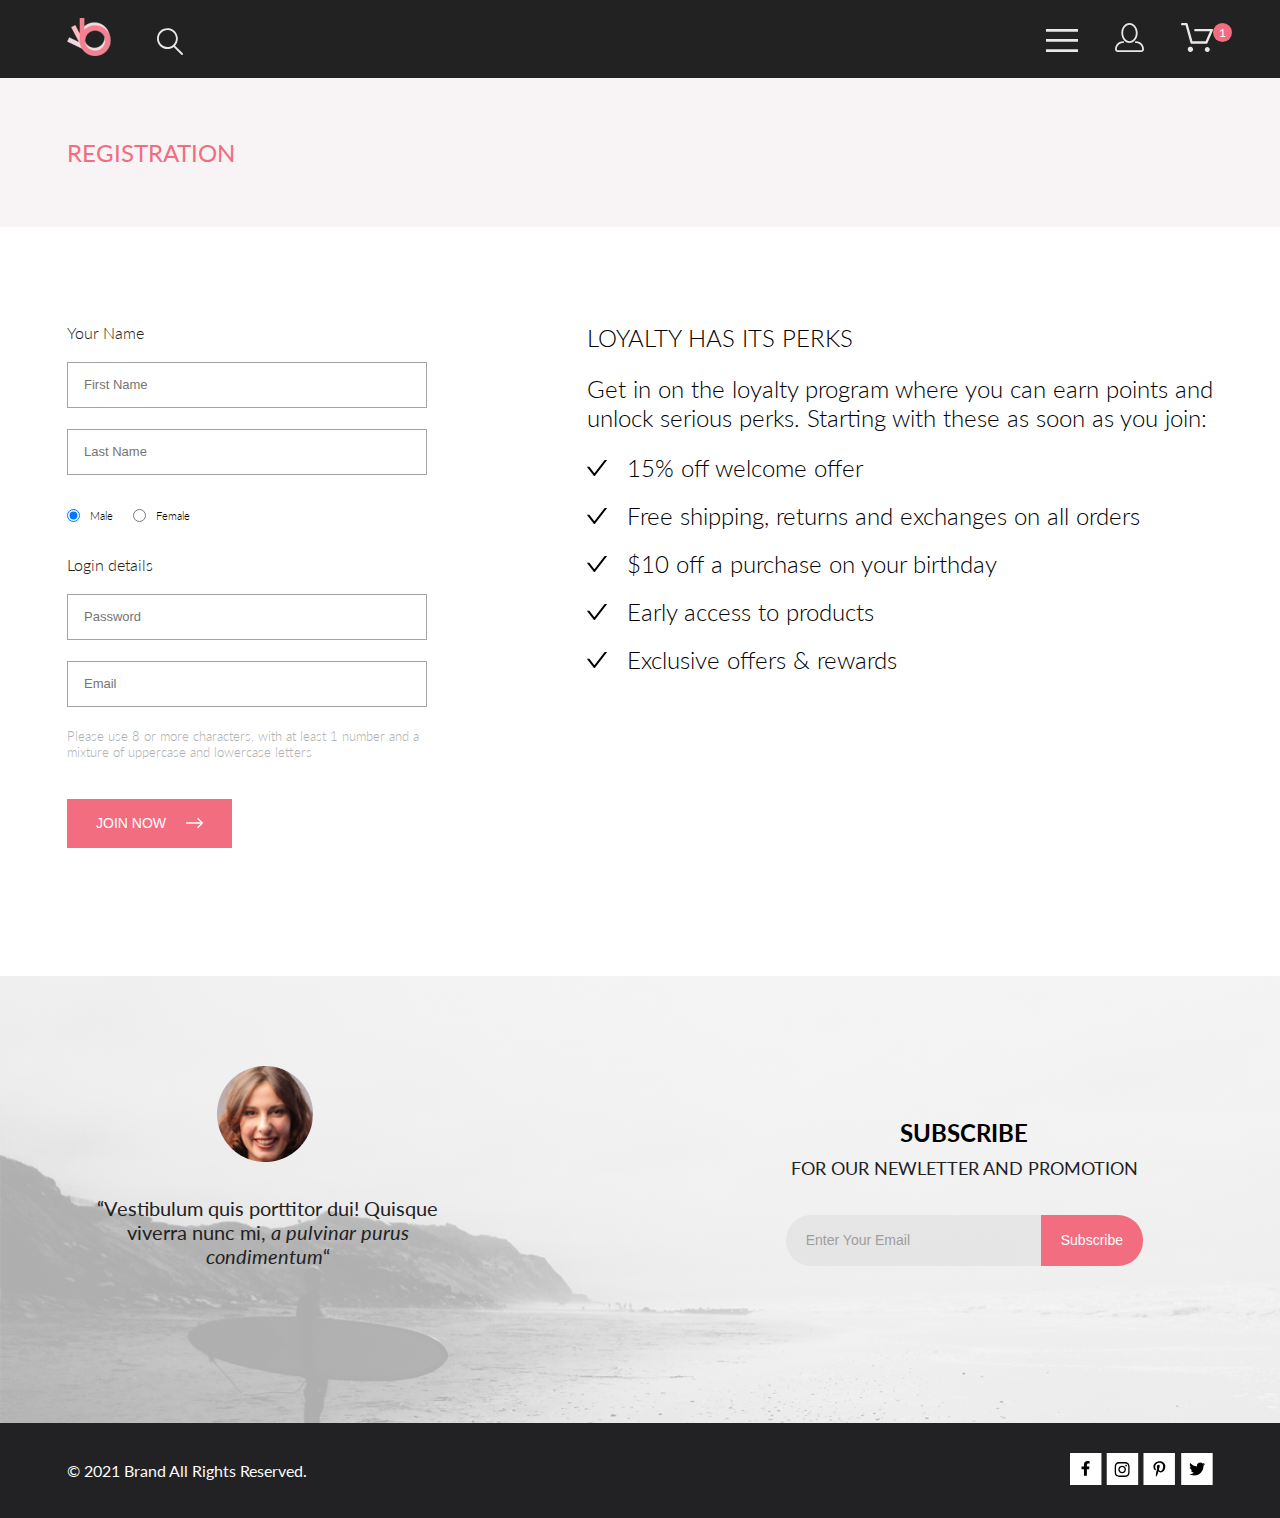
<file: registration.html>
<!DOCTYPE html>
<html lang="en">

<head>
    <meta charset="UTF-8">
    <meta http-equiv="X-UA-Compatible" content="IE=edge">
    <meta name="viewport" content="width=device-width, initial-scale=1.0">
    <title>Registration</title>
    <link rel="stylesheet" href="css/style.css">
    <link rel="preconnect" href="https://fonts.googleapis.com">
    <link rel="preconnect" href="https://fonts.gstatic.com" crossorigin>
    <link href="https://fonts.googleapis.com/css2?family=Lato:ital,wght@0,400;0,900;1,400&display=swap"
        rel="stylesheet">
</head>

<body>
    <header class="header">
        <div class="wrapper wrapper-header">
            <div class="header-col">
                <a class="header-link-logo" href="index.html"><img class="header-img-logo" src="img/logo.png" alt="logo"></a>
                <button class="header-button-search"><svg class="header-img-search" width="27" height="28" viewBox="0 0 27 28" fill="none" xmlns="http://www.w3.org/2000/svg">
                            <path class="header-img-search-color" d="M19.0596 17.6259C20.6713 15.8658 21.6282 13.6048 21.7698 11.2225C21.9113 8.84018 21.2288 6.48173 19.8369 4.54318C18.445 2.60463 16.4285 1.20404 14.126 0.576619C11.8234 -0.0508009 9.3751 0.13316 7.19217 1.09761C5.00923 2.06205 3.22463 3.74825 2.13804 5.87302C1.05145 7.9978 0.729054 10.4318 1.225 12.7661C1.72094 15.1005 3.00501 17.1932 4.86158 18.6927C6.71814 20.1922 9.03413 21.0072 11.4206 21.0009C13.673 21.004 15.8645 20.27 17.6606 18.9109L25.4086 26.7179C25.4941 26.807 25.5965 26.8781 25.7099 26.927C25.8232 26.9759 25.9452 27.0017 26.0686 27.0029C26.1923 27.0033 26.3148 26.9782 26.4283 26.9292C26.5419 26.8801 26.6441 26.8082 26.7286 26.7179C26.9025 26.537 26.9997 26.2958 26.9997 26.0449C26.9997 25.794 26.9025 25.5528 26.7286 25.3719L19.0596 17.6259ZM2.88662 10.5009C2.89946 8.81563 3.41094 7.17187 4.35659 5.77685C5.30224 4.38183 6.63972 3.29801 8.20044 2.662C9.76115 2.02599 11.4752 1.86627 13.1266 2.20298C14.7779 2.53969 16.2926 3.35775 17.4797 4.55404C18.6668 5.75033 19.4732 7.27129 19.7972 8.92519C20.1212 10.5791 19.9483 12.2919 19.3002 13.8476C18.6522 15.4034 17.5581 16.7325 16.1559 17.6674C14.7536 18.6023 13.1059 19.1011 11.4206 19.1009C9.14916 19.0901 6.97482 18.1784 5.37484 16.566C3.77486 14.9537 2.87998 12.7724 2.88662 10.5009Z" fill="#E8E8E8"/>
                </svg></button>
            </div>
            <div class="header-col">
                <button class="header-button-menu"><svg class="header-img-menu" width="32" height="23" viewBox="0 0 32 23" fill="none" xmlns="http://www.w3.org/2000/svg">
                            <path class="header-img-menu-color" d="M0 23V20.31H32V23H0ZM0 12.76V10.07H32V12.76H0ZM0 2.69V0H32V2.69H0Z" fill="#E8E8E8"/>
                </svg></button>
                <a class="header-link-login" href="#"><svg class="header-img-login" width="29" height="29" viewBox="0 0 29 29" fill="none" xmlns="http://www.w3.org/2000/svg">
                    <path class="header-img-login-color" d="M14.5 19.937C19 19.937 22.656 15.464 22.656 9.968C22.656 4.472 19 0 14.5 0C13.3631 0.0217413 12.2463 0.303398 11.2351 0.823397C10.2239 1.34339 9.34507 2.08794 8.66602 3C7.12663 4.99573 6.30819 7.45381 6.34399 9.974C6.34399 15.465 10 19.937 14.5 19.937ZM14.5 1.813C18 1.813 20.844 5.472 20.844 9.969C20.844 14.466 17.998 18.125 14.5 18.125C11.002 18.125 8.15603 14.465 8.15503 9.969C8.15403 5.473 11 1.813 14.5 1.813ZM20.844 18.125C20.6036 18.125 20.373 18.2205 20.203 18.3905C20.033 18.5605 19.9375 18.7911 19.9375 19.0315C19.9375 19.2719 20.033 19.5025 20.203 19.6725C20.373 19.8425 20.6036 19.938 20.844 19.938C22.526 19.9399 24.1386 20.6088 25.3279 21.7982C26.5172 22.9875 27.1861 24.6 27.188 26.282C27.1875 26.5221 27.0918 26.7523 26.922 26.9221C26.7522 27.0918 26.5221 27.1875 26.282 27.188H2.71997C2.47985 27.1875 2.24975 27.0918 2.07996 26.9221C1.91016 26.7523 1.81449 26.5221 1.81396 26.282C1.81608 24.6001 2.48517 22.9877 3.67444 21.7985C4.86371 20.6092 6.47608 19.9401 8.15796 19.938C8.39824 19.938 8.62868 19.8425 8.79858 19.6726C8.96849 19.5027 9.06396 19.2723 9.06396 19.032C9.06396 18.7917 8.96849 18.5613 8.79858 18.3914C8.62868 18.2215 8.39824 18.126 8.15796 18.126C5.99541 18.1279 3.92201 18.9875 2.39258 20.5164C0.863144 22.0453 0.00264777 24.1185 0 26.281C0.000794067 27.0019 0.287502 27.693 0.797241 28.2027C1.30698 28.7125 1.99811 28.9992 2.71899 29H26.282C27.0027 28.9989 27.6936 28.7121 28.2031 28.2024C28.7126 27.6927 28.9992 27.0017 29 26.281C28.9974 24.1187 28.1372 22.0457 26.6083 20.5168C25.0793 18.9878 23.0063 18.1276 20.844 18.125Z" fill="#E8E8E8"/>
                    </svg></a>
                    <span class="header-cart-box">
                        <a class="header-link-cart" href=""><svg class="header-img-cart" width="32" height="29" viewBox="0 0 32 29" fill="none" xmlns="http://www.w3.org/2000/svg">
                        <path class="header-img-cart-color" d="M26.2009 29C25.5532 28.9738 24.9415 28.6948 24.4972 28.2227C24.0529 27.7506 23.8114 27.1232 23.8245 26.475C23.8376 25.8269 24.1043 25.2097 24.5673 24.7559C25.0303 24.3022 25.6527 24.048 26.301 24.048C26.9493 24.048 27.5717 24.3022 28.0347 24.7559C28.4977 25.2097 28.7644 25.8269 28.7775 26.475C28.7906 27.1232 28.549 27.7506 28.1047 28.2227C27.6604 28.6948 27.0488 28.9738 26.401 29H26.2009ZM6.75293 26.32C6.75293 25.79 6.91011 25.2718 7.20459 24.8311C7.49907 24.3904 7.91764 24.0469 8.40735 23.844C8.89705 23.6412 9.43594 23.5881 9.95581 23.6915C10.4757 23.7949 10.9532 24.0502 11.328 24.425C11.7028 24.7998 11.9581 25.2773 12.0615 25.7972C12.1649 26.317 12.1118 26.8559 11.9089 27.3456C11.7061 27.8353 11.3626 28.2539 10.9219 28.5483C10.4812 28.8428 9.96304 29 9.43298 29C9.08087 29.0003 8.73212 28.9311 8.40674 28.7966C8.08136 28.662 7.78569 28.4646 7.53662 28.2158C7.28755 27.9669 7.09001 27.6713 6.9552 27.3461C6.82039 27.0208 6.75098 26.6721 6.75098 26.32H6.75293ZM10.553 20.686C10.2935 20.6868 10.0409 20.6024 9.83411 20.4457C9.62727 20.2891 9.47758 20.0689 9.40796 19.819L4.57495 2.36401H1.18201C0.868521 2.36401 0.567859 2.23947 0.346191 2.01781C0.124523 1.79614 0 1.49549 0 1.18201C0 0.868519 0.124523 0.567873 0.346191 0.346205C0.567859 0.124537 0.868521 5.81268e-06 1.18201 5.81268e-06H5.46301C5.7225 -0.00080736 5.97504 0.0837201 6.18176 0.240568C6.38848 0.397416 6.53784 0.617884 6.60693 0.868006L11.4399 18.323H24.6179L29.001 8.27501H14.401C14.2428 8.27961 14.0854 8.25242 13.9379 8.19507C13.7904 8.13771 13.6559 8.05134 13.5424 7.94108C13.4288 7.83082 13.3386 7.69891 13.277 7.55315C13.2154 7.40739 13.1836 7.25075 13.1836 7.0925C13.1836 6.93426 13.2154 6.77762 13.277 6.63186C13.3386 6.4861 13.4288 6.35419 13.5424 6.24393C13.6559 6.13367 13.7904 6.0473 13.9379 5.98994C14.0854 5.93259 14.2428 5.90541 14.401 5.91001H30.814C31.0097 5.90996 31.2022 5.95866 31.3744 6.05172C31.5465 6.14478 31.6928 6.27926 31.7999 6.44301C31.9078 6.60729 31.9734 6.79569 31.9908 6.99145C32.0083 7.18721 31.9771 7.38424 31.9 7.565L26.495 19.977C26.4026 20.1876 26.251 20.3668 26.0585 20.4927C25.866 20.6186 25.641 20.6858 25.411 20.686H10.553Z" fill="#E8E8E8"/>
                    </svg></a>
                    <span class="cart-active-item">1</span>
                    </span>
            </div>
        </div>
    </header>
    <section class="catalog-category">
        <div class="catalog-category-wrapper wrapper">
            <h1 class="category-catalog-text">REGISTRATION</h1>
        </div>
    </section>
    <section class="registration">
        <div class="registration-wrapper wrapper">
            <div class="registration-box">
                <form class="registration-box-form" action="#">
                    <fieldset class="registration-box-name">
                        <legend class="registration-box-name-heading">Your Name</legend>
                        <input class="registration-box-name-input" type="text" placeholder="First Name" required>
                        <input class="registration-box-name-input" type="text" placeholder="Last Name" required>
                    </fieldset>
                    <fieldset class="registration-box-genger">
                        <label class="registration-box-genger-label"><input class="registration-box-genger-radio" type="radio" name="gender" checked>Male</label>
                        <label class="registration-box-genger-label"><input class="registration-box-genger-radio" type="radio" name="gender">Female</label>
                        <label class="registration-box-genger-other"><input class="registration-box-genger-radio" type="radio" name="gender">Other</label>
                    </fieldset>
                    <fieldset class="registration-box-email">
                        <legend class="registration-box-name-heading">Login details</legend>
                        <input class="registration-box-name-input" type="text" placeholder="Password" required>
                        <input class="registration-box-name-input" type="email" placeholder="Email" required>
                    </fieldset>
                    <p class="registration-box-text">Please use 8 or more characters, with at least 1 number and a mixture of uppercase and lowercase letters</p>
                    <button class="registration-box-btn">JOIN NOW<svg class="registration-box-img" width="17" height="10" viewBox="0 0 17 10" fill="none" xmlns="http://www.w3.org/2000/svg">
                        <path fill-rule="evenodd" clip-rule="evenodd" d="M11.54 0.208095C11.6058 0.142131 11.684 0.0897967 11.77 0.0540883C11.8561 0.01838 11.9483 0 12.0415 0C12.1347 0 12.2269 0.01838 12.313 0.0540883C12.399 0.0897967 12.4772 0.142131 12.543 0.208095L16.7929 4.458C16.8589 4.5238 16.9112 4.60196 16.9469 4.68802C16.9826 4.77407 17.001 4.86632 17.001 4.95949C17.001 5.05266 16.9826 5.14491 16.9469 5.23097C16.9112 5.31702 16.8589 5.39518 16.7929 5.46098L12.543 9.71089C12.41 9.84389 12.2296 9.91861 12.0415 9.91861C11.8534 9.91861 11.673 9.84389 11.54 9.71089C11.407 9.57788 11.3323 9.39749 11.3323 9.2094C11.3323 9.0213 11.407 8.84091 11.54 8.70791L15.2898 4.95949L11.54 1.21107C11.474 1.14528 11.4217 1.06711 11.386 0.981059C11.3503 0.895005 11.3319 0.802752 11.3319 0.709584C11.3319 0.616415 11.3503 0.524162 11.386 0.438109C11.4217 0.352055 11.474 0.273891 11.54 0.208095Z" fill="white"/>
                        <path fill-rule="evenodd" clip-rule="evenodd" d="M0 4.95948C0 4.77162 0.0746263 4.59146 0.207462 4.45862C0.340297 4.32579 0.52046 4.25116 0.708318 4.25116H15.583C15.7708 4.25116 15.951 4.32579 16.0838 4.45862C16.2167 4.59146 16.2913 4.77162 16.2913 4.95948C16.2913 5.14734 16.2167 5.3275 16.0838 5.46033C15.951 5.59317 15.7708 5.6678 15.583 5.6678H0.708318C0.52046 5.6678 0.340297 5.59317 0.207462 5.46033C0.0746263 5.3275 0 5.14734 0 4.95948Z" fill="white"/>
                        </svg>
                        </button>
                </form>
            </div>
            <div class="registration-loyalty-box">
                <h2 class="registration-loyalty-heading">LOYALTY HAS ITS PERKS</h2>
                <p class="registration-loyalty-text">Get in on the loyalty program where you can earn points and unlock serious perks. Starting with these as soon as you join:</p>
                <ul class="registration-loyalty-list">
                    <li class="registration-loyalty-list-text">15% off welcome offer
                    </li>
                    <li class="registration-loyalty-list-text">Free shipping, returns and exchanges on all orders

                    </li>
                    <li class="registration-loyalty-list-text">$10 off a purchase on your birthday

                    </li>
                    <li class="registration-loyalty-list-text">Early access to products</li>
                    <li class="registration-loyalty-list-text">Exclusive offers & rewards</li>
                </ul>
            </div>    
        </div>
    </section>
    <section class="subscribe">
        <div class="subscribe-wrapper wrapper">
            <div class="subscribe-box1">
                <p class="subscribe-box1-text">“Vestibulum quis porttitor dui! Quisque viverra nunc mi, <span
                        class="subscribe-box1-text-italic"> a pulvinar purus
                        condimentum</span>“</p>
            </div>
            <div class="subscribe-box2">
                <h2 class="subscribe-box2-text-bold">SUBSCRIBE</h2>
                <p class="subscribe-box2-text">FOR OUR NEWLETTER AND PROMOTION</p>
                <form class="subscribe-box2-form" action="#">
                    <input type="email" placeholder="Enter Your Email" class="subscribe-box2-form-email" required><br>
                    <button type="submit" class="subscribe-box2-button">Subscribe</button>
                </form>
            </div>
        </div>
    </section>
    <section class="footer">
        <div class="footer-wrapper wrapper">
            <p class="footer-text">© 2021 Brand All Rights Reserved.</p>
            <div class="footer-box">
                <a class="link-social" href="#"><svg width="32" height="32" viewBox="0 0 32 32" fill="none" xmlns="http://www.w3.org/2000/svg">
                    <path class="social-ico-background" d="M31.4506 0H0V32H31.4506V0Z" fill="white"/>
                    <path class="social-ico-counter" d="M19.0884 16.28L19.5069 13.616H16.8902V11.8873C16.8902 11.1585 17.2557 10.4481 18.4277 10.4481H19.6172V8.17997C19.6172 8.17997 18.5377 8 17.5056 8C15.3507 8 13.9422 9.27593 13.9422 11.5857V13.616H11.5469V16.28H13.9422V22.72H16.8902V16.28H19.0884Z" fill="black"/>
                    </svg></a>
                <a class="link-social" href="#"><svg width="33" height="32" viewBox="0 0 33 32" fill="none" xmlns="http://www.w3.org/2000/svg">
                    <path class="social-ico-background" d="M32.1889 0H0.738281V32H32.1889V0Z" fill="white"/>
                    <g clip-path="url(#clip0)">
                    <path class="social-ico-counter" d="M16.139 12.6816C14.0238 12.6816 12.3177 14.3849 12.3177 16.4966C12.3177 18.6083 14.0238 20.3117 16.139 20.3117C18.2541 20.3117 19.9602 18.6083 19.9602 16.4966C19.9602 14.3849 18.2541 12.6816 16.139 12.6816ZM16.139 18.9769C14.7721 18.9769 13.6547 17.8646 13.6547 16.4966C13.6547 15.1287 14.7688 14.0164 16.139 14.0164C17.5092 14.0164 18.6233 15.1287 18.6233 16.4966C18.6233 17.8646 17.5058 18.9769 16.139 18.9769ZM21.0078 12.5255C21.0078 13.0203 20.6087 13.4154 20.1165 13.4154C19.621 13.4154 19.2252 13.0169 19.2252 12.5255C19.2252 12.0341 19.6243 11.6357 20.1165 11.6357C20.6087 11.6357 21.0078 12.0341 21.0078 12.5255ZM23.5386 13.4287C23.4821 12.2367 23.2094 11.1808 22.3347 10.3109C21.4634 9.44097 20.4058 9.1687 19.2119 9.10894C17.9814 9.03921 14.2932 9.03921 13.0627 9.10894C11.8721 9.16538 10.8145 9.43765 9.93987 10.3076C9.06522 11.1775 8.79584 12.2333 8.73597 13.4253C8.66613 14.6539 8.66613 18.3361 8.73597 19.5646C8.79251 20.7566 9.06522 21.8124 9.93987 22.6824C10.8145 23.5523 11.8688 23.8246 13.0627 23.8843C14.2932 23.9541 17.9814 23.9541 19.2119 23.8843C20.4058 23.8279 21.4634 23.5556 22.3347 22.6824C23.2061 21.8124 23.4788 20.7566 23.5386 19.5646C23.6085 18.3361 23.6085 14.6572 23.5386 13.4287ZM21.949 20.8828C21.6895 21.5335 21.1874 22.0349 20.5322 22.2972C19.5511 22.6857 17.2231 22.596 16.139 22.596C15.0548 22.596 12.7235 22.6824 11.7457 22.2972C11.0939 22.0382 10.5917 21.5369 10.329 20.8828C9.93987 19.9033 10.0297 17.5791 10.0297 16.4966C10.0297 15.4142 9.9432 13.0867 10.329 12.1105C10.5884 11.4597 11.0906 10.9583 11.7457 10.696C12.7268 10.3076 15.0548 10.3972 16.139 10.3972C17.2231 10.3972 19.5545 10.3109 20.5322 10.696C21.184 10.955 21.6862 11.4564 21.949 12.1105C22.3381 13.09 22.2483 15.4142 22.2483 16.4966C22.2483 17.5791 22.3381 19.9066 21.949 20.8828Z" fill="black"/>
                    </g>
                    <defs>
                    <clipPath id="clip3">
                    <rect width="14.8991" height="17" fill="white" transform="translate(8.68555 8)"/>
                    </clipPath>
                    </defs>
                    </svg></a>
                <a class="footer-box-ico link-social" href="#"><svg width="32" height="32" viewBox="0 0 32 32" fill="none" xmlns="http://www.w3.org/2000/svg">
                    <path class="social-ico-background" d="M31.9252 0H0.474609V32H31.9252V0Z" fill="white"/>
                    <g clip-path="url(#clip0)">
                    <path class="social-ico-counter" d="M16.7403 8.20312C13.5556 8.20312 10.4082 10.3406 10.4082 13.8C10.4082 16 11.6374 17.25 12.3823 17.25C12.6896 17.25 12.8666 16.3875 12.8666 16.1438C12.8666 15.8531 12.1309 15.2344 12.1309 14.025C12.1309 11.5125 14.0305 9.73125 16.4889 9.73125C18.6027 9.73125 20.1671 10.9406 20.1671 13.1625C20.1671 14.8219 19.506 17.9344 17.3642 17.9344C16.5913 17.9344 15.9302 17.3719 15.9302 16.5656C15.9302 15.3844 16.7496 14.2406 16.7496 13.0219C16.7496 10.9531 13.835 11.3281 13.835 13.8281C13.835 14.3531 13.9002 14.9344 14.133 15.4125C13.7046 17.2688 12.8293 20.0344 12.8293 21.9469C12.8293 22.5375 12.9131 23.1188 12.969 23.7094C13.0745 23.8281 13.0218 23.8156 13.1832 23.7563C14.7476 21.6 14.6917 21.1781 15.3994 18.3562C15.7812 19.0875 16.7683 19.4812 17.5505 19.4812C20.8469 19.4812 22.3275 16.2469 22.3275 13.3313C22.3275 10.2281 19.6643 8.20312 16.7403 8.20312Z" fill="black"/>
                    </g>
                    <defs>
                    <clipPath id="clip2">
                    <rect width="11.9193" height="16" fill="white" transform="translate(10.4082 8)"/>
                    </clipPath>
                    </defs>
                    </svg></a>
                <a class="link-social" href="#"><svg width="32" height="32" viewBox="0 0 32 32" fill="none" xmlns="http://www.w3.org/2000/svg">
                    <path class="social-ico-background" d="M31.6635 0H0.212891V32H31.6635V0Z" fill="white"/>
                    <g clip-path="url(#clip0)">
                    <path class="social-ico-counter" d="M22.417 12.7405C22.427 12.8826 22.427 13.0248 22.427 13.1669C22.427 17.5019 19.1498 22.4969 13.1599 22.4969C11.3145 22.4969 9.60022 21.9588 8.1582 21.0248C8.4204 21.0552 8.67247 21.0654 8.94475 21.0654C10.4674 21.0654 11.8691 20.5476 12.9884 19.6644C11.5565 19.6339 10.3565 18.6898 9.94305 17.3903C10.1447 17.4207 10.3464 17.441 10.5582 17.441C10.8506 17.441 11.1431 17.4004 11.4153 17.3294C9.92291 17.0248 8.80355 15.705 8.80355 14.1111V14.0705C9.23715 14.3141 9.74139 14.4664 10.2758 14.4867C9.39849 13.8979 8.82373 12.8928 8.82373 11.7557C8.82373 11.1466 8.98504 10.5882 9.26741 10.1009C10.8708 12.0908 13.2809 13.3902 15.9833 13.5324C15.9329 13.2887 15.9027 13.035 15.9027 12.7811C15.9027 10.974 17.3548 9.50195 19.1598 9.50195C20.0976 9.50195 20.9446 9.89789 21.5396 10.5375C22.2757 10.3954 22.9816 10.1212 23.6068 9.74561C23.3648 10.507 22.8505 11.1466 22.1749 11.5527C22.8304 11.4817 23.4657 11.2989 24.0505 11.0451C23.6069 11.6948 23.0522 12.2735 22.417 12.7405Z" fill="black"/>
                    </g>
                    <defs>
                    <clipPath id="clip1">
                    <rect width="15.8924" height="16" fill="white" transform="translate(8.1582 8)"/>
                    </clipPath>
                    </defs>
                    </svg></a>
            </div>
        </div>
    </section>
</body>

</html>
</file>
<file: css/style.css>
@charset "UTF-8";
* {
  margin: 0;
  padding: 0;
  -webkit-box-sizing: border-box;
          box-sizing: border-box;
}

html {
  height: 100%;
}

body {
  font-family: 'Lato', sans-serif;
  display: -webkit-box;
  display: -ms-flexbox;
  display: flex;
  -webkit-box-orient: vertical;
  -webkit-box-direction: normal;
      -ms-flex-direction: column;
          flex-direction: column;
  height: 100%;
}

/* header шапка главной страницы */
.header {
  background: #222222;
  -webkit-box-flex: 0;
      -ms-flex: 0 0 auto;
          flex: 0 0 auto;
}

.wrapper {
  max-width: 1180px;
  margin: 0 auto;
  padding-left: 17px;
  padding-right: 17px;
}

.wrapper-header {
  display: -webkit-box;
  display: -ms-flexbox;
  display: flex;
  -webkit-box-pack: justify;
      -ms-flex-pack: justify;
          justify-content: space-between;
  padding-top: 18px;
  padding-bottom: 19px;
}

.header-col {
  -ms-flex-item-align: center;
      -ms-grid-row-align: center;
      align-self: center;
}

.header-link-logo {
  margin-right: 41px;
}

.header-img-logo:active {
  -webkit-transform: scale(0.93);
          transform: scale(0.93);
}

.header-img-logo {
  color: transparent;
  text-decoration: none;
}

.header-button-search, .header-button-menu {
  background-color: transparent;
  border: none;
}

.header-button-search:hover {
  -webkit-transform: rotateY(180deg);
          transform: rotateY(180deg);
  -webkit-transition: 0.4s;
  transition: 0.4s;
}

.header-button-search:hover .header-img-search-color {
  fill: #F16D7F;
  -webkit-transition: 0.2s;
  transition: 0.2s;
}

.header-button-search:active .header-img-search-color {
  -webkit-transform: scale(0.93);
          transform: scale(0.93);
  fill: #EF5B70;
}

.header-link-cart {
  background-color: transparent;
  border: none;
}

.header-link-cart:hover .header-img-cart-color {
  fill: #F16D7F;
  -webkit-transition: 0.2s;
  transition: 0.2s;
}

.header-link-cart:active .header-img-cart-color {
  -webkit-transform: scale(0.93);
          transform: scale(0.93);
  fill: #EF5B70;
}

.header-cart-box {
  margin-left: 33px;
}

.cart-active-item {
  display: inline-block;
  width: 19px;
  height: 19px;
  color: white;
  background: #f16d7f;
  border-radius: 50%;
  position: absolute;
  text-align: center;
  font-size: 12px;
  line-height: 19px;
}

.header-link-login {
  margin-left: 33px;
}

.header-link-login:hover .header-img-login-color {
  fill: #F16D7F;
  -webkit-transition: 0.2s;
  transition: 0.2s;
}

.header-link-login:active .header-img-login-color {
  -webkit-transform: scale(0.93);
          transform: scale(0.93);
  fill: #EF5B70;
}

.header-img-menu:hover .header-img-menu-color {
  fill: #F16D7F;
  -webkit-transition: 0.2s;
  transition: 0.2s;
}

.header-img-menu:active .header-img-menu-color {
  -webkit-transform: scale(0.93);
          transform: scale(0.93);
  fill: #EF5B70;
}

.header-nav {
  background-color: #FFFFFF;
  display: none;
  /*display: block;*/
  width: 232px;
  height: 764px;
  position: absolute;
  right: 0;
  -webkit-box-shadow: 6px 4px 35px rgba(0, 0, 0, 0.21);
          box-shadow: 6px 4px 35px rgba(0, 0, 0, 0.21);
  padding: 16px 16px 16px 34px;
}

.header-nav-btn-box {
  display: -webkit-box;
  display: -ms-flexbox;
  display: flex;
  -webkit-box-pack: end;
      -ms-flex-pack: end;
          justify-content: end;
  margin-bottom: 9px;
}

.header-nav-btn {
  display: -webkit-box;
  display: -ms-flexbox;
  display: flex;
  -webkit-box-orient: horizontal;
  -webkit-box-direction: reverse;
      -ms-flex-direction: row-reverse;
          flex-direction: row-reverse;
  border: none;
  background: transparent;
  margin-top: 5px;
  height: 10px;
}

.header-nav-btn:hover {
  -webkit-transition: 0.3s;
  transition: 0.3s;
  -webkit-transform: scale(1.2);
          transform: scale(1.2);
}

.cart-item-btn-img {
  width: 10px;
  height: 10px;
}

.header-nav-text {
  font-style: normal;
  font-weight: bold;
  font-size: 14px;
  line-height: 17px;
  color: #000000;
  margin-bottom: 24px;
}

.header-nav-list {
  list-style: none;
  margin-bottom: 20px;
}

.header-nav-list-heading {
  font-style: normal;
  font-weight: normal;
  font-size: 14px;
  line-height: 17px;
  color: #F16D7F;
  text-decoration: none;
}

.header-nav-list-link {
  margin-top: 12px;
  margin-left: 20px;
}

.header-nav-link {
  font-style: normal;
  font-weight: normal;
  font-size: 14px;
  line-height: 17px;
  color: #6F6E6E;
  text-decoration: none;
}

.header-nav-link:hover {
  color: #aaaaaa;
  -webkit-transition: 0.2s;
  transition: 0.2s;
}

/* offer предложение главная, каталог */
.offer {
  background: #F1E4E6;
  -webkit-box-flex: 1;
      -ms-flex: 1 0 auto;
          flex: 1 0 auto;
}

.offer-box {
  height: 764px;
  display: -webkit-box;
  display: -ms-flexbox;
  display: flex;
  -webkit-box-pack: justify;
      -ms-flex-pack: justify;
          justify-content: space-between;
  background: url(../img/men.png);
  background-repeat: no-repeat;
  background-position-y: bottom;
  background-position-x: 20px;
  background-size: 388px;
  display: flex;
  -webkit-box-orient: horizontal;
  -webkit-box-direction: reverse;
      -ms-flex-direction: row-reverse;
          flex-direction: row-reverse;
}

.offer-img {
  margin-top: 10px;
  display: block;
}

.offer-heading {
  border-left: 12px solid #F16D7F;
  padding-left: 16px;
  font-family: Lato;
  font-style: normal;
  font-weight: 700;
  font-size: 32px;
  line-height: 38px;
  margin-right: 90px;
  margin-bottom: 45px;
  max-width: 410px;
}

.offer-heading-bold {
  font-family: Lato;
  font-style: normal;
  font-weight: 900;
  font-size: 48px;
  line-height: 58px;
}

.offer-heading-color {
  color: #F16D7F;
}

.offer-heading-box {
  -ms-flex-item-align: center;
      -ms-grid-row-align: center;
      align-self: center;
}

/* category категория товаров главная страница */
.category {
  background: white;
  -webkit-box-flex: 1;
      -ms-flex: 1 0 auto;
          flex: 1 0 auto;
}

.category-wrapper {
  display: -webkit-box;
  display: -ms-flexbox;
  display: flex;
  -webkit-box-pack: justify;
      -ms-flex-pack: justify;
          justify-content: space-between;
  -ms-flex-wrap: wrap;
      flex-wrap: wrap;
  padding-top: 65px;
}

.category-box {
  width: 31%;
  min-height: 260px;
  display: -webkit-box;
  display: -ms-flexbox;
  display: flex;
  -webkit-box-orient: vertical;
  -webkit-box-direction: normal;
      -ms-flex-direction: column;
          flex-direction: column;
  -webkit-box-pack: center;
      -ms-flex-pack: center;
          justify-content: center;
  -webkit-box-align: center;
      -ms-flex-align: center;
          align-items: center;
}

.long-box {
  display: -webkit-box;
  display: -ms-flexbox;
  display: flex;
  -webkit-box-pack: center;
      -ms-flex-pack: center;
          justify-content: center;
  -webkit-box-align: center;
      -ms-flex-align: center;
          align-items: center;
  width: 100%;
  margin-top: 30px;
  height: 180px;
}

.category-img-one {
  background: -webkit-gradient(linear, left top, right top, from(rgba(33, 22, 22, 0.7)), to(rgba(33, 22, 22, 0.7))), url(../img/shortimg1.png);
  background: linear-gradient(to right, rgba(33, 22, 22, 0.7), rgba(33, 22, 22, 0.7)), url(../img/shortimg1.png);
  background-color: #C4C4C4;
  background-repeat: no-repeat;
  background-position: center;
  background-size: cover;
}

.category-img-two {
  background-image: -webkit-gradient(linear, left top, right top, from(rgba(33, 22, 22, 0.7)), to(rgba(33, 22, 22, 0.7))), url(../img/shortimg2.png);
  background-image: linear-gradient(to right, rgba(33, 22, 22, 0.7), rgba(33, 22, 22, 0.7)), url(../img/shortimg2.png);
  background-repeat: no-repeat;
  background-color: #C4C4C4;
  background-position: center;
  background-size: cover;
}

.category-img-three {
  background: -webkit-gradient(linear, left top, right top, from(rgba(33, 22, 22, 0.7)), to(rgba(33, 22, 22, 0.7))), url(../img/shortimg3.png);
  background: linear-gradient(to right, rgba(33, 22, 22, 0.7), rgba(33, 22, 22, 0.7)), url(../img/shortimg3.png);
  background-repeat: no-repeat;
  background-color: #C4C4C4;
  background-position: center;
  background-size: cover;
}

.category-img-long {
  background: -webkit-gradient(linear, left top, right top, from(rgba(33, 22, 22, 0.7)), to(rgba(33, 22, 22, 0.7))), url(../img/longimg.png);
  background: linear-gradient(to right, rgba(33, 22, 22, 0.7), rgba(33, 22, 22, 0.7)), url(../img/longimg.png);
  background-repeat: no-repeat;
  background-color: #C4C4C4;
  background-position: center;
  background-size: cover;
}

.category-box-text {
  font-size: 16px;
  line-height: 19px;
  text-align: center;
  color: #FFFFFF;
  max-width: 300px;
  padding-left: 30px;
  padding-right: 30px;
}

.category-box-text-bold {
  font-size: 24px;
  line-height: 28px;
  text-align: center;
  color: #F16D7F;
  padding-left: 30px;
  padding-right: 30px;
  max-width: 300px;
}

/* items товары главная страница */
.items {
  background: white;
  -webkit-box-flex: 1;
      -ms-flex: 1 0 auto;
          flex: 1 0 auto;
}

.items-wrapper {
  display: -webkit-box;
  display: -ms-flexbox;
  display: flex;
  -webkit-box-orient: vertical;
  -webkit-box-direction: normal;
      -ms-flex-direction: column;
          flex-direction: column;
  padding-top: 96px;
}

.items-heading-box {
  text-align: center;
}

.items-heading {
  font-size: 30px;
  line-height: 36px;
  color: #222222;
}

.items-heading-text {
  font-size: 14px;
  line-height: 17px;
  color: #9F9F9F;
  margin-top: 6px;
  margin-bottom: 48px;
}

.items-box {
  display: -webkit-box;
  display: -ms-flexbox;
  display: flex;
  -ms-flex-wrap: wrap;
      flex-wrap: wrap;
  grid-gap: 30px;
}

.items-cards {
  background: #F8F8F8;
  max-width: 360px;
  position: relative;
  display: -webkit-box;
  display: -ms-flexbox;
  display: flex;
  -webkit-box-orient: vertical;
  -webkit-box-direction: normal;
      -ms-flex-direction: column;
          flex-direction: column;
}

.items-cards-img-box:hover .items-card-mask {
  opacity: 1;
  -webkit-transition: 0.2s;
  transition: 0.2s;
}

.catalog-item-cards {
  background: #F8F8F8;
  max-width: 360px;
  position: relative;
  display: -webkit-box;
  display: -ms-flexbox;
  display: flex;
  -webkit-box-orient: vertical;
  -webkit-box-direction: normal;
      -ms-flex-direction: column;
          flex-direction: column;
}

.catalog-items-cards-img:hover .items-card-mask {
  opacity: 1;
  -webkit-transition: 0.2s;
  transition: 0.2s;
}

.items-card-mask {
  position: absolute;
  top: 0;
  left: 0;
  right: 0;
  height: 420px;
  background-color: rgba(58, 56, 56, 0.83);
  display: -webkit-box;
  display: -ms-flexbox;
  display: flex;
  -webkit-box-pack: center;
      -ms-flex-pack: center;
          justify-content: center;
  -webkit-box-align: center;
      -ms-flex-align: center;
          align-items: center;
  opacity: 0;
  -webkit-transition: 0.5s;
  transition: 0.5s;
}

.items-card-mask-btn {
  background: transparent;
  border: 1px solid #FFFFFF;
  padding: 13px 20px;
  color: #FFFFFF;
  display: -webkit-box;
  display: -ms-flexbox;
  display: flex;
  -webkit-box-align: center;
      -ms-flex-align: center;
          align-items: center;
}

.items-card-mask-btn:hover {
  background: #888888;
  -webkit-transition: 0.2s;
  transition: 0.2s;
}

.items-card-mask-img {
  margin-right: 11px;
}

.items-card-img-color {
  fill: #FFFFFF;
}

.item-card-heading {
  font-size: 13px;
  line-height: 16px;
  color: #000000;
  margin-top: 25px;
  margin-left: 18px;
}

.item-card-heading-link {
  text-decoration: none;
  color: #000000;
}

.item-card-heading-link:hover {
  color: #F16D7F;
}

.item-card-text {
  font-weight: 300;
  font-size: 14px;
  line-height: 17px;
  color: #5D5D5D;
  margin: 12px 29px 18px 18px;
  -webkit-box-flex: 1;
      -ms-flex: 1 0 auto;
          flex: 1 0 auto;
}

.item-card-price {
  font-size: 16px;
  line-height: 19px;
  color: #F16D7F;
  margin-left: 18px;
  margin-bottom: 20px;
  -webkit-box-flex: 0;
      -ms-flex: 0 0 auto;
          flex: 0 0 auto;
}

.items-button-box {
  -ms-flex-item-align: center;
      -ms-grid-row-align: center;
      align-self: center;
  margin-top: 63px;
  margin-bottom: 95px;
}

.items-button {
  border: 1px solid #FF6A6A;
  font-size: 16px;
  line-height: 19px;
  color: #F26376;
  text-decoration: none;
  padding: 14px 38px;
  display: inline-block;
}

.items-button:hover {
  background: #F16D7F;
  color: #FFFFFF;
  -webkit-transition: 0.2s;
  transition: 0.2s;
}

.items-button:active {
  color: #FFFFFF;
  background: #F16D7F;
  -webkit-transform: scale(0.96);
          transform: scale(0.96);
}

/* information инфа главная страница */
.information {
  background: #222224;
  -webkit-box-flex: 1;
      -ms-flex: 1 0 auto;
          flex: 1 0 auto;
}

.information-wrapper {
  display: -webkit-box;
  display: -ms-flexbox;
  display: flex;
  -ms-flex-pack: distribute;
      justify-content: space-around;
  padding-top: 104px;
  padding-bottom: 104px;
}

.information-box {
  display: -webkit-box;
  display: -ms-flexbox;
  display: flex;
  -webkit-box-orient: vertical;
  -webkit-box-direction: normal;
      -ms-flex-direction: column;
          flex-direction: column;
  -webkit-box-align: center;
      -ms-flex-align: center;
          align-items: center;
  text-align: center;
  width: 28%;
}

.information-box-img {
  width: 15%;
  height: 56px;
}

.information-box-text {
  font-size: 19.96px;
  line-height: 24px;
  color: #FBFBFB;
  margin-top: 19px;
  margin-bottom: 16px;
}

.information-box-text2 {
  font-weight: 300;
  font-size: 13.972px;
  line-height: 17px;
  color: #FBFBFB;
}

/*subscribe подписка главная страница*/
.subscribe {
  background: -webkit-gradient(linear, left top, right top, from(rgba(244, 244, 244, 0.7)), to(rgba(244, 244, 244, 0.7))), url(../img/background.png);
  background: linear-gradient(to right, rgba(244, 244, 244, 0.7), rgba(244, 244, 244, 0.7)), url(../img/background.png);
  background-repeat: no-repeat;
  background-position: left bottom;
  background-size: cover;
  -webkit-box-flex: 1;
      -ms-flex: 1 0 auto;
          flex: 1 0 auto;
}

.subscribe-wrapper {
  display: -webkit-box;
  display: -ms-flexbox;
  display: flex;
  -webkit-box-pack: justify;
      -ms-flex-pack: justify;
          justify-content: space-between;
  padding-bottom: 20px;
}

.subscribe-box1 {
  display: -webkit-box;
  display: -ms-flexbox;
  display: flex;
  -webkit-box-orient: vertical;
  -webkit-box-direction: normal;
      -ms-flex-direction: column;
          flex-direction: column;
  -webkit-box-align: center;
      -ms-flex-align: center;
          align-items: center;
  width: 35%;
  margin-top: 90px;
  margin-bottom: 135px;
  background: url(../img/review.png);
  background-repeat: no-repeat;
  background-position-x: 150px;
}

.subscribe-box1-text {
  font-size: 20px;
  line-height: 24px;
  text-align: center;
  color: #222224;
  margin-top: 130px;
  width: 359px;
}

.subscribe-box1-text-italic {
  font-style: italic;
}

.subscribe-box2 {
  -ms-flex-item-align: center;
      align-self: center;
  margin-right: 70px;
  display: -webkit-box;
  display: -ms-flexbox;
  display: flex;
  -webkit-box-orient: vertical;
  -webkit-box-direction: normal;
      -ms-flex-direction: column;
          flex-direction: column;
}

.subscribe-box2-text {
  font-weight: 400;
  font-size: 18px;
  line-height: 30px;
  color: #222224;
  margin-bottom: 32px;
  max-width: 400px;
  -ms-flex-item-align: center;
      -ms-grid-row-align: center;
      align-self: center;
}

.subscribe-box2-text-bold {
  font-weight: 700;
  font-size: 24px;
  line-height: 40px;
  font-weight: bold;
  -ms-flex-item-align: center;
      -ms-grid-row-align: center;
      align-self: center;
}

.subscribe-box2-form {
  display: -webkit-box;
  display: -ms-flexbox;
  display: flex;
  -webkit-box-pack: center;
      -ms-flex-pack: center;
          justify-content: center;
}

.subscribe-box2-form-email {
  background: #E1E1E1;
  width: 255px;
  padding-right: 20px;
  padding-left: 20px;
  border: none;
  border-radius: 25px 0 0 25px;
  font-size: 14px;
  line-height: 17px;
  -webkit-box-align: center;
      -ms-flex-align: center;
          align-items: center;
  color: #222224;
  opacity: 0.67;
}

.subscribe-box2-form-email:hover {
  background: #cacaca;
  -webkit-transition: 0.2s;
  transition: 0.2s;
}

.subscribe-box2-button {
  padding: 17px 20px;
  border: none;
  background: #F16D7F;
  font-size: 14px;
  line-height: 17px;
  text-align: center;
  color: #FFFFFF;
  border-radius: 0 25px 25px 0;
}

.subscribe-box2-button:hover {
  background: #E05C6E;
  -webkit-transition: 0.2s;
  transition: 0.2s;
}

.subscribe-box2-button:active {
  -webkit-transform: scale(0.97);
          transform: scale(0.97);
}

/* footer подвал главная страница */
.footer {
  background: #222224;
  -webkit-box-flex: 0;
      -ms-flex: 0 0 auto;
          flex: 0 0 auto;
}

.footer-wrapper {
  display: -webkit-box;
  display: -ms-flexbox;
  display: flex;
  -webkit-box-pack: justify;
      -ms-flex-pack: justify;
          justify-content: space-between;
  padding-top: 30px;
  padding-bottom: 30px;
}

.footer-text {
  font-size: 16px;
  line-height: 19px;
  color: #FBFBFB;
  -ms-flex-item-align: center;
      -ms-grid-row-align: center;
      align-self: center;
}

.footer-box-ico {
  margin-right: 2px;
}

.link-social:hover .social-ico-counter {
  fill: #FFFFFF;
  -webkit-transition: 0.2s;
  transition: 0.2s;
}

.link-social:hover .social-ico-background {
  fill: #F16D7F;
  -webkit-transition: 0.2s;
  transition: 0.2s;
}

/* каталог */
.catalog-category {
  background: #F8F3F4;
  -webkit-box-flex: 1;
      -ms-flex: 1 0 auto;
          flex: 1 0 auto;
}

.catalog-category-wrapper {
  display: -webkit-box;
  display: -ms-flexbox;
  display: flex;
  -webkit-box-pack: justify;
      -ms-flex-pack: justify;
          justify-content: space-between;
  -webkit-box-align: center;
      -ms-flex-align: center;
          align-items: center;
  padding-top: 60px;
  padding-bottom: 60px;
}

.category-catalog-text {
  font-style: normal;
  font-weight: normal;
  font-size: 24px;
  line-height: 29px;
  color: #F16D7F;
}

.catalog-breadcrumbs {
  display: -webkit-box;
  display: -ms-flexbox;
  display: flex;
  list-style: none;
}

.catalog-category-link {
  text-decoration: none;
  font-weight: 300;
  font-size: 14px;
  line-height: 17px;
  color: #636363;
  margin: 0;
}

.active-link {
  color: #EF5B70;
}

.catalog-category-link:hover {
  display: inline-block;
  -webkit-transition: 0.3s;
  transition: 0.3s;
  -webkit-transform: scale(1.1);
          transform: scale(1.1);
}

.catalog-breadcrumbs .catalog-breadcrumbs-li::before {
  content: '/';
  margin-left: 5px;
  margin-right: 5px;
  color: #7f7f7f;
}

.catalog-breadcrumbs .catalog-breadcrumbs-li:first-child::before {
  content: '';
}

.catalog-category-link:hover {
  color: #F16D7F;
  -webkit-transition: 0.2s;
  transition: 0.2s;
}

/* items товары в каталоге*/
.catalog-items {
  background: white;
  -webkit-box-flex: 1;
      -ms-flex: 1 0 auto;
          flex: 1 0 auto;
}

.catalog-items-wrapper {
  display: -webkit-box;
  display: -ms-flexbox;
  display: flex;
  -webkit-box-orient: vertical;
  -webkit-box-direction: normal;
      -ms-flex-direction: column;
          flex-direction: column;
  padding-top: 96px;
}

.catalog-item-filter-box {
  display: -webkit-box;
  display: -ms-flexbox;
  display: flex;
  margin-bottom: 64px;
  position: relative;
}

.items-filter-button {
  background: #FFFFFF;
  margin-left: 16px;
  -webkit-box-sizing: border-box;
          box-sizing: border-box;
  position: absolute;
  outline: none;
  border: none;
  -webkit-transition: 0.2s;
  transition: 0.2s;
}

.items-filter-heading {
  font-style: normal;
  font-weight: 600;
  font-size: 14px;
  line-height: 17px;
  color: #000000;
}

.items-filter-heading:hover {
  color: #F16D7F;
  -webkit-transition: 0.2s;
  transition: 0.2s;
}

.items-filter-heading:hover .items-filter-img-color {
  fill: #F16D7F;
  -webkit-transition: 0.2s;
  transition: 0.2s;
}

.items-filter-button::-webkit-details-marker {
  display: none;
}

details > summary {
  list-style: none;
}

.items-filter-button[open] {
  margin-left: 0;
  padding: 13px 16px;
  padding-left: 16px;
  margin-top: -13px;
  width: 360px;
  -webkit-filter: drop-shadow(10px 10px 10px rgba(0, 0, 0, 0.13));
          filter: drop-shadow(10px 10px 10px rgba(0, 0, 0, 0.13));
  z-index: 1;
}

.items-filter-button[open] > summary {
  color: #EF5B70;
  outline: none;
  border: none;
}

.items-filter-button[open] > summary .items-filter-img-color {
  fill: #EF5B70;
}

.items-filter-img {
  margin-left: 11px;
}

.items-filter-details {
  margin-top: 18px;
}

.items-filter-category {
  font-style: normal;
  font-weight: normal;
  font-size: 14px;
  line-height: 17px;
  color: #6F6E6E;
  border-left: 5px solid #F16D7F;
  border-bottom: 1px solid #EBEBEB;
  padding-left: 11px;
}

.items-filter-category:hover {
  color: #F16D7F;
  -webkit-transition: 0.2s;
  transition: 0.2s;
}

.items-filter-details[open] > .items-filter-category {
  color: #F16D7F;
}

.item-filter-list {
  list-style-type: none;
  font-style: normal;
  font-weight: normal;
  font-size: 14px;
  line-height: 17px;
  color: #6F6E6E;
  margin-top: 11px;
  margin-left: 23px;
}

.item-filter-list:hover {
  color: #F16D7F;
  -webkit-transition: 0.2s;
  transition: 0.2s;
}

/** Сортировка товаров **/
.catalog-item-sorting-box {
  display: -webkit-box;
  display: -ms-flexbox;
  display: flex;
  margin-left: 390px;
}

.items-sorting-button {
  font-size: 14px;
  line-height: 17px;
  color: #6F6E6E;
  background: transparent;
  border: none;
  position: relative;
}

.items-sorting-checkbox-box {
  position: absolute;
  width: 79px;
  background: #FFFFFF;
  -webkit-filter: drop-shadow(10px 10px 10px rgba(0, 0, 0, 0.13));
          filter: drop-shadow(10px 10px 10px rgba(0, 0, 0, 0.13));
  padding-top: 9px;
  padding-left: 9px;
  padding-right: 9px;
  margin-top: 5px;
  z-index: 1;
}

.items-sorting-checkbox-box[open] {
  background: #FFFFFF;
}

.items-sorting-button[open] > .items-sorting-heading {
  color: #EF5B70;
}

.items-sorting-button[open] > summary .items-sorting-img-color {
  fill: #F16D7F;
}

.items-sorting-heading {
  font-style: normal;
  font-weight: normal;
  font-size: 15px;
  line-height: 17px;
  color: #6F6E6E;
}

.items-sorting-heading:hover {
  color: #F16D7F;
  -webkit-transition: 0.2s;
  transition: 0.2s;
}

.items-sorting-heading:hover .items-sorting-img-color {
  fill: #F16D7F;
  -webkit-transition: 0.2s;
  transition: 0.2s;
}

.items-sorting-checkbox-text {
  display: -webkit-box;
  display: -ms-flexbox;
  display: flex;
  -webkit-box-align: center;
      -ms-flex-align: center;
          align-items: center;
  font-style: normal;
  font-weight: normal;
  font-size: 14px;
  line-height: 16px;
  margin-bottom: 9px;
}

.items-sorting-checkbox {
  margin-right: 9px;
}

.items-sorting-checkbox-text:hover {
  color: #F16D7F;
  -webkit-transition: 0.2s;
  transition: 0.2s;
}

.items-sorting-img-arrow {
  margin-left: 10px;
  margin-right: 28px;
}

.catalog-items-pagination {
  display: inline-block;
  border: 1px solid #EBEBEB;
  width: 337px;
  -ms-flex-item-align: center;
      -ms-grid-row-align: center;
      align-self: center;
  margin-bottom: 96px;
  margin-top: 48px;
  padding-top: 2px;
}

.catalog-items-pagination .catalog-items-page {
  color: #d1d1d1;
  float: left;
  padding: 8px 16px;
  text-decoration: none;
  font-weight: 300;
  font-size: 16px;
  line-height: 19px;
}

.catalog-items-pagination .catalog-items-page.active-page {
  color: #EF5B70;
}

.catalog-items-arrow {
  color: #d1d1d1;
  float: left;
  padding: 10px 16px;
  text-decoration: none;
  font-weight: 300;
  font-size: 16px;
  line-height: 19px;
}

.catalog-items-pagination .catalog-items-page:hover {
  color: #EF5B70;
  -webkit-transition: 0.2s;
  transition: 0.2s;
}

.catalog-items-arrow:hover .arrow-left-pagination {
  fill: #EF5B70;
  -webkit-transition: 0.2s;
  transition: 0.2s;
}

.catalog-items-arrow:hover .arrow-right-pagination {
  fill: #EF5B70;
  -webkit-transition: 0.2s;
  transition: 0.2s;
}

/* product страница товара*/
.product {
  background: #F7F7F7;
  display: -webkit-box;
  display: -ms-flexbox;
  display: flex;
  -webkit-box-pack: justify;
      -ms-flex-pack: justify;
          justify-content: space-between;
  -webkit-box-align: center;
      -ms-flex-align: center;
          align-items: center;
  -webkit-box-flex: 1;
      -ms-flex: 1 0 auto;
          flex: 1 0 auto;
}

.product-wrapper {
  width: 1140px;
  margin: 0 auto;
  padding-top: 11px;
}

.carousel {
  display: -webkit-box;
  display: -ms-flexbox;
  display: flex;
  -webkit-box-pack: center;
      -ms-flex-pack: center;
          justify-content: center;
  padding-bottom: 42px;
}

.carousel-button-box {
  width: 47px;
  height: 47px;
  background: rgba(42, 42, 42, 0.15);
  border: none;
}

.carousel-button-box:hover .carousel-button-next {
  fill: #F16D7F;
  -webkit-transition: 0.2s;
  transition: 0.2s;
}

.carousel-button-box:hover .carousel-button-back {
  fill: #F16D7F;
  -webkit-transition: 0.2s;
  transition: 0.2s;
}

.carousel-img {
  max-width: 100%;
}

.description-items {
  background: #FFFFFF;
  height: 550px;
  -webkit-box-flex: 1;
      -ms-flex: 1 0 auto;
          flex: 1 0 auto;
}

.description {
  display: -webkit-box;
  display: -ms-flexbox;
  display: flex;
  -webkit-box-orient: vertical;
  -webkit-box-direction: normal;
      -ms-flex-direction: column;
          flex-direction: column;
  -webkit-box-align: center;
      -ms-flex-align: center;
          align-items: center;
  background: #FFFFFF;
  border: 1px solid #EAEAEA;
  padding: 64px 0;
  position: absolute;
  left: 0;
  right: 0;
  top: 940px;
}

.description-heading {
  font-weight: 300;
  font-size: 14px;
  line-height: 17px;
  color: #F16D7F;
}

.description-border {
  width: 63px;
  border-bottom: 3px solid #F16D7F;
  margin: 12px 0;
}

.description-item {
  display: -webkit-box;
  display: -ms-flexbox;
  display: flex;
  -webkit-box-orient: vertical;
  -webkit-box-direction: normal;
      -ms-flex-direction: column;
          flex-direction: column;
  -webkit-box-align: center;
      -ms-flex-align: center;
          align-items: center;
}

.description-item-heading {
  font-weight: 300;
  font-size: 18px;
  line-height: 22px;
  color: #4D4D4D;
}

.description-item-text {
  font-weight: 300;
  font-size: 14px;
  line-height: 17px;
  text-align: center;
  color: #5E5E5E;
  max-width: 565px;
  text-align: center;
  margin-top: 48px;
  margin-bottom: 32px;
}

.description-item-price {
  font-weight: 300;
  font-size: 24px;
  line-height: 29px;
  color: #EF5B70;
}

.description-filter-border {
  border-bottom: 2px solid #EAEAEA;
  width: 50%;
  margin: 65px 0;
}

.description-filter {
  font-size: 14px;
  line-height: 17px;
  color: #6F6E6E;
  border: none;
  background: transparent;
  margin-right: 20px;
  margin-bottom: 48px;
}

.description-img-arrow {
  margin-left: 9px;
}

.description-img-cart {
  margin-right: 22px;
}

.description-filter-btn {
  border: 1px solid #FF6A6A;
  background: transparent;
  display: -webkit-box;
  display: -ms-flexbox;
  display: flex;
  -webkit-box-align: center;
      -ms-flex-align: center;
          align-items: center;
  padding: 14px 56px 14px 23px;
  font-size: 16px;
  line-height: 19px;
  color: #F26376;
}

.description-filter-btn:hover .description-img-cart-color {
  fill: #FFFFFF;
  -webkit-transition: 0.1s;
  transition: 0.1s;
}

.description-filter-btn:hover {
  -webkit-transition: 0.3s;
  transition: 0.3s;
  background: #F16D7F;
  color: #FFFFFF;
}

.description-filter-btn:active {
  color: #FFFFFF;
  background: #F16D7F;
  -webkit-transform: scale(0.96);
          transform: scale(0.96);
}

.product-items {
  background: white;
  -webkit-box-flex: 1;
      -ms-flex: 1 0 auto;
          flex: 1 0 auto;
}

.product-items-wrapper {
  display: -webkit-box;
  display: -ms-flexbox;
  display: flex;
  -webkit-box-orient: vertical;
  -webkit-box-direction: normal;
      -ms-flex-direction: column;
          flex-direction: column;
  margin: 0 auto;
  padding-top: 128px;
  padding-bottom: 128px;
}

.cart {
  background: #FFFFFF;
  -webkit-box-flex: 1;
      -ms-flex: 1 0 auto;
          flex: 1 0 auto;
}

.cart-wrapper {
  display: -webkit-box;
  display: -ms-flexbox;
  display: flex;
  -webkit-box-pack: justify;
      -ms-flex-pack: justify;
          justify-content: space-between;
  padding-top: 96px;
  padding-bottom: 128px;
}

.cart-box {
  display: -webkit-box;
  display: -ms-flexbox;
  display: flex;
  -webkit-box-orient: vertical;
  -webkit-box-direction: normal;
      -ms-flex-direction: column;
          flex-direction: column;
  width: 652px;
}

.cart-item {
  background: #FFFFFF;
  display: -webkit-box;
  display: -ms-flexbox;
  display: flex;
  -webkit-box-pack: justify;
      -ms-flex-pack: justify;
          justify-content: space-between;
  -webkit-filter: drop-shadow(17px 19px 24px rgba(0, 0, 0, 0.13));
          filter: drop-shadow(17px 19px 24px rgba(0, 0, 0, 0.13));
  margin-bottom: 40px;
}

.cart-item-img {
  width: 262px;
}

.cart-text-box {
  display: -webkit-box;
  display: -ms-flexbox;
  display: flex;
  -webkit-box-orient: vertical;
  -webkit-box-direction: normal;
      -ms-flex-direction: column;
          flex-direction: column;
}

.cart-heading-box {
  display: -webkit-box;
  display: -ms-flexbox;
  display: flex;
  margin-left: 31px;
  margin-top: 22px;
  margin-bottom: 42px;
}

.cart-heading {
  font-style: normal;
  font-weight: normal;
  font-size: 24px;
  line-height: 29px;
  color: #222222;
  margin-right: 114px;
}

.cart-item-btn {
  display: -webkit-box;
  display: -ms-flexbox;
  display: flex;
  border: none;
  background: transparent;
  margin-right: 28px;
  margin-top: 5px;
  height: 20px;
}

.cart-item-btn:hover {
  -webkit-transition: 0.3s;
  transition: 0.3s;
  -webkit-transform: scale(1.3);
          transform: scale(1.3);
}

.cart-item-btn:active {
  -webkit-transform: scale(1);
          transform: scale(1);
}

.cart-text {
  list-style: none;
  margin-left: 32px;
}

.cart-text-list {
  font-style: normal;
  font-weight: normal;
  font-size: 22px;
  line-height: 26px;
  color: #575757;
  margin-bottom: 6px;
}

.cart-price {
  color: #F16D7F;
}

.cart-list-input {
  border: 1px solid #EAEAEA;
  background: #FFFFFF;
  text-align: center;
  width: 43px;
  height: 23px;
  margin-left: 24px;
}

.cart-list-input:hover {
  border: 1px solid #c4c4c4;
  -webkit-transition: 0.2s;
  transition: 0.2s;
}

.cart-list-input:focus::-webkit-input-placeholder {
  visibility: hidden;
}

.cart-list-input:focus:-ms-input-placeholder {
  visibility: hidden;
}

.cart-list-input:focus::-ms-input-placeholder {
  visibility: hidden;
}

.cart-list-input:focus::placeholder {
  visibility: hidden;
}

.cart-btn-box {
  display: -webkit-box;
  display: -ms-flexbox;
  display: flex;
  -webkit-box-pack: justify;
      -ms-flex-pack: justify;
          justify-content: space-between;
}

.cart-btn {
  background: #FFFFFF;
  border: 1px solid #A4A4A4;
  margin-top: 32px;
  padding: 16px 39px;
  font-style: normal;
  font-weight: 300;
  font-size: 14px;
  line-height: 17px;
  color: #000000;
}

.cart-btn:hover {
  color: #FFFFFF;
  background: #F16D7F;
  -webkit-transition: 0.3s;
  transition: 0.3s;
}

.cart-btn:active {
  color: #FFFFFF;
  background: #F16D7F;
  -webkit-transform: scale(0.97);
          transform: scale(0.97);
}

.cart-btn-box-mobile {
  display: none;
  -webkit-box-pack: justify;
      -ms-flex-pack: justify;
          justify-content: space-between;
}

.cart-btn-mobile {
  background: #FFFFFF;
  border: 1px solid #A4A4A4;
  margin-top: 32px;
  padding: 16px 39px;
  font-style: normal;
  font-weight: 300;
  font-size: 14px;
  line-height: 17px;
  color: #000000;
}

.cart-adress {
  display: -webkit-box;
  display: -ms-flexbox;
  display: flex;
  -webkit-box-orient: vertical;
  -webkit-box-direction: normal;
      -ms-flex-direction: column;
          flex-direction: column;
  width: 360px;
}

.cart-adress-box {
  border: none;
  display: -webkit-box;
  display: -ms-flexbox;
  display: flex;
  -webkit-box-orient: vertical;
  -webkit-box-direction: normal;
      -ms-flex-direction: column;
          flex-direction: column;
  margin-top: 17px;
}

.cart-adress-heading {
  font-style: normal;
  font-weight: 300;
  font-size: 16px;
  line-height: 19px;
  color: #222222;
  margin-bottom: 20px;
}

.cart-adress-input {
  border: 1px solid #A4A4A4;
  margin-bottom: 21px;
  font-weight: 300;
  font-size: 13px;
  line-height: 16px;
  color: #222222;
  padding: 14px 16px;
}

.cart-adress-input:focus::-webkit-input-placeholder {
  visibility: hidden;
}

.cart-adress-input:focus:-ms-input-placeholder {
  visibility: hidden;
}

.cart-adress-input:focus::-ms-input-placeholder {
  visibility: hidden;
}

.cart-adress-input:focus::placeholder {
  visibility: hidden;
}

.cart-adress-input:hover {
  -webkit-transition: 0.2s;
  transition: 0.2s;
  border: 1px solid #4a4a4a;
}

.cart-adress-btn {
  background: #FFFFFF;
  border: 1px solid #A4A4A4;
  font-style: normal;
  font-weight: 300;
  font-size: 11px;
  line-height: 13px;
  color: #4A4A4A;
  padding: 10px 14px;
}

.cart-adress-btn:hover {
  color: #FFFFFF;
  background: #F16D7F;
  -webkit-transition: 0.3s;
  transition: 0.3s;
}

.cart-adress-btn:active {
  color: #FFFFFF;
  background: #F16D7F;
  -webkit-transform: scale(0.94);
          transform: scale(0.94);
}

.cart-total-box {
  margin-top: 57px;
  background: #F5F3F3;
}

.cart-sub-total {
  display: -webkit-box;
  display: -ms-flexbox;
  display: flex;
  -webkit-box-pack: right;
      -ms-flex-pack: right;
          justify-content: right;
  margin-right: 34px;
  margin-top: 39px;
}

.cart-sub-total-text {
  font-style: normal;
  font-weight: normal;
  font-size: 11px;
  line-height: 13px;
  color: #4A4A4A;
}

.cart-sub-total-price {
  font-style: normal;
  font-weight: normal;
  font-size: 11px;
  line-height: 13px;
  margin-left: 20px;
  color: #4A4A4A;
}

.cart-grand-total {
  display: -webkit-box;
  display: -ms-flexbox;
  display: flex;
  -webkit-box-pack: right;
      -ms-flex-pack: right;
          justify-content: right;
  margin-right: 37px;
  margin-top: 12px;
}

.cart-grand-total-text {
  font-style: normal;
  font-weight: 300;
  font-size: 16px;
  line-height: 19px;
  color: #222222;
}

.cart-grand-total-price {
  font-style: normal;
  font-weight: 300;
  font-size: 16px;
  line-height: 19px;
  color: #F16D7F;
  margin-left: 20px;
}

.cart-total-btn-box {
  display: -webkit-box;
  display: -ms-flexbox;
  display: flex;
  -webkit-box-orient: vertical;
  -webkit-box-direction: normal;
      -ms-flex-direction: column;
          flex-direction: column;
  -webkit-box-align: center;
      -ms-flex-align: center;
          align-items: center;
}

.cart-adress-border {
  border-bottom: 1px solid #E2E2E2;
  width: 275px;
  margin-bottom: 17px;
  margin-top: 21px;
}

.cart-total-btn {
  font-style: normal;
  font-weight: 300;
  font-size: 16px;
  line-height: 19px;
  color: #FFFFFF;
  padding: 15px 41px;
  background: #F16D7F;
  border: none;
  margin-bottom: 42px;
}

.cart-total-btn:hover {
  background: #E05C6E;
  -webkit-transition: 0.3s;
  transition: 0.3s;
}

.cart-total-btn:active {
  color: #FFFFFF;
  background: #E05C6E;
  -webkit-transform: scale(0.97);
          transform: scale(0.97);
}

.cart-box-menu {
  width: 600px;
  background-color: #FFFFFF;
  display: block;
  visibility: hidden;
  right: 170px;
  position: absolute;
  -webkit-box-shadow: 6px 4px 35px rgba(0, 0, 0, 0.21);
          box-shadow: 6px 4px 35px rgba(0, 0, 0, 0.21);
  padding: 16px;
  z-index: 3;
}

.cart-box-name {
  display: -webkit-box;
  display: -ms-flexbox;
  display: flex;
  -webkit-box-pack: justify;
      -ms-flex-pack: justify;
          justify-content: space-between;
  margin-bottom: 20px;
  font-size: 20px;
}

.cart-box-section {
  font-weight: bold;
}

.cart-box-total {
  padding-top: 25px;
  font-size: 20px;
}

.basketRow {
  display: -webkit-box;
  display: -ms-flexbox;
  display: flex;
  -webkit-box-pack: justify;
      -ms-flex-pack: justify;
          justify-content: space-between;
  padding-top: 15px;
  padding-bottom: 5px;
  border-bottom: 1px solid #d6d6d6;
}

.registration {
  background: #FFFFFF;
  -webkit-box-flex: 1;
      -ms-flex: 1 0 auto;
          flex: 1 0 auto;
}

.registration-wrapper {
  display: -webkit-box;
  display: -ms-flexbox;
  display: flex;
  -webkit-box-pack: justify;
      -ms-flex-pack: justify;
          justify-content: space-between;
  padding-top: 96px;
  padding-bottom: 128px;
}

.registration-box {
  display: -webkit-box;
  display: -ms-flexbox;
  display: flex;
  -webkit-box-orient: vertical;
  -webkit-box-direction: normal;
      -ms-flex-direction: column;
          flex-direction: column;
  width: 360px;
}

.registration-box-name {
  border: none;
  display: -webkit-box;
  display: -ms-flexbox;
  display: flex;
  -webkit-box-orient: vertical;
  -webkit-box-direction: normal;
      -ms-flex-direction: column;
          flex-direction: column;
}

.registration-box-name-heading {
  font-style: normal;
  font-weight: 300;
  font-size: 16px;
  line-height: 19px;
  color: #222222;
  margin-bottom: 20px;
}

.registration-box-name-input {
  border: 1px solid #A4A4A4;
  margin-bottom: 21px;
  font-weight: 300;
  font-size: 13px;
  line-height: 16px;
  color: #222222;
  padding: 14px 16px;
}

.registration-box-genger {
  display: -webkit-box;
  display: -ms-flexbox;
  display: flex;
  border: none;
  margin-top: 13px;
  margin-bottom: 33px;
}

.registration-box-genger-label {
  display: -webkit-box;
  display: -ms-flexbox;
  display: flex;
  margin-right: 20px;
  font-style: normal;
  font-weight: 300;
  font-size: 11px;
  line-height: 13px;
  color: #000000;
}

.registration-box-genger-radio {
  margin-right: 10px;
}

.registration-box-genger-other {
  display: none;
  margin-right: 20px;
  font-style: normal;
  font-weight: 300;
  font-size: 11px;
  line-height: 13px;
  color: #000000;
}

.registration-box-email {
  border: none;
  display: -webkit-box;
  display: -ms-flexbox;
  display: flex;
  -webkit-box-orient: vertical;
  -webkit-box-direction: normal;
      -ms-flex-direction: column;
          flex-direction: column;
  margin-top: 17px;
}

.registration-box-text {
  font-weight: 300;
  font-size: 13px;
  line-height: 16px;
  color: #B1B1B1;
}

.registration-box-img {
  margin-left: 20px;
}

.registration-box-btn {
  font-style: normal;
  font-weight: normal;
  font-size: 14px;
  line-height: 17px;
  color: #FFFFFF;
  padding: 16px 29px;
  background: #F16D7F;
  border: none;
  margin-top: 39px;
}

.registration-box-btn:hover {
  background: #E05C6E;
  -webkit-transition: 0.3s;
  transition: 0.3s;
}

.registration-box-btn:active {
  color: #FFFFFF;
  background: #E05C6E;
  -webkit-transform: scale(0.96);
          transform: scale(0.96);
}

.registration-loyalty-heading {
  font-style: normal;
  font-weight: 300;
  font-size: 24px;
  line-height: 29px;
  color: #000000;
  margin-bottom: 22px;
}

.registration-loyalty-text {
  font-style: normal;
  font-weight: 300;
  font-size: 24px;
  line-height: 29px;
  color: #000000;
  width: 626px;
}

.registration-loyalty-list {
  list-style-type: none;
  margin-top: 21px;
}

.registration-loyalty-list-text {
  list-style-position: inside;
  background-image: url(../img/check.svg);
  background-repeat: no-repeat;
  background-position-y: center;
  padding-left: 40px;
  margin-bottom: 19px;
  font-style: normal;
  font-weight: 300;
  font-size: 24px;
  line-height: 29px;
  color: #000000;
}

@media (max-width: 1179px) {
  .items-box {
    -webkit-box-pack: space-evenly;
        -ms-flex-pack: space-evenly;
            justify-content: space-evenly;
  }
}

@media (max-width: 970px) {
  /* главная страница */
  .offer-box {
    height: 604px;
    background-size: 306px;
  }
  .offer-heading {
    border-left: 12px solid #F16D7F;
    margin-right: 10px;
    margin-bottom: 40px;
  }
  .subscribe-wrapper {
    -ms-flex-pack: distribute;
        justify-content: space-around;
  }
  .subscribe-box1 {
    background-position-x: 100px;
  }
  .subscribe-box2 {
    margin-right: 0;
  }
}

@media (max-width: 768px) {
  /* главная страница */
  .offer-box {
    height: 367px;
    background-size: 185px;
    background-position-x: 90px;
  }
  .offer-heading {
    font-size: 24px;
    line-height: 28px;
    margin-right: 0;
    margin-bottom: 40px;
    font-size: 24px;
    line-height: 28px;
  }
  .category-wrapper {
    padding-top: 20px;
  }
  .category-box {
    min-height: 167px;
  }
  .long-box {
    margin-top: 19px;
    height: 116px;
  }
  .items-wrapper {
    padding-top: 154px;
  }
  .items-box {
    -webkit-box-pack: space-evenly;
        -ms-flex-pack: space-evenly;
            justify-content: space-evenly;
    grid-gap: 14px;
  }
  .information-wrapper {
    -webkit-box-orient: vertical;
    -webkit-box-direction: normal;
        -ms-flex-direction: column;
            flex-direction: column;
    -webkit-box-align: center;
        -ms-flex-align: center;
            align-items: center;
    grid-gap: 48px;
    padding-top: 48px;
    padding-bottom: 64px;
  }
  .information-box {
    width: 320px;
  }
  .subscribe-wrapper {
    -webkit-box-orient: vertical;
    -webkit-box-direction: normal;
        -ms-flex-direction: column;
            flex-direction: column;
    -webkit-box-align: center;
        -ms-flex-align: center;
            align-items: center;
    padding-bottom: 140px;
  }
  .subscribe-box1 {
    background-position-x: 80px;
    margin-top: 53px;
    margin-bottom: 65px;
  }
  .subscribe-box2 {
    margin-right: 0;
  }
  /* страница каталога */
  .catalog-items-wrapper {
    padding-top: 24px;
  }
  .catalog-item-cards {
    margin-bottom: 0;
  }
  .catalog-item-filter-box {
    -webkit-box-pack: justify;
        -ms-flex-pack: justify;
            justify-content: space-between;
  }
  .catalog-item-sorting-box {
    margin-left: 0;
    right: 0;
    position: absolute;
  }
  .cards-tablet-none {
    display: none;
  }
  .items-sorting-img-arrow {
    margin-right: 0;
  }
  .items-sorting-button {
    margin-left: 28px;
  }
  .catalog-items-pagination {
    margin-bottom: 63px;
    margin-top: 40px;
  }
  .footer-wrapper {
    padding-left: 30px;
    padding-right: 30px;
  }
  /* страница продукта product*/
  .items-card-lost {
    display: none;
  }
  /* страница регистрации registracion */
  .registration-wrapper {
    grid-gap: 20px;
  }
  .registration-loyalty-heading {
    font-weight: 300;
    font-size: 16px;
    line-height: 19px;
    margin-bottom: 32px;
  }
  .registration-loyalty-text {
    font-weight: 300;
    font-size: 16px;
    line-height: 19px;
    max-width: 366px;
    margin-right: 0;
  }
  .registration-loyalty-list-text {
    font-weight: 300;
    font-size: 16px;
    line-height: 19px;
  }
  .registration-box-genger-other {
    display: -webkit-box;
    display: -ms-flexbox;
    display: flex;
  }
  /* страница корзины cart */
  .cart-wrapper {
    -webkit-box-orient: vertical;
    -webkit-box-direction: normal;
        -ms-flex-direction: column;
            flex-direction: column;
    -webkit-box-align: center;
        -ms-flex-align: center;
            align-items: center;
  }
  .cart-box {
    width: 100%;
  }
  .cart-btn {
    margin-top: 20px;
  }
  .cart-btn-box {
    -ms-flex-pack: distribute;
        justify-content: space-around;
  }
  .cart-adress {
    -webkit-box-pack: justify;
        -ms-flex-pack: justify;
            justify-content: space-between;
    -webkit-box-orient: horizontal;
    -webkit-box-direction: normal;
        -ms-flex-direction: row;
            flex-direction: row;
    grid-gap: 15px;
    width: 100%;
    margin-top: 100px;
  }
  .cart-adress-box {
    width: 350px;
  }
  .cart-box-menu {
    right: 0;
  }
  .cart-total-box {
    width: 100%;
    height: 220px;
  }
  /* выпадающее окно корзины*/
  .cart-box-name {
    grid-gap: 30px;
  }
  .cart-box-section {
    font-size: 13px;
  }
  .cart-box-total {
    font-size: 13px;
  }
}

@media (max-width: 376px) {
  .header-link-login {
    display: none;
  }
  .header-link-cart {
    display: none;
  }
  .offer-box {
    height: 363px;
    background: none;
    -webkit-box-pack: center;
        -ms-flex-pack: center;
            justify-content: center;
  }
  .category-wrapper {
    display: -webkit-box;
    display: -ms-flexbox;
    display: flex;
    -webkit-box-orient: vertical;
    -webkit-box-direction: normal;
        -ms-flex-direction: column;
            flex-direction: column;
    grid-gap: 32px;
    padding-top: 64px;
  }
  .category-box {
    width: 100%;
    height: 247px;
  }
  .long-box {
    margin-top: 0;
  }
  .items-wrapper {
    padding-top: 64px;
  }
  .items-heading-text {
    margin-bottom: 64px;
  }
  .items-button-box {
    margin-top: 41px;
    margin-bottom: 96px;
  }
  .subscribe-wrapper {
    padding-bottom: 109px;
  }
  .subscribe-box1 {
    background-position-x: 13px;
  }
  .subscribe-box1-text {
    font-size: 18px;
    line-height: 22px;
    text-align: center;
    color: #222224;
    width: 355px;
  }
  .subscribe-box2-text {
    font-weight: 400;
    font-size: 14px;
    line-height: 21px;
  }
  .footer-wrapper {
    -webkit-box-orient: vertical;
    -webkit-box-direction: reverse;
        -ms-flex-direction: column-reverse;
            flex-direction: column-reverse;
    -webkit-box-align: center;
        -ms-flex-align: center;
            align-items: center;
    grid-gap: 40px;
    padding-top: 43px;
    padding-bottom: 24px;
  }
  /* страница каталога catalog*/
  .catalog-category-wrapper {
    -webkit-box-orient: vertical;
    -webkit-box-direction: normal;
        -ms-flex-direction: column;
            flex-direction: column;
    padding-top: 24px;
    padding-bottom: 46px;
    grid-gap: 32px;
  }
  .items-filter-heading-text {
    display: none;
  }
  .items-filter-button {
    margin-left: 0;
    width: 30px;
    height: 20px;
  }
  .items-filter-img {
    margin-left: 0;
    width: 30px;
    height: 20px;
  }
  .items-sorting-button {
    font-size: 13px;
    line-height: 14px;
  }
  .items-sorting-heading {
    font-size: 12px;
    line-height: 14px;
  }
  .catalog-item-sorting-box {
    margin-top: 3px;
  }
  /* страница продукта product*/
  .description {
    top: 700px;
  }
  .description-item-text {
    padding-left: 20px;
    padding-right: 20px;
    margin-bottom: 32px;
  }
  .description-filter-box {
    display: -webkit-box;
    display: -ms-flexbox;
    display: flex;
  }
  .description-filter {
    font-size: 10px;
    line-height: 12px;
    margin-right: 24px;
  }
  .product-items-wrapper {
    padding-top: 64px;
  }
  .carousel-button-box {
    width: 130px;
    height: 40px;
  }
  /* страница регистрации registration*/
  .registration-wrapper {
    display: -webkit-box;
    display: -ms-flexbox;
    display: flex;
    -webkit-box-orient: vertical;
    -webkit-box-direction: normal;
        -ms-flex-direction: column;
            flex-direction: column;
  }
  .registration-loyalty-text {
    max-width: 357px;
  }
  .registration-wrapper {
    padding: 40px 9px 100px 9px;
    grid-gap: 40px;
  }
  /* страница корзины cart*/
  .catalog-category-wrapper {
    padding-top: 50px;
    padding-bottom: 69px;
  }
  .cart-wrapper {
    padding: 39px 10px 96px 10px;
  }
  .cart-item-img {
    width: 143px;
  }
  .cart-item {
    height: 188px;
  }
  .cart-heading {
    font-size: 16px;
    line-height: 19px;
    margin-right: 10px;
  }
  .cart-heading-box {
    margin-left: 17px;
    margin-bottom: 25px;
    margin-top: 13px;
  }
  .cart-item-btn {
    margin-right: 25px;
  }
  .cart-heading-btn-img {
    width: 9px;
  }
  .cart-text {
    margin-left: 17px;
  }
  .cart-text-list {
    font-size: 14px;
    line-height: 17px;
  }
  .cart-list-input {
    width: 23px;
    height: 16px;
    font-size: 10px;
    line-height: 12px;
  }
  .cart-btn-box {
    display: none;
  }
  .cart-btn-box-mobile {
    display: -webkit-box;
    display: -ms-flexbox;
    display: flex;
  }
  .cart-btn-mobile {
    margin-top: 0;
    padding: 14px 34px 14px 34px;
    font-size: 12px;
    line-height: 14px;
    text-align: center;
  }
  .cart-adress {
    margin-top: 48px;
    -webkit-box-orient: vertical;
    -webkit-box-direction: normal;
        -ms-flex-direction: column;
            flex-direction: column;
  }
  .cart-total-box {
    margin-top: 48px;
  }
  /* выпадающее окно корзины*/
  .cart-box-menu {
    width: 375px;
    padding-left: 16px;
  }
  .cart-box-name {
    grid-gap: 20px;
  }
  .cart-box-section {
    font-size: 11px;
  }
  .cart-box-total {
    font-size: 11px;
  }
}
/*# sourceMappingURL=style.css.map */
</file>
